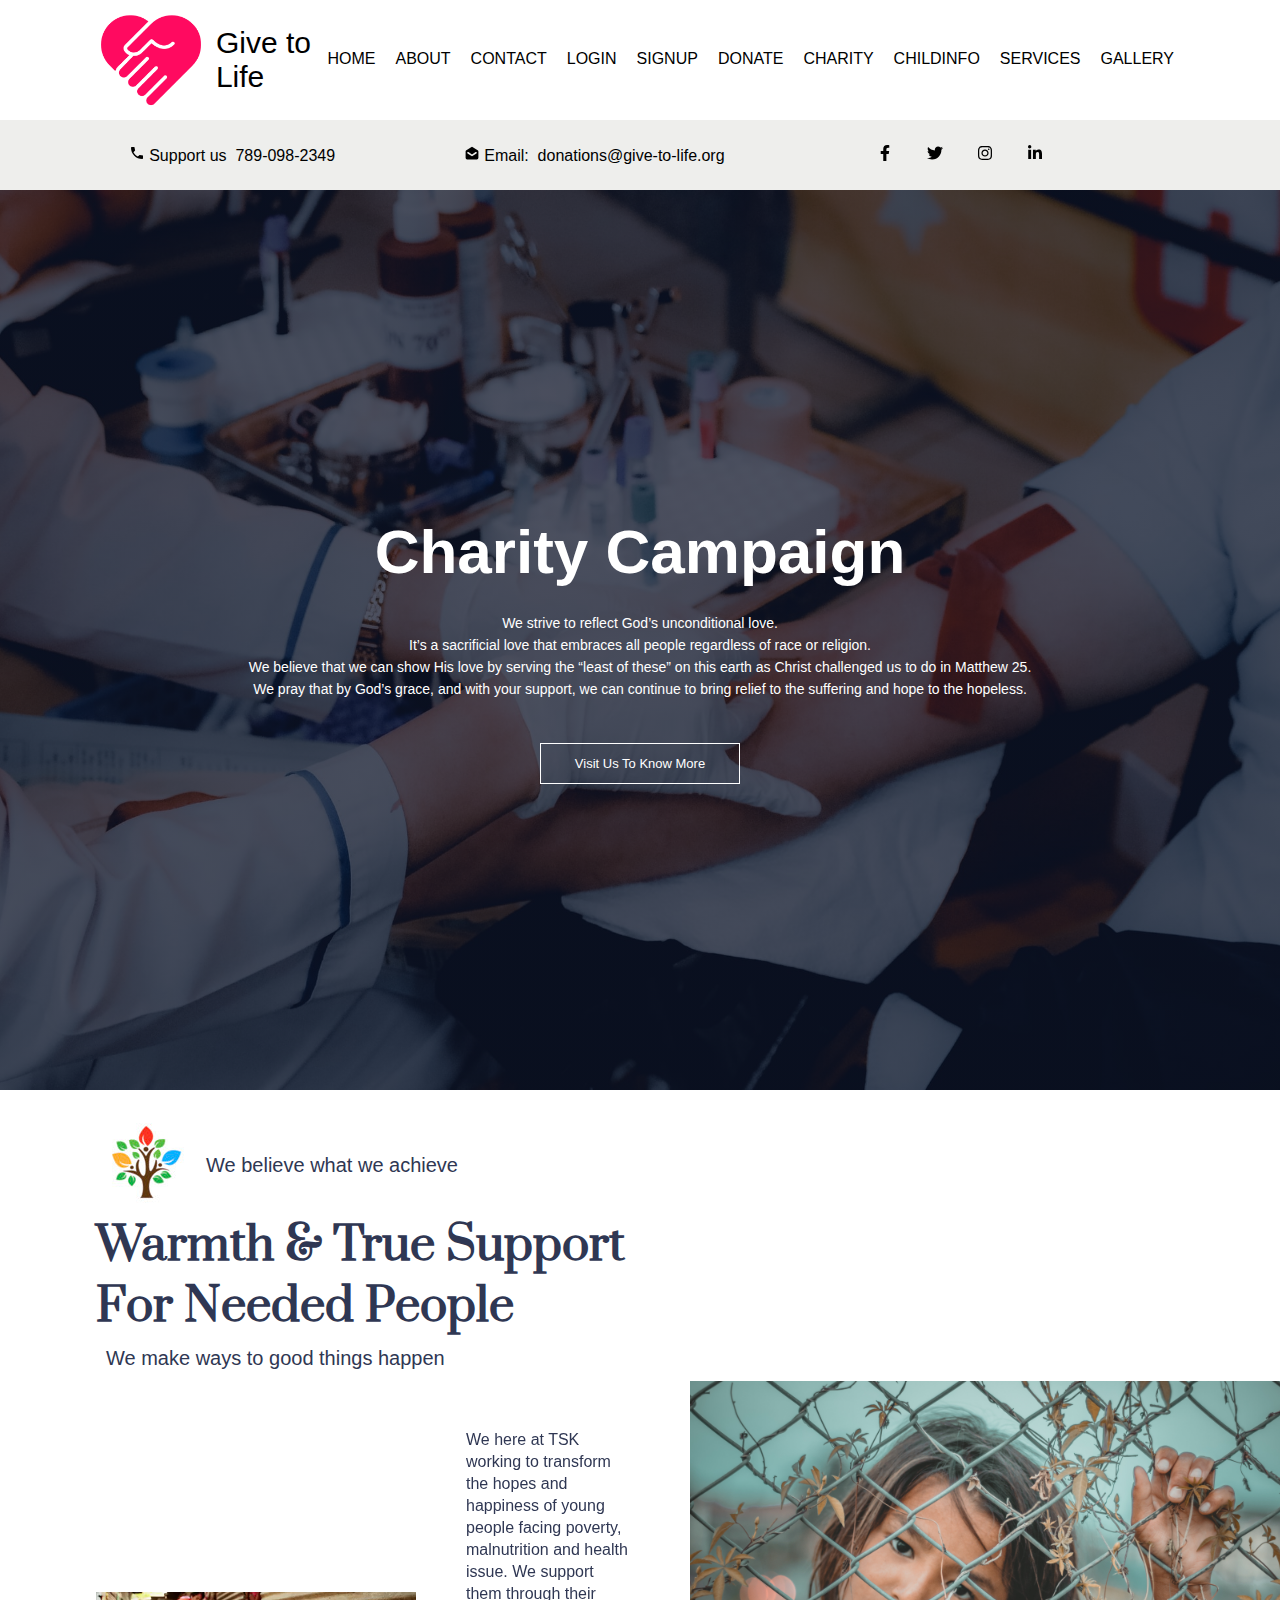
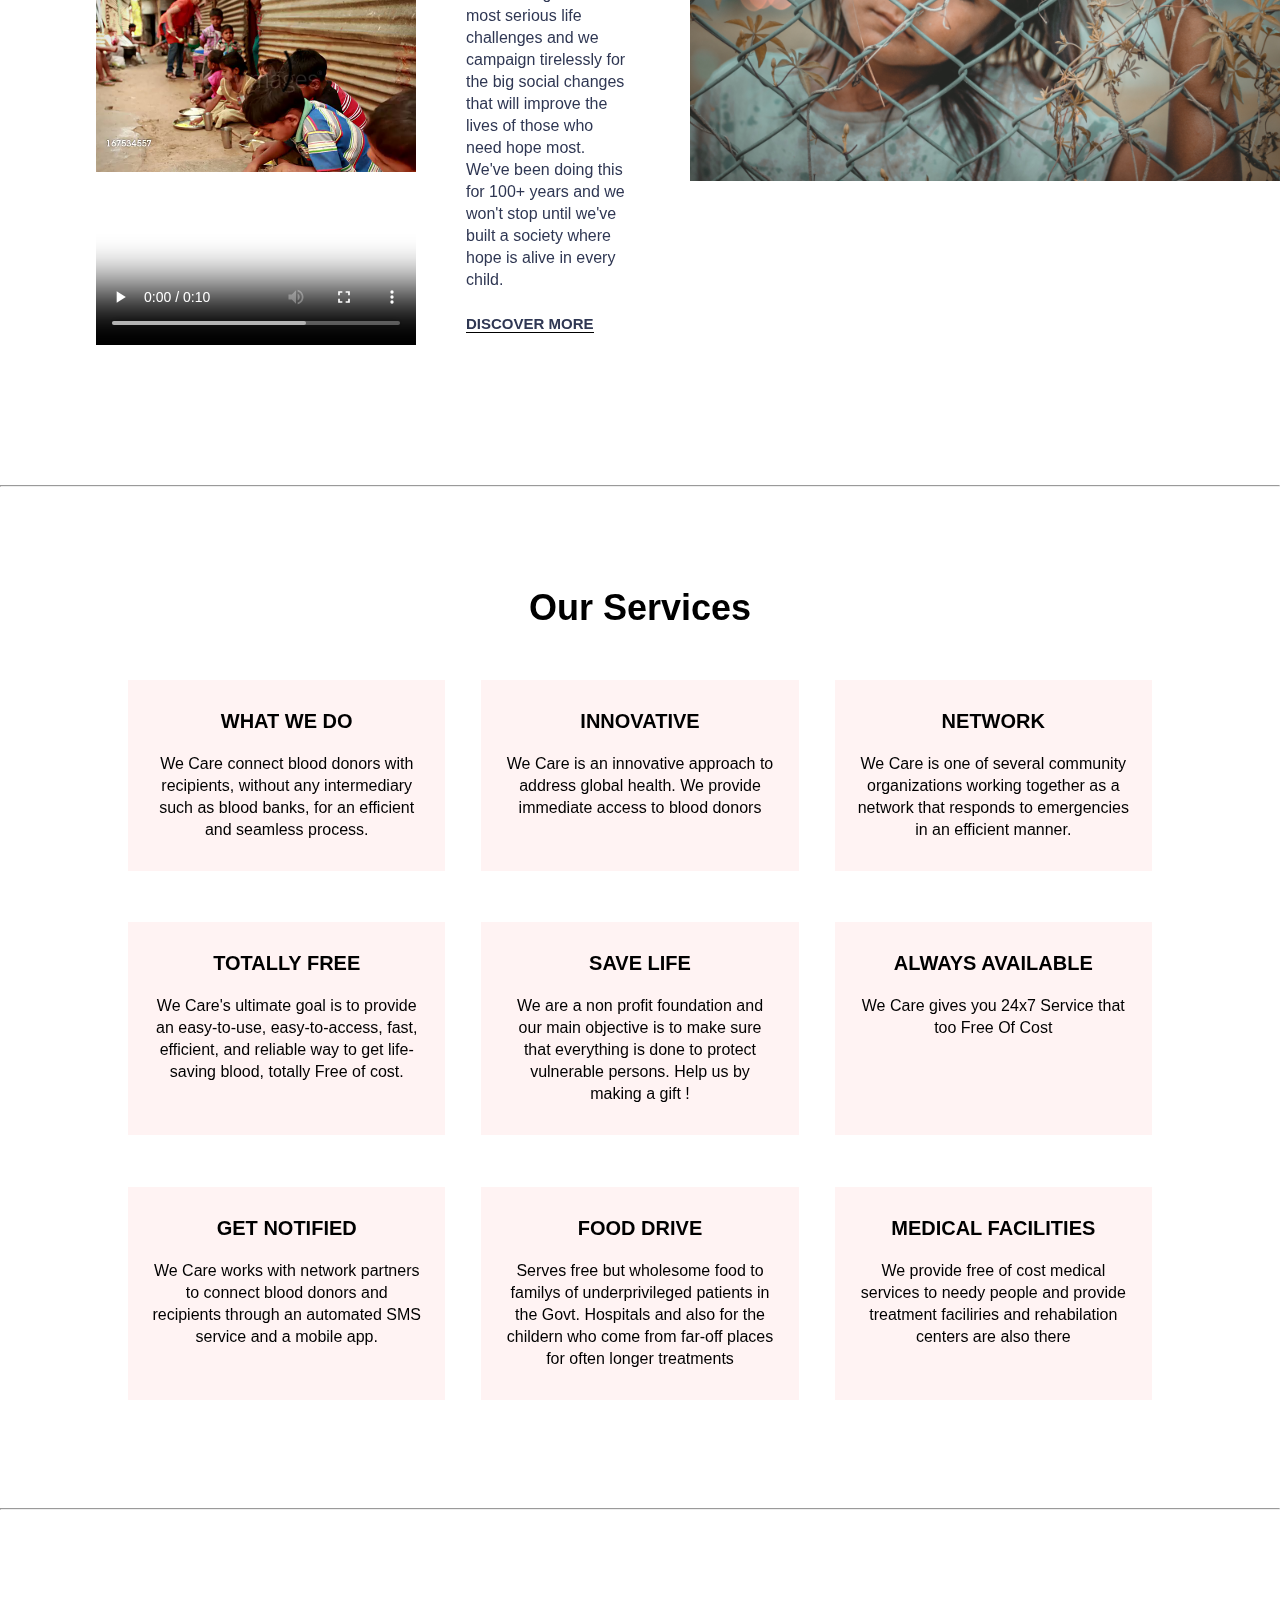
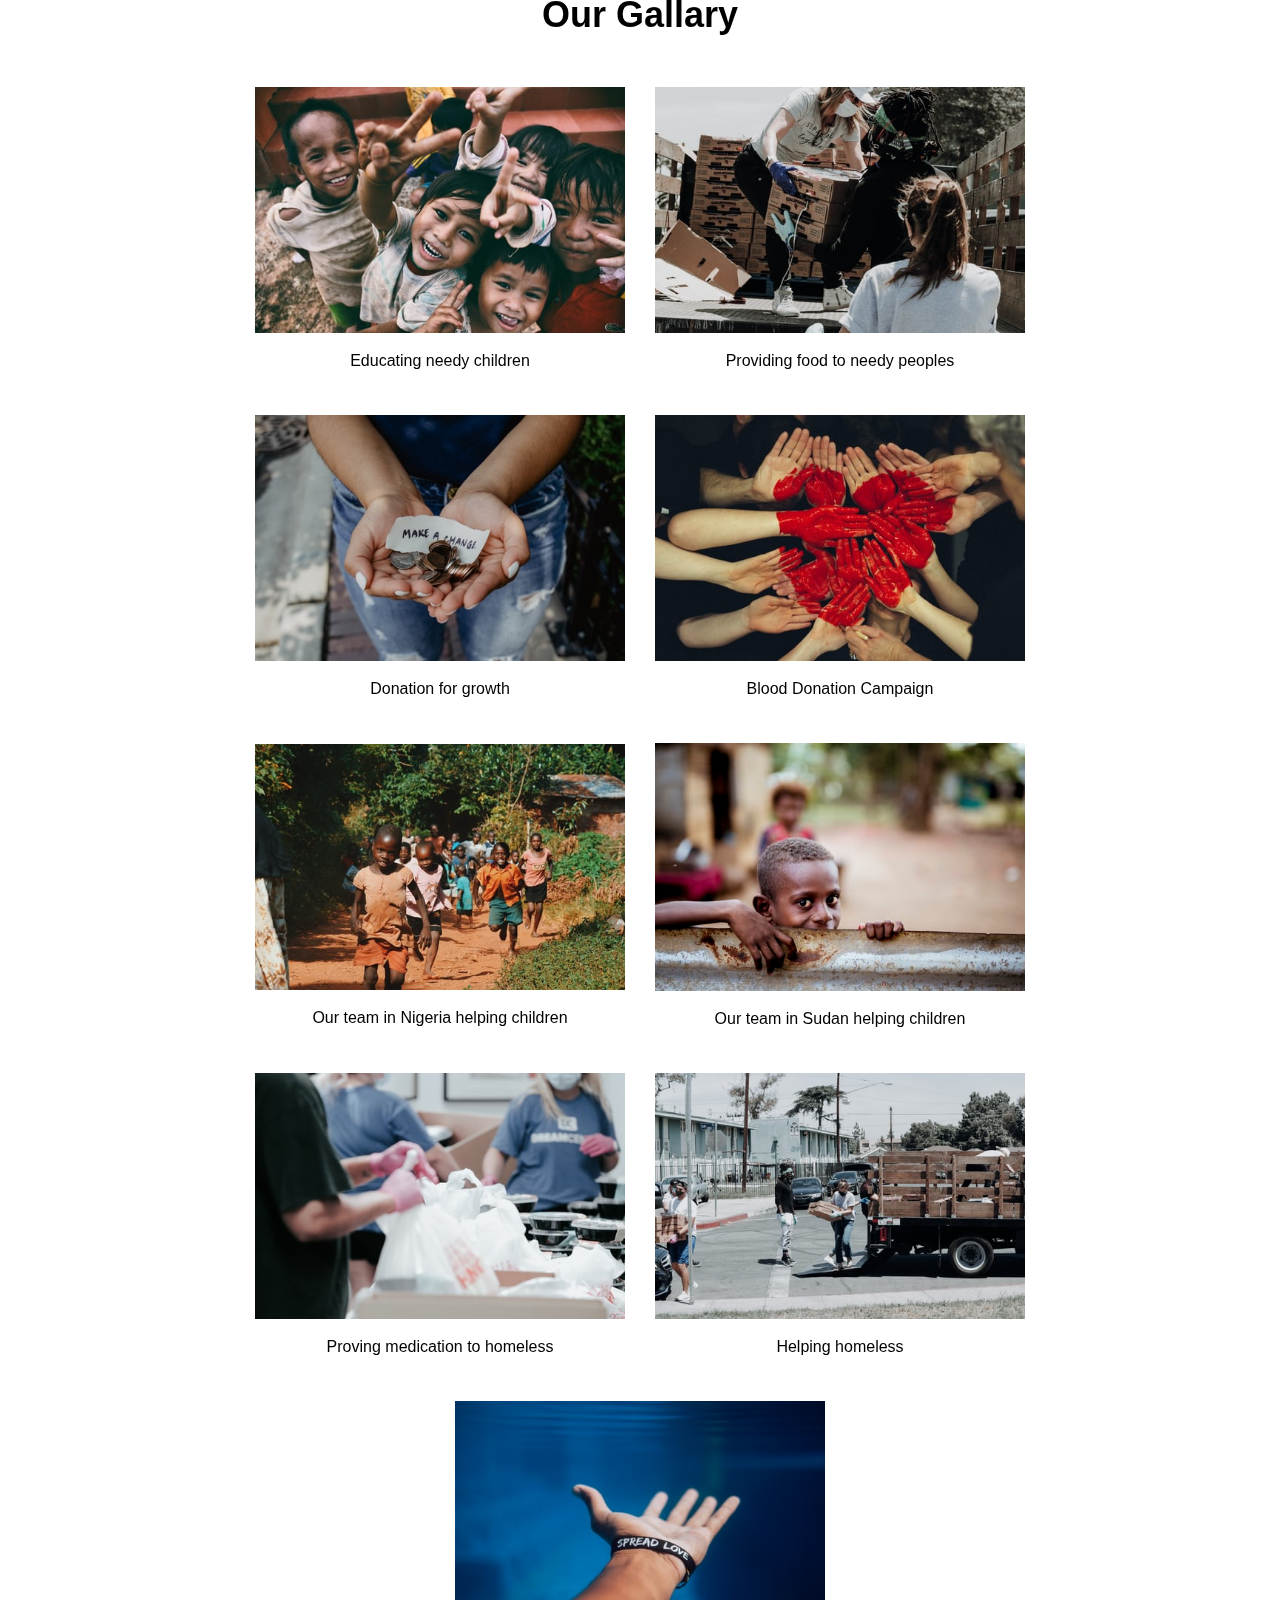
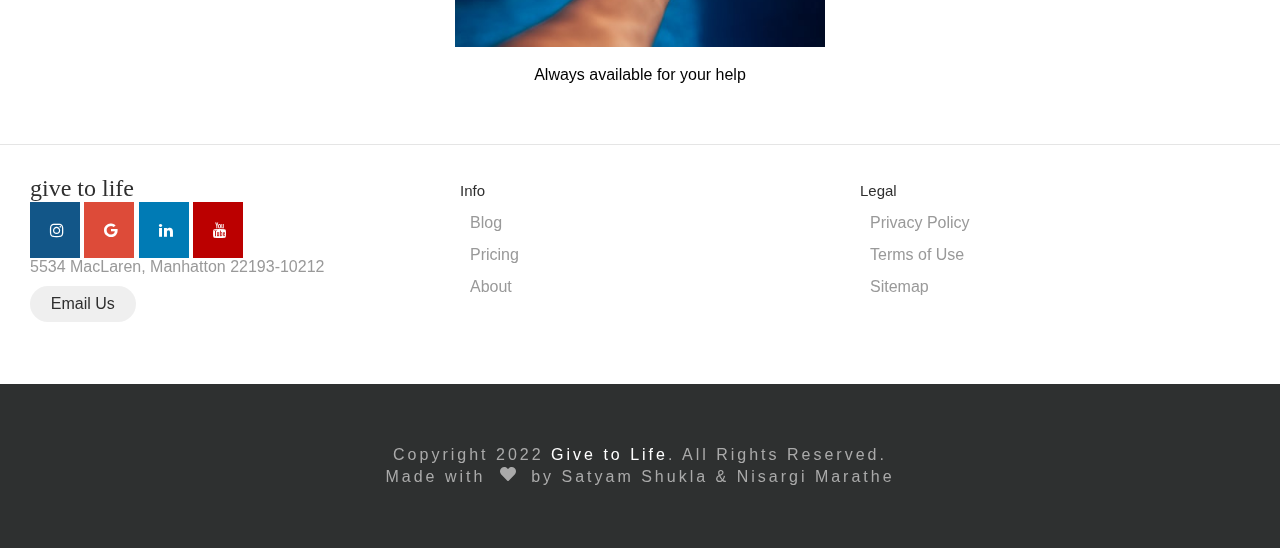
<file: index.html>
<!DOCTYPE html>
<html lang="en">
<head>
    <meta charset="UTF-8">
    <meta http-equiv="X-UA-Compatible" content="IE=edge">
    <meta name="viewport" content="width=device-width, initial-scale=1.0">
    <link rel="stylesheet" href="contactus.css">
    <link rel="stylesheet" href="about.css">
    <link rel="stylesheet" href="style.css">
    <link rel="stylesheet" href="https://fonts.googleapis.com/css?family=Prata">
    <link rel="stylesheet" href="https://cdnjs.cloudflare.com/ajax/libs/font-awesome/4.7.0/css/font-awesome.min.css">
    <title>Give to Life</title>
</head>
<body>

    <!-- Nav Bar -->
    <nav class="container" >
        <div class="logo"><img src="images/logo.png" alt=""><span class="logo-name">Give to Life</span></div>
        <div class="content">
            <ul>
                <li><a href="index.html">HOME</a></li>
                <li><a href="about.html">ABOUT</a></li>
                <li><a href="contactus.html">CONTACT</a></li>
                <li><a href="login.html">LOGIN</a></li>
                <li><a href="signup.html">SIGNUP</a></li>
                <li><a href="blood.html">DONATE</a></li>
                <li><a href="charity.html">CHARITY</a></li>
                <li><a href="childrens.html">CHILDINFO</a></li>
                <li><a href="services.html">SERVICES</a></li>
                <li><a href="gallery.html">GALLERY</a></li>
            </ul>
        </div>
    </nav>
    <!-- End Navbar -->


    <!-- Header -->
    <header>
      <div class="header-details">
          <div class="call">
              <svg stroke="currentColor" fill="currentColor" stroke-width="0" viewBox="0 0 512 512" height="1em" width="1em" xmlns="http://www.w3.org/2000/svg"><path d="M426.666 330.667a250.385 250.385 0 0 1-75.729-11.729c-7.469-2.136-16-1.073-21.332 5.333l-46.939 46.928c-60.802-30.928-109.864-80-140.802-140.803l46.939-46.927c5.332-5.333 7.462-13.864 5.332-21.333-8.537-24.531-12.802-50.136-12.802-76.803C181.333 73.604 171.734 64 160 64H85.333C73.599 64 64 73.604 64 85.333 64 285.864 226.136 448 426.666 448c11.73 0 21.334-9.604 21.334-21.333V352c0-11.729-9.604-21.333-21.334-21.333z"></path></svg>
              Support us&nbsp;&nbsp;789-098-2349
          </div>
          <div class="email">
              <svg stroke="currentColor" fill="currentColor" stroke-width="0" viewBox="0 0 20 20" height="1em" width="1em" xmlns="http://www.w3.org/2000/svg"><path fill-rule="evenodd" d="M2.94 6.412A2 2 0 002 8.108V16a2 2 0 002 2h12a2 2 0 002-2V8.108a2 2 0 00-.94-1.696l-6-3.75a2 2 0 00-2.12 0l-6 3.75zm2.615 2.423a1 1 0 10-1.11 1.664l5 3.333a1 1 0 001.11 0l5-3.333a1 1 0 00-1.11-1.664L10 11.798 5.555 8.835z" clip-rule="evenodd"></path></svg>
              Email:&nbsp;&nbsp;donations@give-to-life.org
          </div>
      </div>
      <div class="header-icons">
          <ul>
              <li><svg stroke="currentColor" fill="currentColor" stroke-width="0" viewBox="0 0 320 512" height="1em" width="1em" xmlns="http://www.w3.org/2000/svg"><path d="M279.14 288l14.22-92.66h-88.91v-60.13c0-25.35 12.42-50.06 52.24-50.06h40.42V6.26S260.43 0 225.36 0c-73.22 0-121.08 44.38-121.08 124.72v70.62H22.89V288h81.39v224h100.17V288z"></path></svg></li>
              <li><svg stroke="currentColor" fill="currentColor" stroke-width="0" viewBox="0 0 512 512" height="1em" width="1em" xmlns="http://www.w3.org/2000/svg"><path d="M459.37 151.716c.325 4.548.325 9.097.325 13.645 0 138.72-105.583 298.558-298.558 298.558-59.452 0-114.68-17.219-161.137-47.106 8.447.974 16.568 1.299 25.34 1.299 49.055 0 94.213-16.568 130.274-44.832-46.132-.975-84.792-31.188-98.112-72.772 6.498.974 12.995 1.624 19.818 1.624 9.421 0 18.843-1.3 27.614-3.573-48.081-9.747-84.143-51.98-84.143-102.985v-1.299c13.969 7.797 30.214 12.67 47.431 13.319-28.264-18.843-46.781-51.005-46.781-87.391 0-19.492 5.197-37.36 14.294-52.954 51.655 63.675 129.3 105.258 216.365 109.807-1.624-7.797-2.599-15.918-2.599-24.04 0-57.828 46.782-104.934 104.934-104.934 30.213 0 57.502 12.67 76.67 33.137 23.715-4.548 46.456-13.32 66.599-25.34-7.798 24.366-24.366 44.833-46.132 57.827 21.117-2.273 41.584-8.122 60.426-16.243-14.292 20.791-32.161 39.308-52.628 54.253z"></path></svg></li>
              <li><svg stroke="currentColor" fill="currentColor" stroke-width="0" viewBox="0 0 448 512" height="1em" width="1em" xmlns="http://www.w3.org/2000/svg"><path d="M224.1 141c-63.6 0-114.9 51.3-114.9 114.9s51.3 114.9 114.9 114.9S339 319.5 339 255.9 287.7 141 224.1 141zm0 189.6c-41.1 0-74.7-33.5-74.7-74.7s33.5-74.7 74.7-74.7 74.7 33.5 74.7 74.7-33.6 74.7-74.7 74.7zm146.4-194.3c0 14.9-12 26.8-26.8 26.8-14.9 0-26.8-12-26.8-26.8s12-26.8 26.8-26.8 26.8 12 26.8 26.8zm76.1 27.2c-1.7-35.9-9.9-67.7-36.2-93.9-26.2-26.2-58-34.4-93.9-36.2-37-2.1-147.9-2.1-184.9 0-35.8 1.7-67.6 9.9-93.9 36.1s-34.4 58-36.2 93.9c-2.1 37-2.1 147.9 0 184.9 1.7 35.9 9.9 67.7 36.2 93.9s58 34.4 93.9 36.2c37 2.1 147.9 2.1 184.9 0 35.9-1.7 67.7-9.9 93.9-36.2 26.2-26.2 34.4-58 36.2-93.9 2.1-37 2.1-147.8 0-184.8zM398.8 388c-7.8 19.6-22.9 34.7-42.6 42.6-29.5 11.7-99.5 9-132.1 9s-102.7 2.6-132.1-9c-19.6-7.8-34.7-22.9-42.6-42.6-11.7-29.5-9-99.5-9-132.1s-2.6-102.7 9-132.1c7.8-19.6 22.9-34.7 42.6-42.6 29.5-11.7 99.5-9 132.1-9s102.7-2.6 132.1 9c19.6 7.8 34.7 22.9 42.6 42.6 11.7 29.5 9 99.5 9 132.1s2.7 102.7-9 132.1z"></path></svg></li>
              <li><svg stroke="currentColor" fill="currentColor" stroke-width="0" viewBox="0 0 448 512" height="1em" width="1em" xmlns="http://www.w3.org/2000/svg"><path d="M100.28 448H7.4V148.9h92.88zM53.79 108.1C24.09 108.1 0 83.5 0 53.8a53.79 53.79 0 0 1 107.58 0c0 29.7-24.1 54.3-53.79 54.3zM447.9 448h-92.68V302.4c0-34.7-.7-79.2-48.29-79.2-48.29 0-55.69 37.7-55.69 76.7V448h-92.78V148.9h89.08v40.8h1.3c12.4-23.5 42.69-48.3 87.88-48.3 94 0 111.28 61.9 111.28 142.3V448z"></path></svg></li>
          </ul>
      </div>
      <!-- <div class="razorpay-embed-btn" data-url="https://pages.razorpay.com/pl_GzvvbhjyHxRX9o/view" data-text="Donate Now" data-color="#ff0a60" data-size="larger"> -->
      </div>
  </header>
  <!-- End Header -->




    <!-- image  -->
    <section class="header">
        
        <div class="text-box">
            <h1>Charity Campaign</h1>
            <p>We strive to reflect God’s unconditional love.<br> It’s a sacrificial love that embraces all people regardless of race or religion.<br> We believe that we can show His love by serving the “least of these” on this earth as Christ challenged us to do in Matthew 25.<br> We pray that by God’s grace, and with your support, we can continue to bring relief to the suffering and hope to the hopeless.</p>
            <br>
            <a href="about.html" class="hero-btn">Visit Us To Know More</a>
        </div>

    </section>



    <!--end-->

    <!-- about section -->

    


<div class="section1  container" id='about'>
    <div class="section1-left">
        <div class="section1-content">
            <img src="images/random.jfif" alt="" class="icon">
            <p class="section1-para">We believe what we achieve</p>
        </div>
        <h2 class="section1-heading">Warmth & True Support</br>
            For Needed People</h2>
        <p class="section1-para">We make ways to good things happen</p>
        <div class="section1-video">
            <video width="320" controls autoplay>
                <source src="images/v34.mp4" type="video/mp4">
                <source src="images/v34.ogg" type="video/ogg">
            Your browser does not support the video tag.
            </video>
            <p class="section1-video-content">We here at TSK working to transform the hopes and happiness of young people facing poverty, malnutrition and health issue. We support them through their most serious life challenges and we campaign tirelessly for the big social changes that will improve the lives of those who need hope most. We've been doing this for 100+ years and we won't stop until we've built a society where hope is alive in every child.
            </br></br><span>DISCOVER MORE</span></p>
        </div>
    </div>
    <div class="section1-right">
        <img src="images/slide2.jpg"  alt="">
    </div>
</div>

<!-- ------- -->


    <!-- services -->
    <hr>


    <section class="services">
        <h1>Our Services</h1>
        <!-- <p>Lorem ipsum dolor sit amet, consectetur adipisicing elit. Sapiente cupiditate delectus similique accusantium qui quisquam est laboriosam unde inventore voluptate.
        </p> -->

        <div class="row1">
            <div class="service-col">
                <h3>WHAT WE DO</h3>
                <p>We Care connect blood donors with recipients, without any intermediary such as blood banks, for an efficient and seamless process.</p>
            </div>
            <div class="service-col">
                <h3>INNOVATIVE</h3>
                <p>We Care is an innovative approach to address global health. We provide immediate access to blood donors</p>
            </div>
            <div class="service-col">
                <h3>NETWORK</h3>
                <p>We Care is one of several community organizations working together as a network that responds to emergencies in an efficient manner.</p>
            </div>
            
        </div>
        <div class="row2">
            <div class="service-col">
                <h3>TOTALLY FREE</h3>
                <p>We Care's ultimate goal is to provide an easy-to-use, easy-to-access, fast, efficient, and reliable way to get life-saving blood, totally Free of cost.</p>
            </div><div class="service-col">
                <h3>SAVE LIFE</h3>
                <p>We are a non profit foundation and our main objective is to make sure that everything is done to protect vulnerable persons. Help us by making a gift !</p>
            </div>
            <div class="service-col">
                <h3>ALWAYS AVAILABLE</h3>
                <p>We Care gives you 24x7 Service that too Free Of Cost</p>
            </div>
        </div>
        <div class="row3">
            <div class="service-col">
                <h3>GET NOTIFIED</h3>
                <p>We Care works with network partners to connect blood donors and recipients through an automated SMS service and a mobile app.</p>
            </div>

            <div class="service-col">
                <h3>FOOD DRIVE</h3>
                <p>Serves free but wholesome food to familys of underprivileged patients in the Govt. Hospitals and also for the childern who come from far-off places for often longer treatments</p>
            </div>
        
            <div class="service-col">
                <h3>MEDICAL FACILITIES</h3>
                <p>We provide free of cost medical services to needy people and provide treatment faciliries and rehabilation centers are also there</p>
            </div>
        </div>
    </section>

    <br><br><br><br><br><br><hr><br><br><br>

    <!---- Gallery Section ------>
    <section class="gallary-img">
        <h1 class="heading">Our Gallary</h1>
        <br><br>
        <div class="gbox">
            <div class="gallery">
                <img src="c1.jpg" alt="Cinque Terre">
                <div class="desc">Educating needy children</div>
            </div>

            <div class="gallery">
                <img src="c2.jpg" alt="Forest">
                <div class="desc">Providing food to needy peoples</div>
            </div>

            <div class="gallery">
                <img src="c3.jpg" alt="Northern Lights">
                <div class="desc">Donation for growth</div>
            </div>

            <div class="gallery">
                <img src="c4.jpg" alt="Mountains">
                <div class="desc">Blood Donation Campaign</div>
            </div>
            <div class="gallery">
                <img src="c5.jpg" alt="Mountains">
                <div class="desc">Our team in Nigeria helping children</div>
            </div>
            <div class="gallery">
                <img src="c6.jpg" alt="Mountains">
                <div class="desc">Our team in Sudan helping children</div>
            </div>
            <div class="gallery">
                <img src="c7.jpg" alt="Mountains">
                <div class="desc">Proving medication to homeless</div>
            </div>
            <div class="gallery">
                <img src="c8.jpg" alt="Mountains">
                <div class="desc">Helping homeless</div>
            </div>
            <div class="gallery">
                <img src="c9.jpg" alt="Mountains">
                <div class="desc">Always available for your help</div>
            </div>
        </div>
    </section>
    <!---- Gallery Section End ------>


    <!--end-->
    <!-- footer 2-->
    <footer class="footer2">
        <div class="footer__addr">
          <h1 class="footer__logo">Give to Life</h1>
              
          <a href="#" class="fa fa-instagram"></a>
          <a href="#" class="fa fa-google"></a>
          <a href="#" class="fa fa-linkedin"></a>
          <a href="#" class="fa fa-youtube"></a>
          
          <address>
            5534 MacLaren, Manhatton 22193-10212<br>
                
            <a class="footer__btn" href="mailto:example@gmail.com">Email Us</a>
          </address>
        </div>
        
        <ul class="footer__nav">
          <li class="nav__item">
            <h2 class="nav__title">Info</h2>
      
            <ul class="nav__ul">
              <li>
                <a href="#">Blog</a>
              </li>
      
              <li>
                <a href="#">Pricing</a>
              </li>
                  
              <li>
                <a href="#">About</a>
              </li>
            </ul>
          </li>
          
          <li class="nav__item">
            <h2 class="nav__title">Legal</h2>
            
            <ul class="nav__ul">
              <li>
                <a href="#">Privacy Policy</a>
              </li>
              
              <li>
                <a href="#">Terms of Use</a>
              </li>
              
              <li>
                <a href="#">Sitemap</a>
              </li>
            </ul>
          </li>
        </ul>
        
      </footer>
      <!--end-->
    <!-- Footer -->
    <footer>
        <div class="footer-section container">
            <p>Copyright 2022 <a href="index.html">Give to Life</a>. All Rights Reserved. 
            <br>Made with&nbsp;
            <svg stroke="currentColor" fill="currentColor" stroke-width="0" viewBox="0 0 512 512" height="1em" width="1em" xmlns="http://www.w3.org/2000/svg"><path d="M462.3 62.6C407.5 15.9 326 24.3 275.7 76.2L256 96.5l-19.7-20.3C186.1 24.3 104.5 15.9 49.7 62.6c-62.8 53.6-66.1 149.8-9.9 207.9l193.5 199.8c12.5 12.9 32.8 12.9 45.3 0l193.5-199.8c56.3-58.1 53-154.3-9.8-207.9z"></path></svg>
            &nbsp;by Satyam Shukla & Nisargi Marathe</p>
        </div>
    </footer>
    <!-- End Footer -->


    
</body>
</html>
</file>
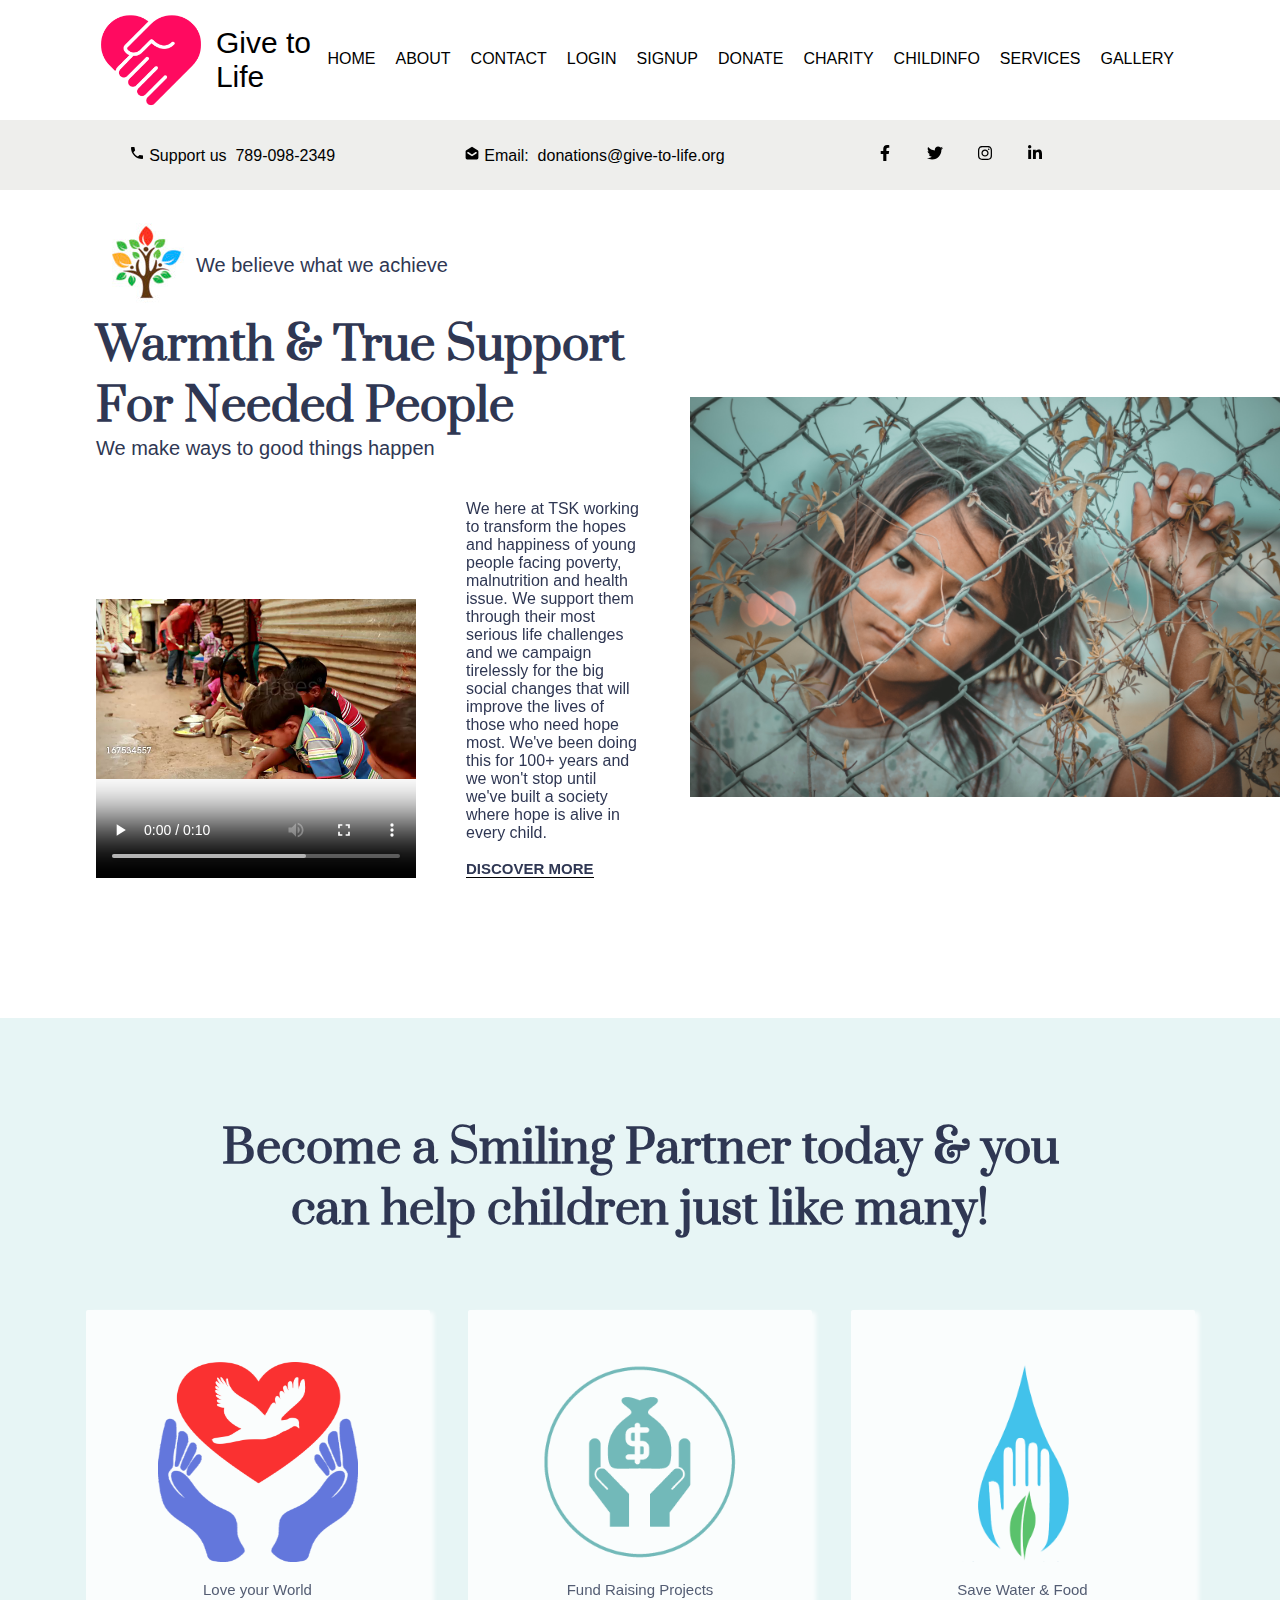
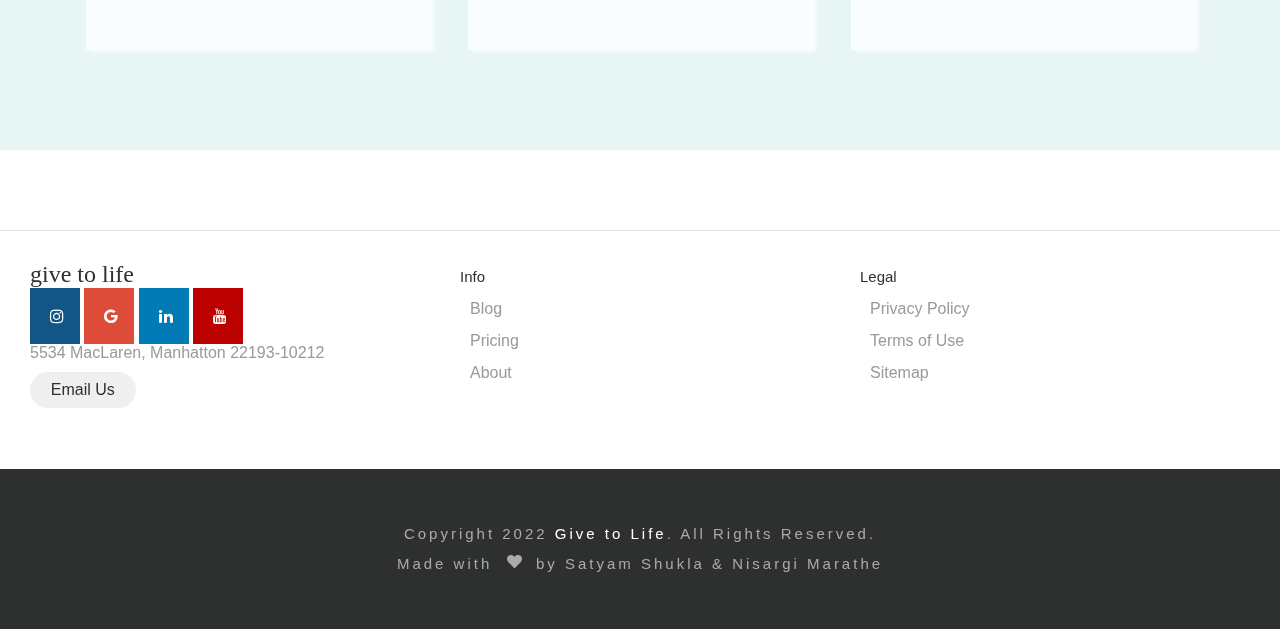
<file: about.html>
<!DOCTYPE html>
<html lang="en">
<head>
    <meta charset="UTF-8">
    <meta http-equiv="X-UA-Compatible" content="IE=edge">
    <meta name="viewport" content="width=device-width, initial-scale=1.0">
    <link rel="stylesheet" href="about.css">
    <link rel="stylesheet" href="contactus.css">
    <link rel="stylesheet" href="https://fonts.googleapis.com/css?family=Prata">
    <link rel="stylesheet" href="https://cdnjs.cloudflare.com/ajax/libs/font-awesome/4.7.0/css/font-awesome.min.css">
    <title>Give to Life</title>
</head>
<body>


  <!-- Nav Bar -->
  <nav class="container" >
    <div class="logo"><img src="images/logo.png" alt=""><span class="logo-name">Give to Life</span></div>
    <div class="content">
        <ul>
            <li><a href="index.html">HOME</a></li>
            <li><a href="about.html">ABOUT</a></li>
            <li><a href="contactus.html">CONTACT</a></li>
            <li><a href="login.html">LOGIN</a></li>
            <li><a href="signup.html">SIGNUP</a></li>
            <li><a href="blood.html">DONATE</a></li>
            <li><a href="charity.html">CHARITY</a></li>
            <li><a href="childrens.html">CHILDINFO</a></li>
            <li><a href="services.html">SERVICES</a></li>
            <li><a href="gallery.html">GALLERY</a></li>
        </ul>
    </div>
</nav>
<!-- End Navbar -->


<!-- Header -->
<header>
  <div class="header-details">
      <div class="call">
          <svg stroke="currentColor" fill="currentColor" stroke-width="0" viewBox="0 0 512 512" height="1em" width="1em" xmlns="http://www.w3.org/2000/svg"><path d="M426.666 330.667a250.385 250.385 0 0 1-75.729-11.729c-7.469-2.136-16-1.073-21.332 5.333l-46.939 46.928c-60.802-30.928-109.864-80-140.802-140.803l46.939-46.927c5.332-5.333 7.462-13.864 5.332-21.333-8.537-24.531-12.802-50.136-12.802-76.803C181.333 73.604 171.734 64 160 64H85.333C73.599 64 64 73.604 64 85.333 64 285.864 226.136 448 426.666 448c11.73 0 21.334-9.604 21.334-21.333V352c0-11.729-9.604-21.333-21.334-21.333z"></path></svg>
          Support us&nbsp;&nbsp;789-098-2349
      </div>
      <div class="email">
          <svg stroke="currentColor" fill="currentColor" stroke-width="0" viewBox="0 0 20 20" height="1em" width="1em" xmlns="http://www.w3.org/2000/svg"><path fill-rule="evenodd" d="M2.94 6.412A2 2 0 002 8.108V16a2 2 0 002 2h12a2 2 0 002-2V8.108a2 2 0 00-.94-1.696l-6-3.75a2 2 0 00-2.12 0l-6 3.75zm2.615 2.423a1 1 0 10-1.11 1.664l5 3.333a1 1 0 001.11 0l5-3.333a1 1 0 00-1.11-1.664L10 11.798 5.555 8.835z" clip-rule="evenodd"></path></svg>
          Email:&nbsp;&nbsp;donations@give-to-life.org
      </div>
  </div>
  <div class="header-icons">
      <ul>
          <li><svg stroke="currentColor" fill="currentColor" stroke-width="0" viewBox="0 0 320 512" height="1em" width="1em" xmlns="http://www.w3.org/2000/svg"><path d="M279.14 288l14.22-92.66h-88.91v-60.13c0-25.35 12.42-50.06 52.24-50.06h40.42V6.26S260.43 0 225.36 0c-73.22 0-121.08 44.38-121.08 124.72v70.62H22.89V288h81.39v224h100.17V288z"></path></svg></li>
          <li><svg stroke="currentColor" fill="currentColor" stroke-width="0" viewBox="0 0 512 512" height="1em" width="1em" xmlns="http://www.w3.org/2000/svg"><path d="M459.37 151.716c.325 4.548.325 9.097.325 13.645 0 138.72-105.583 298.558-298.558 298.558-59.452 0-114.68-17.219-161.137-47.106 8.447.974 16.568 1.299 25.34 1.299 49.055 0 94.213-16.568 130.274-44.832-46.132-.975-84.792-31.188-98.112-72.772 6.498.974 12.995 1.624 19.818 1.624 9.421 0 18.843-1.3 27.614-3.573-48.081-9.747-84.143-51.98-84.143-102.985v-1.299c13.969 7.797 30.214 12.67 47.431 13.319-28.264-18.843-46.781-51.005-46.781-87.391 0-19.492 5.197-37.36 14.294-52.954 51.655 63.675 129.3 105.258 216.365 109.807-1.624-7.797-2.599-15.918-2.599-24.04 0-57.828 46.782-104.934 104.934-104.934 30.213 0 57.502 12.67 76.67 33.137 23.715-4.548 46.456-13.32 66.599-25.34-7.798 24.366-24.366 44.833-46.132 57.827 21.117-2.273 41.584-8.122 60.426-16.243-14.292 20.791-32.161 39.308-52.628 54.253z"></path></svg></li>
          <li><svg stroke="currentColor" fill="currentColor" stroke-width="0" viewBox="0 0 448 512" height="1em" width="1em" xmlns="http://www.w3.org/2000/svg"><path d="M224.1 141c-63.6 0-114.9 51.3-114.9 114.9s51.3 114.9 114.9 114.9S339 319.5 339 255.9 287.7 141 224.1 141zm0 189.6c-41.1 0-74.7-33.5-74.7-74.7s33.5-74.7 74.7-74.7 74.7 33.5 74.7 74.7-33.6 74.7-74.7 74.7zm146.4-194.3c0 14.9-12 26.8-26.8 26.8-14.9 0-26.8-12-26.8-26.8s12-26.8 26.8-26.8 26.8 12 26.8 26.8zm76.1 27.2c-1.7-35.9-9.9-67.7-36.2-93.9-26.2-26.2-58-34.4-93.9-36.2-37-2.1-147.9-2.1-184.9 0-35.8 1.7-67.6 9.9-93.9 36.1s-34.4 58-36.2 93.9c-2.1 37-2.1 147.9 0 184.9 1.7 35.9 9.9 67.7 36.2 93.9s58 34.4 93.9 36.2c37 2.1 147.9 2.1 184.9 0 35.9-1.7 67.7-9.9 93.9-36.2 26.2-26.2 34.4-58 36.2-93.9 2.1-37 2.1-147.8 0-184.8zM398.8 388c-7.8 19.6-22.9 34.7-42.6 42.6-29.5 11.7-99.5 9-132.1 9s-102.7 2.6-132.1-9c-19.6-7.8-34.7-22.9-42.6-42.6-11.7-29.5-9-99.5-9-132.1s-2.6-102.7 9-132.1c7.8-19.6 22.9-34.7 42.6-42.6 29.5-11.7 99.5-9 132.1-9s102.7-2.6 132.1 9c19.6 7.8 34.7 22.9 42.6 42.6 11.7 29.5 9 99.5 9 132.1s2.7 102.7-9 132.1z"></path></svg></li>
          <li><svg stroke="currentColor" fill="currentColor" stroke-width="0" viewBox="0 0 448 512" height="1em" width="1em" xmlns="http://www.w3.org/2000/svg"><path d="M100.28 448H7.4V148.9h92.88zM53.79 108.1C24.09 108.1 0 83.5 0 53.8a53.79 53.79 0 0 1 107.58 0c0 29.7-24.1 54.3-53.79 54.3zM447.9 448h-92.68V302.4c0-34.7-.7-79.2-48.29-79.2-48.29 0-55.69 37.7-55.69 76.7V448h-92.78V148.9h89.08v40.8h1.3c12.4-23.5 42.69-48.3 87.88-48.3 94 0 111.28 61.9 111.28 142.3V448z"></path></svg></li>
      </ul>
  </div>
  <!-- <div class="razorpay-embed-btn" data-url="https://pages.razorpay.com/pl_GzvvbhjyHxRX9o/view" data-text="Donate Now" data-color="#ff0a60" data-size="larger"> -->
  </div>
</header>
<!-- End Header -->

    
    <!--COntent-->
<!-- about section -->
<div class="section1  container" id='about'>
    <div class="section1-left">
        <div class="section1-content">
            <img src="images/random.jfif" alt="" class="icon">
            <p class="section1-para">We believe what we achieve</p>
        </div>
        <h2 class="section1-heading">Warmth & True Support</br>
            For Needed People</h2>
        <p class="section1-para">We make ways to good things happen</p>
        <div class="section1-video">
            <video width="320" controls autoplay>
                <source src="images/v34.mp4" type="video/mp4">
                <source src="images/v34.ogg" type="video/ogg">
            Your browser does not support the video tag.
            </video>
            <p class="section1-video-content">We here at TSK working to transform the hopes and happiness of young people facing poverty, malnutrition and health issue. We support them through their most serious life challenges and we campaign tirelessly for the big social changes that will improve the lives of those who need hope most. We've been doing this for 100+ years and we won't stop until we've built a society where hope is alive in every child.
            </br></br><span>DISCOVER MORE</span></p>
        </div>
    </div>
    <div class="section1-right">
        <img src="images/slide2.jpg"  alt="">
    </div>
</div>
<div class="about">
    <div class="about-section container">
        <h2>Become a Smiling Partner today & you<br> can help children just like many!</h2>
        <ul class="about-images">
            <li><img src="images/help.png" alt=""><p>Love your World</p></li>
            <li><img src="images/fund-raise.png" alt=""><p>Fund Raising Projects</p></li>
            <li><img src="images/SaveWater.png" alt=""><p>Save Water & Food</p></li>
        </ul>
    </div>
</div>
<!-- End about section -->

<!--end-->
    <!-- footer 2-->
    <footer class="footer2">
      <div class="footer__addr">
        <h1 class="footer__logo">Give to Life</h1>
            
        <a href="#" class="fa fa-instagram"></a>
        <a href="#" class="fa fa-google"></a>
        <a href="#" class="fa fa-linkedin"></a>
        <a href="#" class="fa fa-youtube"></a>
        
        <address>
          5534 MacLaren, Manhatton 22193-10212<br>
              
          <a class="footer__btn" href="mailto:example@gmail.com">Email Us</a>
        </address>
      </div>
      
      <ul class="footer__nav">
        <li class="nav__item">
          <h2 class="nav__title">Info</h2>
    
          <ul class="nav__ul">
            <li>
              <a href="#">Blog</a>
            </li>
    
            <li>
              <a href="#">Pricing</a>
            </li>
                
            <li>
              <a href="#">About</a>
            </li>
          </ul>
        </li>
        
        <li class="nav__item">
          <h2 class="nav__title">Legal</h2>
          
          <ul class="nav__ul">
            <li>
              <a href="#">Privacy Policy</a>
            </li>
            
            <li>
              <a href="#">Terms of Use</a>
            </li>
            
            <li>
              <a href="#">Sitemap</a>
            </li>
          </ul>
        </li>
      </ul>
      
    </footer>
    <!--end-->
  <!-- Footer -->
  <footer>
      <div class="footer-section container">
          <p>Copyright 2022 <a href="index.html">Give to Life</a>. All Rights Reserved. 
          <br>Made with&nbsp;
          <svg stroke="currentColor" fill="currentColor" stroke-width="0" viewBox="0 0 512 512" height="1em" width="1em" xmlns="http://www.w3.org/2000/svg"><path d="M462.3 62.6C407.5 15.9 326 24.3 275.7 76.2L256 96.5l-19.7-20.3C186.1 24.3 104.5 15.9 49.7 62.6c-62.8 53.6-66.1 149.8-9.9 207.9l193.5 199.8c12.5 12.9 32.8 12.9 45.3 0l193.5-199.8c56.3-58.1 53-154.3-9.8-207.9z"></path></svg>
          &nbsp;by Satyam Shukla & Nisargi Marathe</p>
      </div>
  </footer>
  <!-- End Footer -->





</body>
</html>
</file>
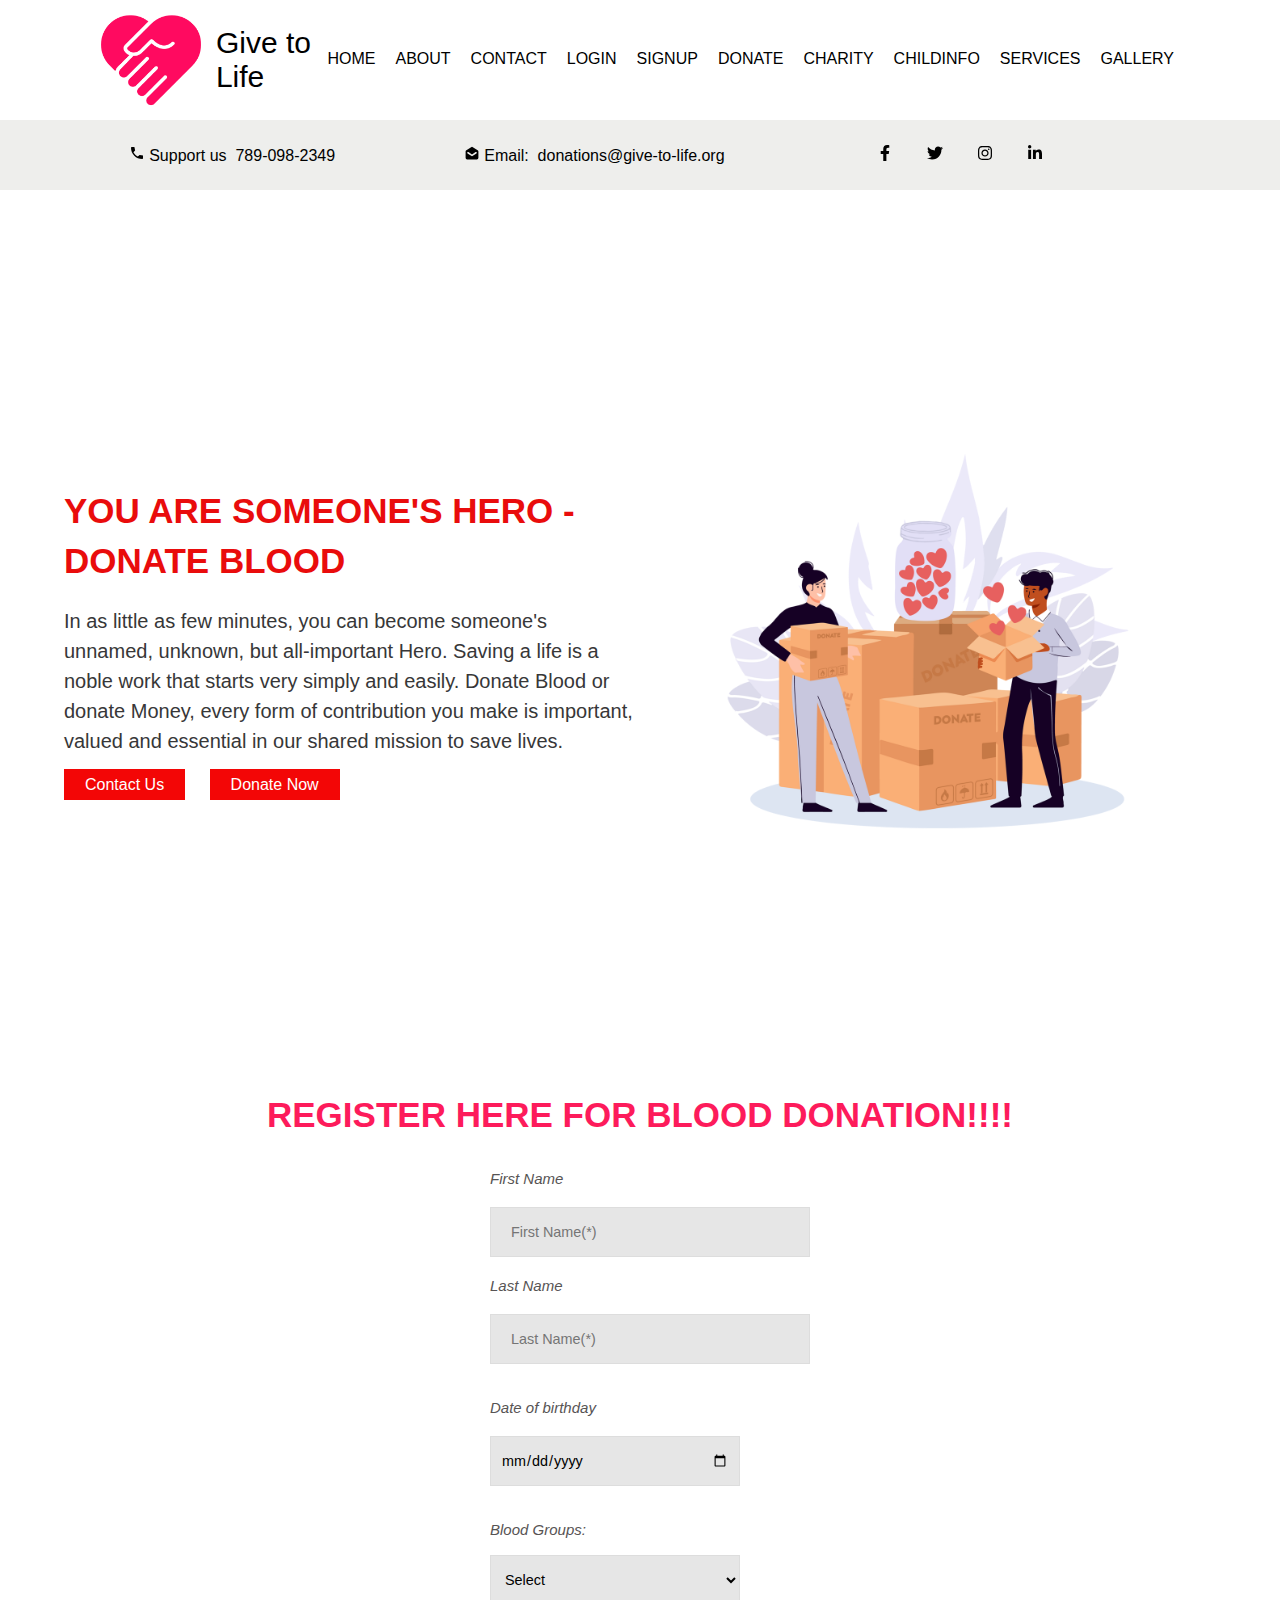
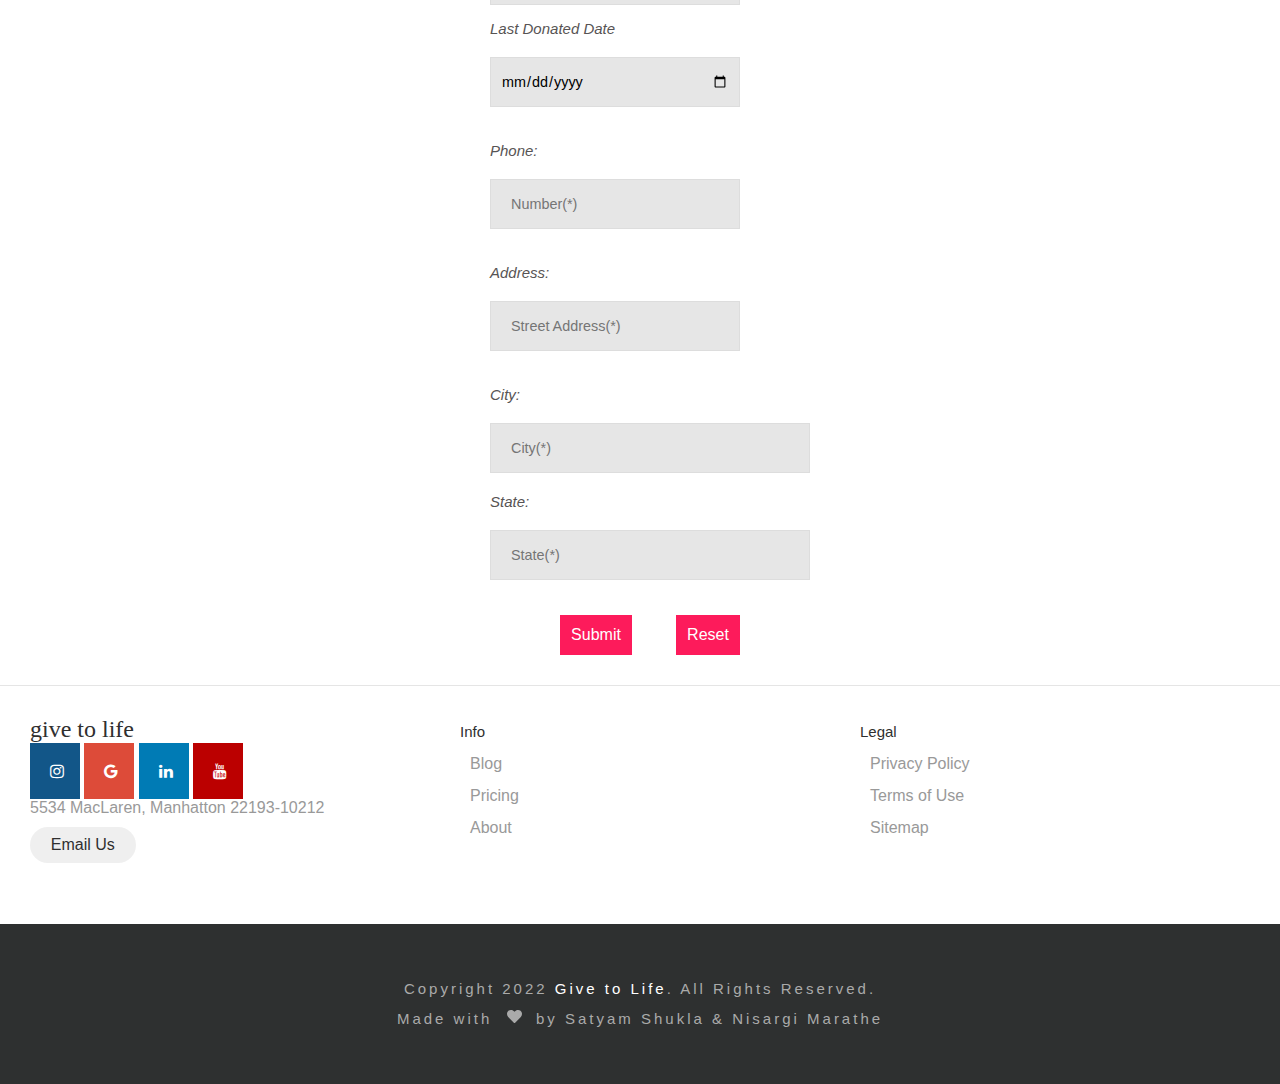
<file: blood.html>
<!DOCTYPE html>
<html lang="en">
<head>
    <meta charset="UTF-8">
    <meta http-equiv="X-UA-Compatible" content="IE=edge">
    <meta name="viewport" content="width=device-width, initial-scale=1.0">
    <link rel="stylesheet" href="blood.css">
    <link rel="stylesheet" href="contactus.css">
    <link rel="stylesheet" href="blood-form.css">
    <!------- Favicon Linkage --------->
    <link rel="shortcut icon" href="fav.png" type="x-icon">
    <link rel="stylesheet" href="https://fonts.googleapis.com/css?family=Prata">
    <link rel="stylesheet" href="https://cdnjs.cloudflare.com/ajax/libs/font-awesome/4.7.0/css/font-awesome.min.css">
    <link rel="stylesheet" href="https://cdnjs.cloudflare.com/ajax/libs/font-awesome/5.15.3/css/all.min.css">
<link rel="stylesheet" href="https://cdnjs.cloudflare.com/ajax/libs/font-awesome/4.7.0/css/font-awesome.min.css">
    
    <title>Give to Life</title>
</head>
<body>

  <!-- Nav Bar -->
  <nav class="container" >
    <div class="logo"><img src="images/logo.png" alt=""><span class="logo-name">Give to Life</span></div>
    <div class="content">
        <ul>
            <li><a href="index.html">HOME</a></li>
            <li><a href="about.html">ABOUT</a></li>
            <li><a href="contactus.html">CONTACT</a></li>
            <li><a href="login.html">LOGIN</a></li>
            <li><a href="signup.html">SIGNUP</a></li>
            <li><a href="blood.html">DONATE</a></li>
            <li><a href="charity.html">CHARITY</a></li>
            <li><a href="childrens.html">CHILDINFO</a></li>
            <li><a href="services.html">SERVICES</a></li>
            <li><a href="gallery.html">GALLERY</a></li>
        </ul>
    </div>
</nav>
<!-- End Navbar -->


<!-- Header -->
<header>
  <div class="header-details">
      <div class="call">
          <svg stroke="currentColor" fill="currentColor" stroke-width="0" viewBox="0 0 512 512" height="1em" width="1em" xmlns="http://www.w3.org/2000/svg"><path d="M426.666 330.667a250.385 250.385 0 0 1-75.729-11.729c-7.469-2.136-16-1.073-21.332 5.333l-46.939 46.928c-60.802-30.928-109.864-80-140.802-140.803l46.939-46.927c5.332-5.333 7.462-13.864 5.332-21.333-8.537-24.531-12.802-50.136-12.802-76.803C181.333 73.604 171.734 64 160 64H85.333C73.599 64 64 73.604 64 85.333 64 285.864 226.136 448 426.666 448c11.73 0 21.334-9.604 21.334-21.333V352c0-11.729-9.604-21.333-21.334-21.333z"></path></svg>
          Support us&nbsp;&nbsp;789-098-2349
      </div>
      <div class="email">
          <svg stroke="currentColor" fill="currentColor" stroke-width="0" viewBox="0 0 20 20" height="1em" width="1em" xmlns="http://www.w3.org/2000/svg"><path fill-rule="evenodd" d="M2.94 6.412A2 2 0 002 8.108V16a2 2 0 002 2h12a2 2 0 002-2V8.108a2 2 0 00-.94-1.696l-6-3.75a2 2 0 00-2.12 0l-6 3.75zm2.615 2.423a1 1 0 10-1.11 1.664l5 3.333a1 1 0 001.11 0l5-3.333a1 1 0 00-1.11-1.664L10 11.798 5.555 8.835z" clip-rule="evenodd"></path></svg>
          Email:&nbsp;&nbsp;donations@give-to-life.org
      </div>
  </div>
  <div class="header-icons">
      <ul>
          <li><svg stroke="currentColor" fill="currentColor" stroke-width="0" viewBox="0 0 320 512" height="1em" width="1em" xmlns="http://www.w3.org/2000/svg"><path d="M279.14 288l14.22-92.66h-88.91v-60.13c0-25.35 12.42-50.06 52.24-50.06h40.42V6.26S260.43 0 225.36 0c-73.22 0-121.08 44.38-121.08 124.72v70.62H22.89V288h81.39v224h100.17V288z"></path></svg></li>
          <li><svg stroke="currentColor" fill="currentColor" stroke-width="0" viewBox="0 0 512 512" height="1em" width="1em" xmlns="http://www.w3.org/2000/svg"><path d="M459.37 151.716c.325 4.548.325 9.097.325 13.645 0 138.72-105.583 298.558-298.558 298.558-59.452 0-114.68-17.219-161.137-47.106 8.447.974 16.568 1.299 25.34 1.299 49.055 0 94.213-16.568 130.274-44.832-46.132-.975-84.792-31.188-98.112-72.772 6.498.974 12.995 1.624 19.818 1.624 9.421 0 18.843-1.3 27.614-3.573-48.081-9.747-84.143-51.98-84.143-102.985v-1.299c13.969 7.797 30.214 12.67 47.431 13.319-28.264-18.843-46.781-51.005-46.781-87.391 0-19.492 5.197-37.36 14.294-52.954 51.655 63.675 129.3 105.258 216.365 109.807-1.624-7.797-2.599-15.918-2.599-24.04 0-57.828 46.782-104.934 104.934-104.934 30.213 0 57.502 12.67 76.67 33.137 23.715-4.548 46.456-13.32 66.599-25.34-7.798 24.366-24.366 44.833-46.132 57.827 21.117-2.273 41.584-8.122 60.426-16.243-14.292 20.791-32.161 39.308-52.628 54.253z"></path></svg></li>
          <li><svg stroke="currentColor" fill="currentColor" stroke-width="0" viewBox="0 0 448 512" height="1em" width="1em" xmlns="http://www.w3.org/2000/svg"><path d="M224.1 141c-63.6 0-114.9 51.3-114.9 114.9s51.3 114.9 114.9 114.9S339 319.5 339 255.9 287.7 141 224.1 141zm0 189.6c-41.1 0-74.7-33.5-74.7-74.7s33.5-74.7 74.7-74.7 74.7 33.5 74.7 74.7-33.6 74.7-74.7 74.7zm146.4-194.3c0 14.9-12 26.8-26.8 26.8-14.9 0-26.8-12-26.8-26.8s12-26.8 26.8-26.8 26.8 12 26.8 26.8zm76.1 27.2c-1.7-35.9-9.9-67.7-36.2-93.9-26.2-26.2-58-34.4-93.9-36.2-37-2.1-147.9-2.1-184.9 0-35.8 1.7-67.6 9.9-93.9 36.1s-34.4 58-36.2 93.9c-2.1 37-2.1 147.9 0 184.9 1.7 35.9 9.9 67.7 36.2 93.9s58 34.4 93.9 36.2c37 2.1 147.9 2.1 184.9 0 35.9-1.7 67.7-9.9 93.9-36.2 26.2-26.2 34.4-58 36.2-93.9 2.1-37 2.1-147.8 0-184.8zM398.8 388c-7.8 19.6-22.9 34.7-42.6 42.6-29.5 11.7-99.5 9-132.1 9s-102.7 2.6-132.1-9c-19.6-7.8-34.7-22.9-42.6-42.6-11.7-29.5-9-99.5-9-132.1s-2.6-102.7 9-132.1c7.8-19.6 22.9-34.7 42.6-42.6 29.5-11.7 99.5-9 132.1-9s102.7-2.6 132.1 9c19.6 7.8 34.7 22.9 42.6 42.6 11.7 29.5 9 99.5 9 132.1s2.7 102.7-9 132.1z"></path></svg></li>
          <li><svg stroke="currentColor" fill="currentColor" stroke-width="0" viewBox="0 0 448 512" height="1em" width="1em" xmlns="http://www.w3.org/2000/svg"><path d="M100.28 448H7.4V148.9h92.88zM53.79 108.1C24.09 108.1 0 83.5 0 53.8a53.79 53.79 0 0 1 107.58 0c0 29.7-24.1 54.3-53.79 54.3zM447.9 448h-92.68V302.4c0-34.7-.7-79.2-48.29-79.2-48.29 0-55.69 37.7-55.69 76.7V448h-92.78V148.9h89.08v40.8h1.3c12.4-23.5 42.69-48.3 87.88-48.3 94 0 111.28 61.9 111.28 142.3V448z"></path></svg></li>
      </ul>
  </div>
  <!-- <div class="razorpay-embed-btn" data-url="https://pages.razorpay.com/pl_GzvvbhjyHxRX9o/view" data-text="Donate Now" data-color="#ff0a60" data-size="larger"> -->
  </div>
</header>
<!-- End Header -->

    
    <!--COntent-->
    <!---- Home Section ------>
    <section class="home" id="home">
        <div class="intro">
            <h1>You are someone's Hero - donate blood</h1>
            <p>In as little as few minutes, you can become someone's unnamed, unknown, but all-important Hero. Saving a
                life is a noble work that starts very simply and easily. Donate Blood or donate Money, every form of
                contribution you make is important, valued and essential in our shared mission to save lives.</p>
            <span><a href="contactus.html">Contact Us</a></span>
            <span><a href="form.html">Donate Now</a></span>
        </div>
        <div class="home-img">
            <img src="./images/img1.png" alt="">
        </div>
    </section>
    <!---- Home Section End ------>

    <!--COntent-->
    <!-- <div class="img-folder">
      <img src="./images/img1.png" alt="">
  </div> -->
 <!------- Form Start --------->
 <h1 class="heading">Register Here for Blood Donation!!!!</h1>
 <div class="form-wrapper">
     <form action="script1.php" method="POST">
         <div class="form-wrapper1">
          <label for="donar_first_name">First Name</label> <br>
             <input type="text" name="donar_first_name" placeholder="First Name(*)" required>
             <label for="donar_last_name">Last Name</label> <br>
             <input type="text" name="donar_last_name" placeholder="Last Name(*)" required>
         </div>

         <br>

         <div class="form-wrapper2">
             <label for="DOB">Date of birthday</label> <br>
             <input type="date" name="DOB" id="DOB" required>
         </div>

         <br>

         <div class="form-wrapper2">
             <label for="group"> Blood Groups: <br> <br>
                 <select id="group" name="group" required>
                     <option>Select</option>
                     <option>A+</option>
                     <option>A-</option>
                     <option>B+</option>
                     <option>B-</option>
                     <option>O+</option>
                     <option>O-</option>
                     <option>AB+</option>
                     <option>AB-</option>
                 </select>
             </label>
         </div>

         <br>

         <div class="form-wrapper2">
             <label for="Last">Last Donated Date</label> <br>
             <input type="date" name="Last_date" id="Last" required>
         </div>

         <br>

         <div class="form-wrapper2">
          <label for="ph_no">Phone:<br></label>
             <input type="tel" name="ph_no" placeholder="Number(*)" required>
         </div>

         <br>

         <div class="form-wrapper2">
             <label for="st_add">Address:<br></label>
             <input type="text" name="st_add" id="Address" placeholder="Street Address(*)" required>
         </div>
         <br>
         <div class="form-wrapper1">
          <label for="city">City:<br></label>
             <input type="text" name="city" placeholder="City(*)" required>
             <br>
             <label for="state">State:<br></label>
             <input type="text" name="state" placeholder="State(*)" required>
         </div>

         <br>

         <div class="btn">
             <button type="submit">Submit</button>
             <button type="reset">Reset</button>
         </div>
     </form>
 </div>
 <!------- Form End --------->

    <!--end-->
    <!-- footer 2-->
    <footer class="footer2">
      <div class="footer__addr">
        <h1 class="footer__logo">Give to Life</h1>
            
        <a href="#" class="fa fa-instagram"></a>
        <a href="#" class="fa fa-google"></a>
        <a href="#" class="fa fa-linkedin"></a>
        <a href="#" class="fa fa-youtube"></a>
        
        <address>
          5534 MacLaren, Manhatton 22193-10212<br>
              
          <a class="footer__btn" href="mailto:example@gmail.com">Email Us</a>
        </address>
      </div>
      
      <ul class="footer__nav">
        <li class="nav__item">
          <h2 class="nav__title">Info</h2>
    
          <ul class="nav__ul">
            <li>
              <a href="#">Blog</a>
            </li>
    
            <li>
              <a href="#">Pricing</a>
            </li>
                
            <li>
              <a href="#">About</a>
            </li>
          </ul>
        </li>
        
        <li class="nav__item">
          <h2 class="nav__title">Legal</h2>
          
          <ul class="nav__ul">
            <li>
              <a href="#">Privacy Policy</a>
            </li>
            
            <li>
              <a href="#">Terms of Use</a>
            </li>
            
            <li>
              <a href="#">Sitemap</a>
            </li>
          </ul>
        </li>
      </ul>
      
    </footer>
    <!--end-->
  <!-- Footer -->
  <footer>
      <div class="footer-section container">
          <p>Copyright 2022 <a href="index.html">Give to Life</a>. All Rights Reserved. 
          <br>Made with&nbsp;
          <svg stroke="currentColor" fill="currentColor" stroke-width="0" viewBox="0 0 512 512" height="1em" width="1em" xmlns="http://www.w3.org/2000/svg"><path d="M462.3 62.6C407.5 15.9 326 24.3 275.7 76.2L256 96.5l-19.7-20.3C186.1 24.3 104.5 15.9 49.7 62.6c-62.8 53.6-66.1 149.8-9.9 207.9l193.5 199.8c12.5 12.9 32.8 12.9 45.3 0l193.5-199.8c56.3-58.1 53-154.3-9.8-207.9z"></path></svg>
          &nbsp;by Satyam Shukla & Nisargi Marathe</p>
      </div>
  </footer>
  <!-- End Footer -->
    
</body>
</html>
</file>
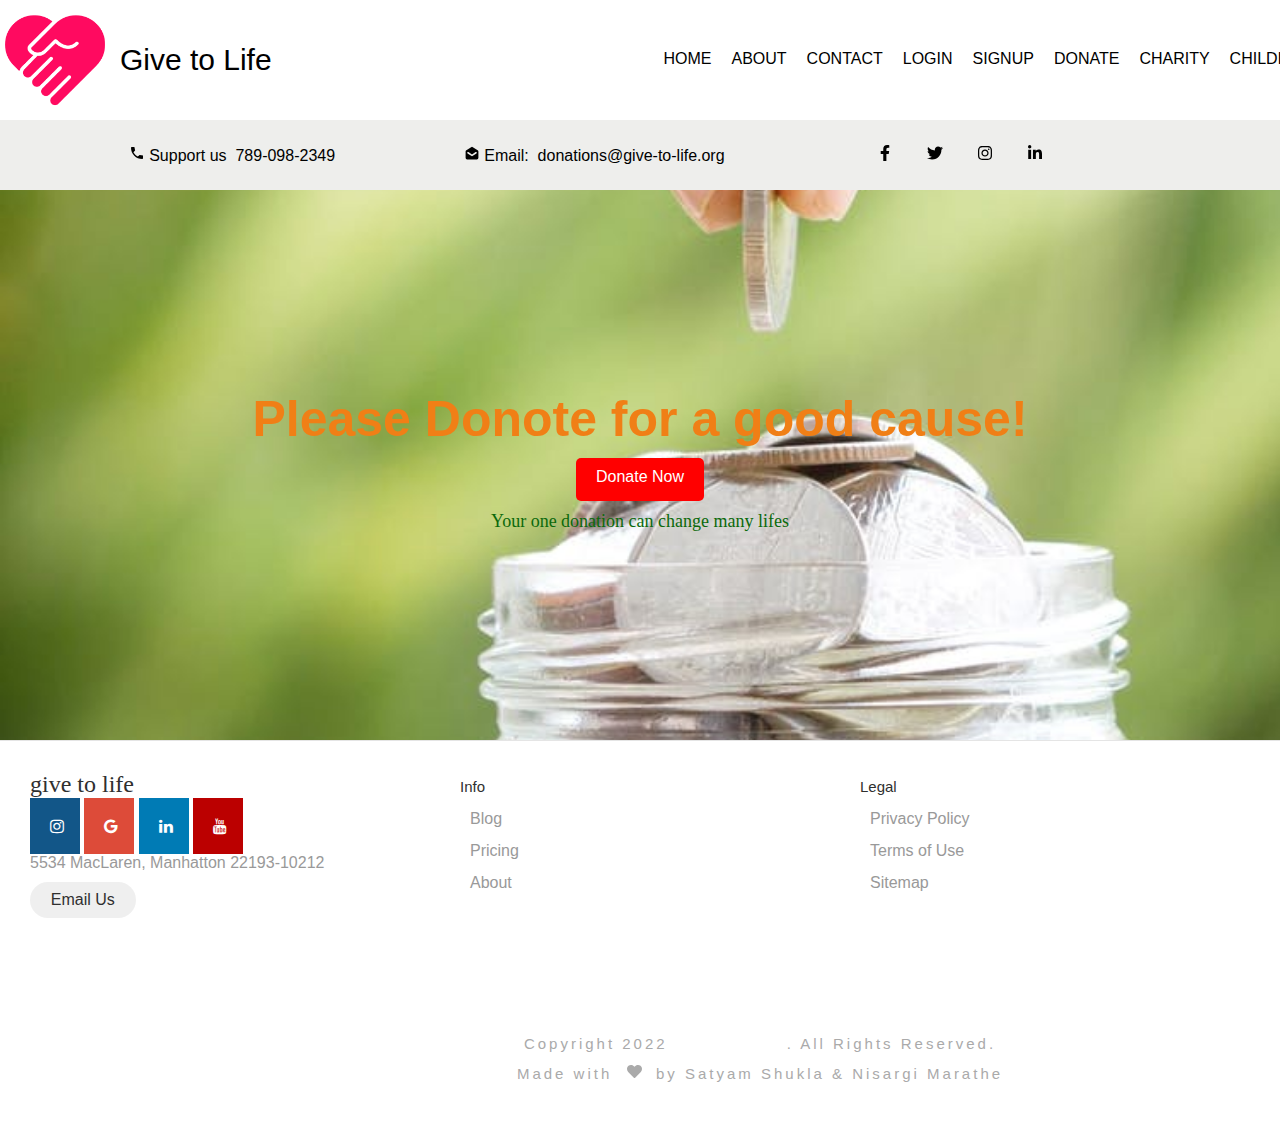
<file: charity.html>
<!DOCTYPE html>
<html lang="en">
<head>
    <meta charset="UTF-8">
    <meta http-equiv="X-UA-Compatible" content="IE=edge">
    <meta name="viewport" content="width=device-width, initial-scale=1.0">
    <link rel="stylesheet" href="charity.css">
    <!-- <link rel="stylesheet" href="contactus.css"> -->
    <link rel="stylesheet" href="https://fonts.googleapis.com/css?family=Prata">
    <link rel="stylesheet" href="https://cdnjs.cloudflare.com/ajax/libs/font-awesome/4.7.0/css/font-awesome.min.css">
    <title>Give to Life</title>
</head>
<body>

  <!-- Nav Bar -->
  <nav class="container" >
    <div class="logo"><img src="images/logo.png" alt=""><span class="logo-name">Give to Life</span></div>
    <div class="content">
        <ul>
            <li><a href="index.html">HOME</a></li>
            <li><a href="about.html">ABOUT</a></li>
            <li><a href="contactus.html">CONTACT</a></li>
            <li><a href="login.html">LOGIN</a></li>
            <li><a href="signup.html">SIGNUP</a></li>
            <li><a href="blood.html">DONATE</a></li>
            <li><a href="charity.html">CHARITY</a></li>
            <li><a href="childrens.html">CHILDINFO</a></li>
            <li><a href="services.html">SERVICES</a></li>
            <li><a href="gallery.html">GALLERY</a></li>
        </ul>
    </div>
</nav>
<!-- End Navbar -->


<!-- Header -->
<header>
  <div class="header-details">
      <div class="call">
          <svg stroke="currentColor" fill="currentColor" stroke-width="0" viewBox="0 0 512 512" height="1em" width="1em" xmlns="http://www.w3.org/2000/svg"><path d="M426.666 330.667a250.385 250.385 0 0 1-75.729-11.729c-7.469-2.136-16-1.073-21.332 5.333l-46.939 46.928c-60.802-30.928-109.864-80-140.802-140.803l46.939-46.927c5.332-5.333 7.462-13.864 5.332-21.333-8.537-24.531-12.802-50.136-12.802-76.803C181.333 73.604 171.734 64 160 64H85.333C73.599 64 64 73.604 64 85.333 64 285.864 226.136 448 426.666 448c11.73 0 21.334-9.604 21.334-21.333V352c0-11.729-9.604-21.333-21.334-21.333z"></path></svg>
          Support us&nbsp;&nbsp;789-098-2349
      </div>
      <div class="email">
          <svg stroke="currentColor" fill="currentColor" stroke-width="0" viewBox="0 0 20 20" height="1em" width="1em" xmlns="http://www.w3.org/2000/svg"><path fill-rule="evenodd" d="M2.94 6.412A2 2 0 002 8.108V16a2 2 0 002 2h12a2 2 0 002-2V8.108a2 2 0 00-.94-1.696l-6-3.75a2 2 0 00-2.12 0l-6 3.75zm2.615 2.423a1 1 0 10-1.11 1.664l5 3.333a1 1 0 001.11 0l5-3.333a1 1 0 00-1.11-1.664L10 11.798 5.555 8.835z" clip-rule="evenodd"></path></svg>
          Email:&nbsp;&nbsp;donations@give-to-life.org
      </div>
  </div>
  <div class="header-icons">
      <ul>
          <li><svg stroke="currentColor" fill="currentColor" stroke-width="0" viewBox="0 0 320 512" height="1em" width="1em" xmlns="http://www.w3.org/2000/svg"><path d="M279.14 288l14.22-92.66h-88.91v-60.13c0-25.35 12.42-50.06 52.24-50.06h40.42V6.26S260.43 0 225.36 0c-73.22 0-121.08 44.38-121.08 124.72v70.62H22.89V288h81.39v224h100.17V288z"></path></svg></li>
          <li><svg stroke="currentColor" fill="currentColor" stroke-width="0" viewBox="0 0 512 512" height="1em" width="1em" xmlns="http://www.w3.org/2000/svg"><path d="M459.37 151.716c.325 4.548.325 9.097.325 13.645 0 138.72-105.583 298.558-298.558 298.558-59.452 0-114.68-17.219-161.137-47.106 8.447.974 16.568 1.299 25.34 1.299 49.055 0 94.213-16.568 130.274-44.832-46.132-.975-84.792-31.188-98.112-72.772 6.498.974 12.995 1.624 19.818 1.624 9.421 0 18.843-1.3 27.614-3.573-48.081-9.747-84.143-51.98-84.143-102.985v-1.299c13.969 7.797 30.214 12.67 47.431 13.319-28.264-18.843-46.781-51.005-46.781-87.391 0-19.492 5.197-37.36 14.294-52.954 51.655 63.675 129.3 105.258 216.365 109.807-1.624-7.797-2.599-15.918-2.599-24.04 0-57.828 46.782-104.934 104.934-104.934 30.213 0 57.502 12.67 76.67 33.137 23.715-4.548 46.456-13.32 66.599-25.34-7.798 24.366-24.366 44.833-46.132 57.827 21.117-2.273 41.584-8.122 60.426-16.243-14.292 20.791-32.161 39.308-52.628 54.253z"></path></svg></li>
          <li><svg stroke="currentColor" fill="currentColor" stroke-width="0" viewBox="0 0 448 512" height="1em" width="1em" xmlns="http://www.w3.org/2000/svg"><path d="M224.1 141c-63.6 0-114.9 51.3-114.9 114.9s51.3 114.9 114.9 114.9S339 319.5 339 255.9 287.7 141 224.1 141zm0 189.6c-41.1 0-74.7-33.5-74.7-74.7s33.5-74.7 74.7-74.7 74.7 33.5 74.7 74.7-33.6 74.7-74.7 74.7zm146.4-194.3c0 14.9-12 26.8-26.8 26.8-14.9 0-26.8-12-26.8-26.8s12-26.8 26.8-26.8 26.8 12 26.8 26.8zm76.1 27.2c-1.7-35.9-9.9-67.7-36.2-93.9-26.2-26.2-58-34.4-93.9-36.2-37-2.1-147.9-2.1-184.9 0-35.8 1.7-67.6 9.9-93.9 36.1s-34.4 58-36.2 93.9c-2.1 37-2.1 147.9 0 184.9 1.7 35.9 9.9 67.7 36.2 93.9s58 34.4 93.9 36.2c37 2.1 147.9 2.1 184.9 0 35.9-1.7 67.7-9.9 93.9-36.2 26.2-26.2 34.4-58 36.2-93.9 2.1-37 2.1-147.8 0-184.8zM398.8 388c-7.8 19.6-22.9 34.7-42.6 42.6-29.5 11.7-99.5 9-132.1 9s-102.7 2.6-132.1-9c-19.6-7.8-34.7-22.9-42.6-42.6-11.7-29.5-9-99.5-9-132.1s-2.6-102.7 9-132.1c7.8-19.6 22.9-34.7 42.6-42.6 29.5-11.7 99.5-9 132.1-9s102.7-2.6 132.1 9c19.6 7.8 34.7 22.9 42.6 42.6 11.7 29.5 9 99.5 9 132.1s2.7 102.7-9 132.1z"></path></svg></li>
          <li><svg stroke="currentColor" fill="currentColor" stroke-width="0" viewBox="0 0 448 512" height="1em" width="1em" xmlns="http://www.w3.org/2000/svg"><path d="M100.28 448H7.4V148.9h92.88zM53.79 108.1C24.09 108.1 0 83.5 0 53.8a53.79 53.79 0 0 1 107.58 0c0 29.7-24.1 54.3-53.79 54.3zM447.9 448h-92.68V302.4c0-34.7-.7-79.2-48.29-79.2-48.29 0-55.69 37.7-55.69 76.7V448h-92.78V148.9h89.08v40.8h1.3c12.4-23.5 42.69-48.3 87.88-48.3 94 0 111.28 61.9 111.28 142.3V448z"></path></svg></li>
      </ul>
  </div>
  <!-- <div class="razorpay-embed-btn" data-url="https://pages.razorpay.com/pl_GzvvbhjyHxRX9o/view" data-text="Donate Now" data-color="#ff0a60" data-size="larger"> -->
  </div>
</header>
<!-- End Header -->




    
    <!--COntent-->
    <div class="carsual">           
        <h1 style="color:rgb(240, 127, 22);font-weight: bold; ">Please Donote for a good cause!</h1>
        <a  class="btn btn-danger" href="donate.html" >Donate Now</a>
        <p style="color: rgb(11, 105, 11); font-family: cursive; font-size: large;">Your one donation can change many lifes</p>

    
    </div>
    

    

    <!--end-->
    <!-- footer 2-->
    <footer class="footer2">
      <div class="footer__addr">
        <h1 class="footer__logo">Give to Life</h1>
            
        <a href="#" class="fa fa-instagram"></a>
        <a href="#" class="fa fa-google"></a>
        <a href="#" class="fa fa-linkedin"></a>
        <a href="#" class="fa fa-youtube"></a>
        
        <address>
          5534 MacLaren, Manhatton 22193-10212<br>
              
          <a class="footer__btn" href="mailto:example@gmail.com">Email Us</a>
        </address>
      </div>
      
      <ul class="footer__nav">
        <li class="nav__item">
          <h2 class="nav__title">Info</h2>
    
          <ul class="nav__ul">
            <li>
              <a href="#">Blog</a>
            </li>
    
            <li>
              <a href="#">Pricing</a>
            </li>
                
            <li>
              <a href="#">About</a>
            </li>
          </ul>
        </li>
        
        <li class="nav__item">
          <h2 class="nav__title">Legal</h2>
          
          <ul class="nav__ul">
            <li>
              <a href="#">Privacy Policy</a>
            </li>
            
            <li>
              <a href="#">Terms of Use</a>
            </li>
            
            <li>
              <a href="#">Sitemap</a>
            </li>
          </ul>
        </li>
      </ul>
      
    </footer>
    <!--end-->
  <!-- Footer -->
  <footer>
      <div class="footer-section container">
          <p>Copyright 2022 <a href="index.html">Give to Life</a>. All Rights Reserved. 
          <br>Made with&nbsp;
          <svg stroke="currentColor" fill="currentColor" stroke-width="0" viewBox="0 0 512 512" height="1em" width="1em" xmlns="http://www.w3.org/2000/svg"><path d="M462.3 62.6C407.5 15.9 326 24.3 275.7 76.2L256 96.5l-19.7-20.3C186.1 24.3 104.5 15.9 49.7 62.6c-62.8 53.6-66.1 149.8-9.9 207.9l193.5 199.8c12.5 12.9 32.8 12.9 45.3 0l193.5-199.8c56.3-58.1 53-154.3-9.8-207.9z"></path></svg>
          &nbsp;by Satyam Shukla & Nisargi Marathe</p>
      </div>
  </footer>
  <!-- End Footer -->


</body>
</html>
</file>
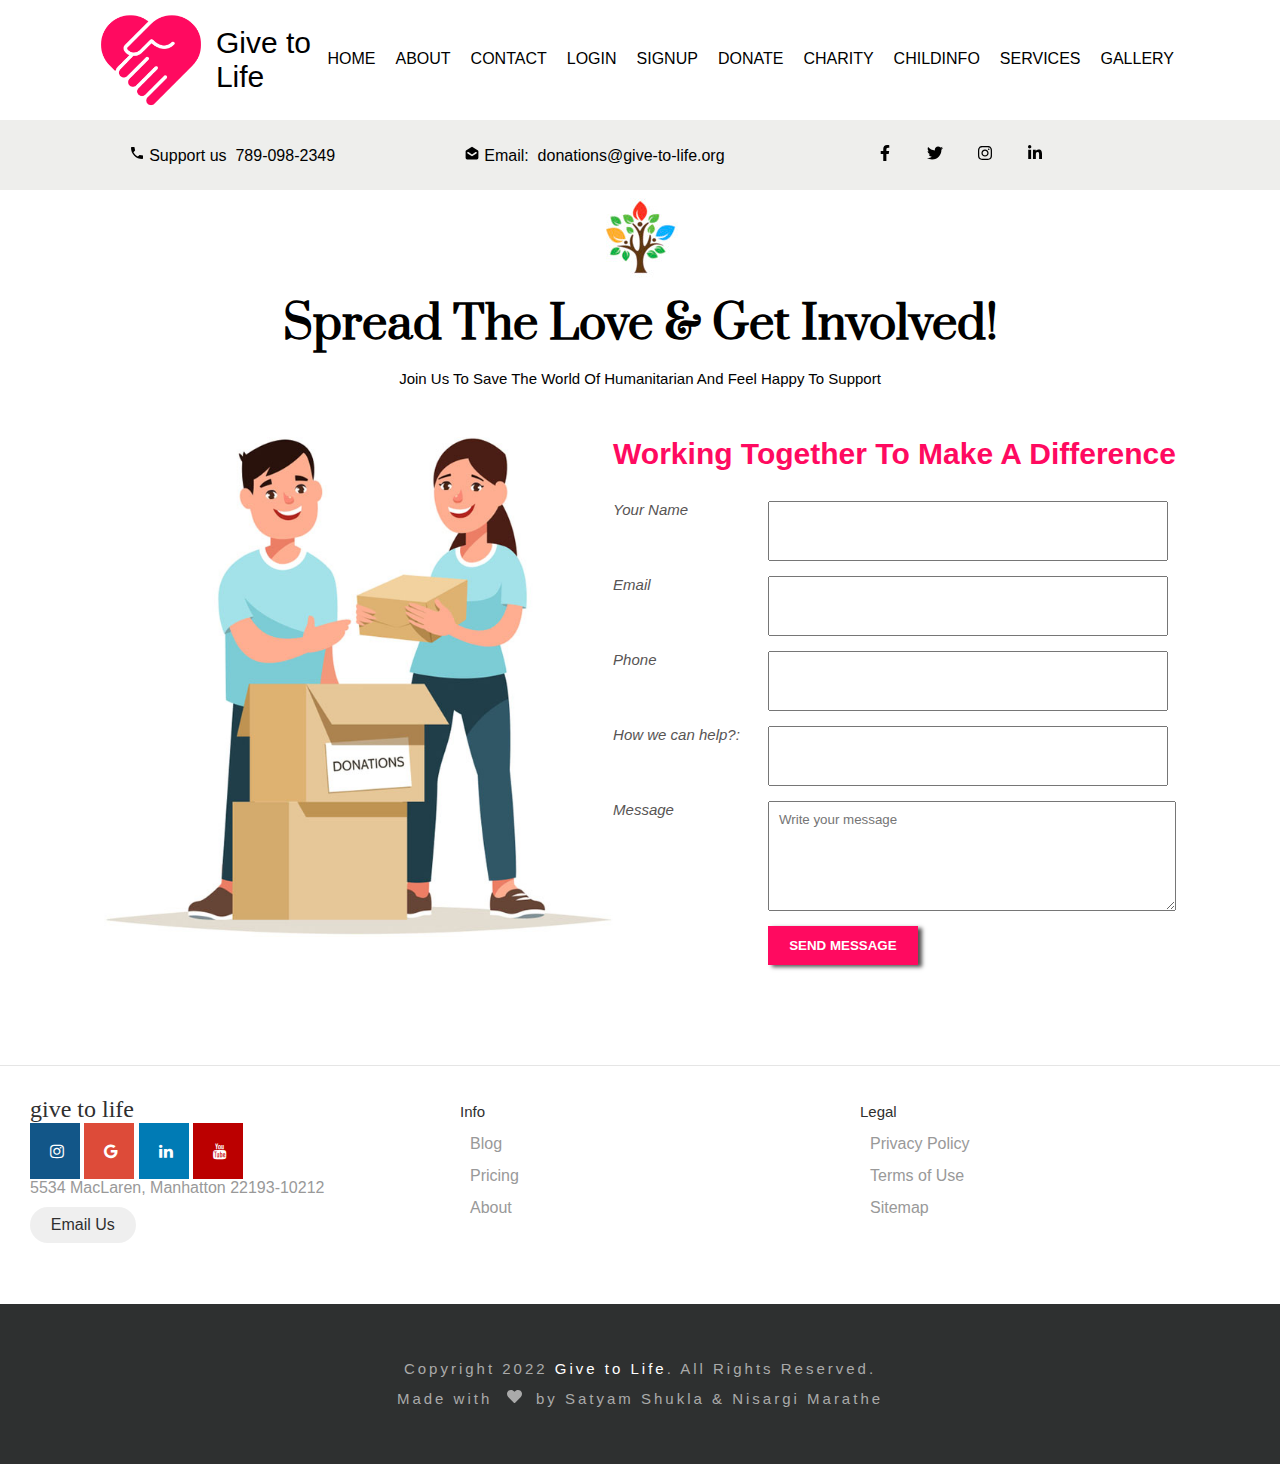
<file: contactus.html>
<!DOCTYPE html>
<html lang="en">
<head>
    <meta charset="UTF-8">
    <meta http-equiv="X-UA-Compatible" content="IE=edge">
    <meta name="viewport" content="width=device-width, initial-scale=1.0">
    <link rel="stylesheet" href="contactus.css">
    <link rel="stylesheet" href="https://fonts.googleapis.com/css?family=Prata">
    <link rel="stylesheet" href="https://cdnjs.cloudflare.com/ajax/libs/font-awesome/4.7.0/css/font-awesome.min.css">
    <title>Give to Life</title>
</head>
<body>

  <!-- Nav Bar -->
  <nav class="container" >
    <div class="logo"><img src="images/logo.png" alt=""><span class="logo-name">Give to Life</span></div>
    <div class="content">
        <ul>
            <li><a href="index.html">HOME</a></li>
            <li><a href="about.html">ABOUT</a></li>
            <li><a href="contactus.html">CONTACT</a></li>
            <li><a href="login.html">LOGIN</a></li>
            <li><a href="signup.html">SIGNUP</a></li>
            <li><a href="blood.html">DONATE</a></li>
            <li><a href="charity.html">CHARITY</a></li>
            <li><a href="childrens.html">CHILDINFO</a></li>
            <li><a href="services.html">SERVICES</a></li>
            <li><a href="gallery.html">GALLERY</a></li>
        </ul>
    </div>
</nav>
<!-- End Navbar -->


<!-- Header -->
<header>
  <div class="header-details">
      <div class="call">
          <svg stroke="currentColor" fill="currentColor" stroke-width="0" viewBox="0 0 512 512" height="1em" width="1em" xmlns="http://www.w3.org/2000/svg"><path d="M426.666 330.667a250.385 250.385 0 0 1-75.729-11.729c-7.469-2.136-16-1.073-21.332 5.333l-46.939 46.928c-60.802-30.928-109.864-80-140.802-140.803l46.939-46.927c5.332-5.333 7.462-13.864 5.332-21.333-8.537-24.531-12.802-50.136-12.802-76.803C181.333 73.604 171.734 64 160 64H85.333C73.599 64 64 73.604 64 85.333 64 285.864 226.136 448 426.666 448c11.73 0 21.334-9.604 21.334-21.333V352c0-11.729-9.604-21.333-21.334-21.333z"></path></svg>
          Support us&nbsp;&nbsp;789-098-2349
      </div>
      <div class="email">
          <svg stroke="currentColor" fill="currentColor" stroke-width="0" viewBox="0 0 20 20" height="1em" width="1em" xmlns="http://www.w3.org/2000/svg"><path fill-rule="evenodd" d="M2.94 6.412A2 2 0 002 8.108V16a2 2 0 002 2h12a2 2 0 002-2V8.108a2 2 0 00-.94-1.696l-6-3.75a2 2 0 00-2.12 0l-6 3.75zm2.615 2.423a1 1 0 10-1.11 1.664l5 3.333a1 1 0 001.11 0l5-3.333a1 1 0 00-1.11-1.664L10 11.798 5.555 8.835z" clip-rule="evenodd"></path></svg>
          Email:&nbsp;&nbsp;donations@give-to-life.org
      </div>
  </div>
  <div class="header-icons">
      <ul>
          <li><svg stroke="currentColor" fill="currentColor" stroke-width="0" viewBox="0 0 320 512" height="1em" width="1em" xmlns="http://www.w3.org/2000/svg"><path d="M279.14 288l14.22-92.66h-88.91v-60.13c0-25.35 12.42-50.06 52.24-50.06h40.42V6.26S260.43 0 225.36 0c-73.22 0-121.08 44.38-121.08 124.72v70.62H22.89V288h81.39v224h100.17V288z"></path></svg></li>
          <li><svg stroke="currentColor" fill="currentColor" stroke-width="0" viewBox="0 0 512 512" height="1em" width="1em" xmlns="http://www.w3.org/2000/svg"><path d="M459.37 151.716c.325 4.548.325 9.097.325 13.645 0 138.72-105.583 298.558-298.558 298.558-59.452 0-114.68-17.219-161.137-47.106 8.447.974 16.568 1.299 25.34 1.299 49.055 0 94.213-16.568 130.274-44.832-46.132-.975-84.792-31.188-98.112-72.772 6.498.974 12.995 1.624 19.818 1.624 9.421 0 18.843-1.3 27.614-3.573-48.081-9.747-84.143-51.98-84.143-102.985v-1.299c13.969 7.797 30.214 12.67 47.431 13.319-28.264-18.843-46.781-51.005-46.781-87.391 0-19.492 5.197-37.36 14.294-52.954 51.655 63.675 129.3 105.258 216.365 109.807-1.624-7.797-2.599-15.918-2.599-24.04 0-57.828 46.782-104.934 104.934-104.934 30.213 0 57.502 12.67 76.67 33.137 23.715-4.548 46.456-13.32 66.599-25.34-7.798 24.366-24.366 44.833-46.132 57.827 21.117-2.273 41.584-8.122 60.426-16.243-14.292 20.791-32.161 39.308-52.628 54.253z"></path></svg></li>
          <li><svg stroke="currentColor" fill="currentColor" stroke-width="0" viewBox="0 0 448 512" height="1em" width="1em" xmlns="http://www.w3.org/2000/svg"><path d="M224.1 141c-63.6 0-114.9 51.3-114.9 114.9s51.3 114.9 114.9 114.9S339 319.5 339 255.9 287.7 141 224.1 141zm0 189.6c-41.1 0-74.7-33.5-74.7-74.7s33.5-74.7 74.7-74.7 74.7 33.5 74.7 74.7-33.6 74.7-74.7 74.7zm146.4-194.3c0 14.9-12 26.8-26.8 26.8-14.9 0-26.8-12-26.8-26.8s12-26.8 26.8-26.8 26.8 12 26.8 26.8zm76.1 27.2c-1.7-35.9-9.9-67.7-36.2-93.9-26.2-26.2-58-34.4-93.9-36.2-37-2.1-147.9-2.1-184.9 0-35.8 1.7-67.6 9.9-93.9 36.1s-34.4 58-36.2 93.9c-2.1 37-2.1 147.9 0 184.9 1.7 35.9 9.9 67.7 36.2 93.9s58 34.4 93.9 36.2c37 2.1 147.9 2.1 184.9 0 35.9-1.7 67.7-9.9 93.9-36.2 26.2-26.2 34.4-58 36.2-93.9 2.1-37 2.1-147.8 0-184.8zM398.8 388c-7.8 19.6-22.9 34.7-42.6 42.6-29.5 11.7-99.5 9-132.1 9s-102.7 2.6-132.1-9c-19.6-7.8-34.7-22.9-42.6-42.6-11.7-29.5-9-99.5-9-132.1s-2.6-102.7 9-132.1c7.8-19.6 22.9-34.7 42.6-42.6 29.5-11.7 99.5-9 132.1-9s102.7-2.6 132.1 9c19.6 7.8 34.7 22.9 42.6 42.6 11.7 29.5 9 99.5 9 132.1s2.7 102.7-9 132.1z"></path></svg></li>
          <li><svg stroke="currentColor" fill="currentColor" stroke-width="0" viewBox="0 0 448 512" height="1em" width="1em" xmlns="http://www.w3.org/2000/svg"><path d="M100.28 448H7.4V148.9h92.88zM53.79 108.1C24.09 108.1 0 83.5 0 53.8a53.79 53.79 0 0 1 107.58 0c0 29.7-24.1 54.3-53.79 54.3zM447.9 448h-92.68V302.4c0-34.7-.7-79.2-48.29-79.2-48.29 0-55.69 37.7-55.69 76.7V448h-92.78V148.9h89.08v40.8h1.3c12.4-23.5 42.69-48.3 87.88-48.3 94 0 111.28 61.9 111.28 142.3V448z"></path></svg></li>
      </ul>
  </div>
  <!-- <div class="razorpay-embed-btn" data-url="https://pages.razorpay.com/pl_GzvvbhjyHxRX9o/view" data-text="Donate Now" data-color="#ff0a60" data-size="larger"> -->
  </div>
</header>
<!-- End Header -->  


    <!--COntent-->
        <!-- Contact -->
        <div class="contact container" id='contact'>
            <div class="contact-section">
                <img src="images/random.jfif" class="contact-center" alt="">
                <h2>Spread The Love & Get Involved!</h2>
                <p>Join Us To Save The World Of Humanitarian And Feel Happy To Support</p>
            </div>
            <div class="contact-section2">
                <img src="images/contact.jpg" alt="">
                <div class="contact-form">
                <h3>Working Together To Make A Difference</h3>
                <form>
                    
                    <label for="name">Your Name</label>
                    <input type="text" >
                    <label for="email">Email</label>
                    <input type="text">
                    <label for="Phone">Phone</label>
                    <input type="text">
                    <label for="help">How we can help?:</label>
                    <input type="text">
                    <label for="msg">Message</label>
                    <textarea name="msg" placeholder="Write your message"></textarea>
                    <label for=""></label>
                    <button class='send-btn'>Send Message</button>
                </form>
                </div>
            </div>
        </div>
        <!-- End Contact -->
    

        

<!--end-->
    <!-- footer 2-->
    <footer class="footer2">
      <div class="footer__addr">
        <h1 class="footer__logo">Give to Life</h1>
            
        <a href="#" class="fa fa-instagram"></a>
        <a href="#" class="fa fa-google"></a>
        <a href="#" class="fa fa-linkedin"></a>
        <a href="#" class="fa fa-youtube"></a>
        
        <address>
          5534 MacLaren, Manhatton 22193-10212<br>
              
          <a class="footer__btn" href="mailto:example@gmail.com">Email Us</a>
        </address>
      </div>
      
      <ul class="footer__nav">
        <li class="nav__item">
          <h2 class="nav__title">Info</h2>
    
          <ul class="nav__ul">
            <li>
              <a href="#">Blog</a>
            </li>
    
            <li>
              <a href="#">Pricing</a>
            </li>
                
            <li>
              <a href="#">About</a>
            </li>
          </ul>
        </li>
        
        <li class="nav__item">
          <h2 class="nav__title">Legal</h2>
          
          <ul class="nav__ul">
            <li>
              <a href="#">Privacy Policy</a>
            </li>
            
            <li>
              <a href="#">Terms of Use</a>
            </li>
            
            <li>
              <a href="#">Sitemap</a>
            </li>
          </ul>
        </li>
      </ul>
      
    </footer>
    <!--end-->
  <!-- Footer -->
  <footer>
      <div class="footer-section container">
          <p>Copyright 2022 <a href="index.html">Give to Life</a>. All Rights Reserved. 
          <br>Made with&nbsp;
          <svg stroke="currentColor" fill="currentColor" stroke-width="0" viewBox="0 0 512 512" height="1em" width="1em" xmlns="http://www.w3.org/2000/svg"><path d="M462.3 62.6C407.5 15.9 326 24.3 275.7 76.2L256 96.5l-19.7-20.3C186.1 24.3 104.5 15.9 49.7 62.6c-62.8 53.6-66.1 149.8-9.9 207.9l193.5 199.8c12.5 12.9 32.8 12.9 45.3 0l193.5-199.8c56.3-58.1 53-154.3-9.8-207.9z"></path></svg>
          &nbsp;by Satyam Shukla & Nisargi Marathe</p>
      </div>
  </footer>
  <!-- End Footer -->


</body>
</html>
</file>
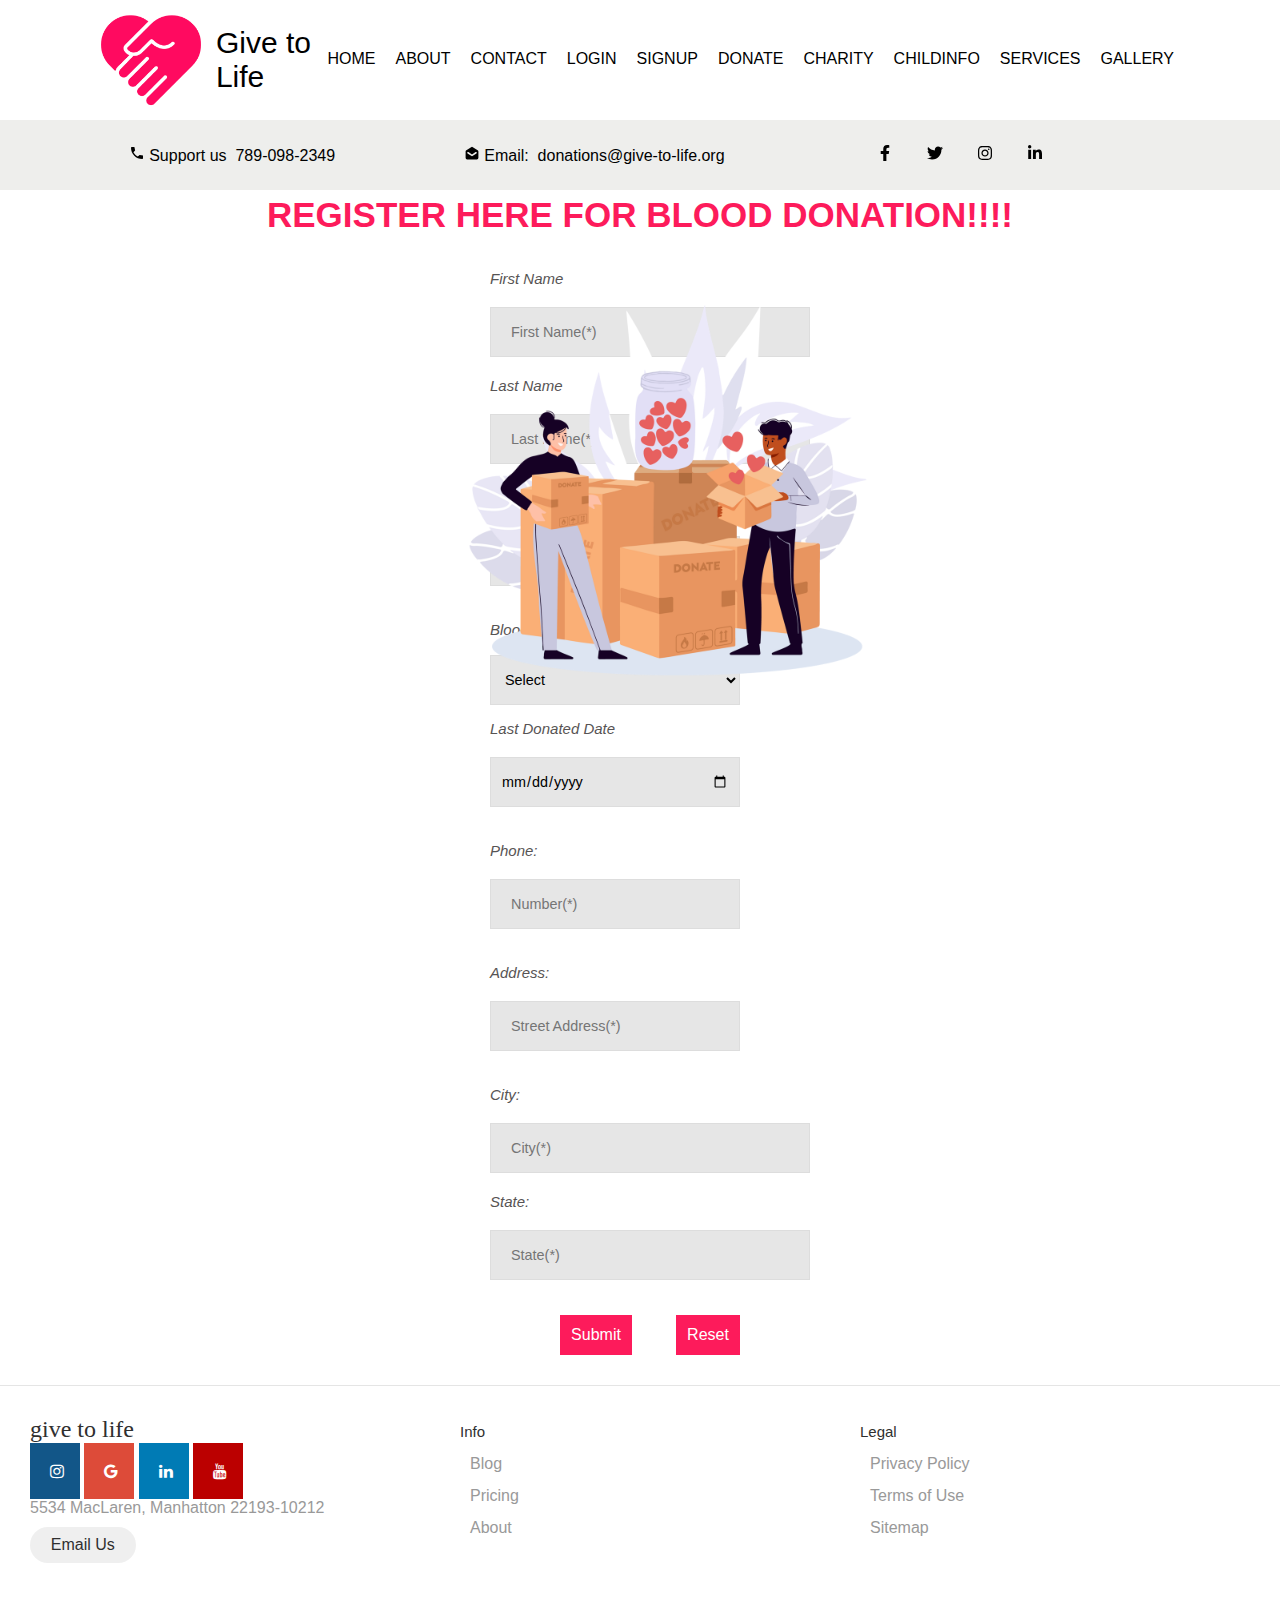
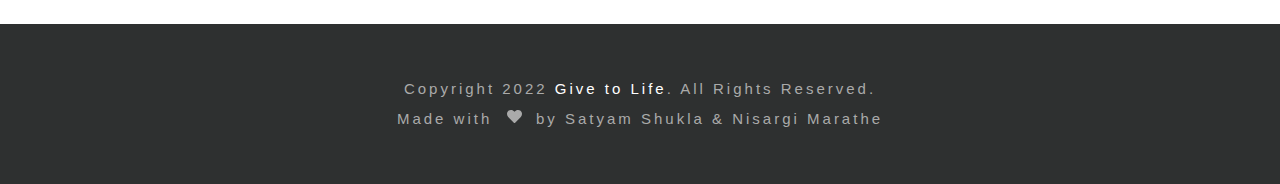
<file: form.html>
<!DOCTYPE html>
<html lang="en">
<head>
    <meta charset="UTF-8">
    <meta http-equiv="X-UA-Compatible" content="IE=edge">
    <meta name="viewport" content="width=device-width, initial-scale=1.0">
    <link rel="stylesheet" href="blood-form.css">
    <link rel="stylesheet" href="contactus.css">
    <link rel="stylesheet" href="https://fonts.googleapis.com/css?family=Prata">
    <link rel="stylesheet" href="https://cdnjs.cloudflare.com/ajax/libs/font-awesome/4.7.0/css/font-awesome.min.css">
    <link rel="stylesheet" href="https://cdnjs.cloudflare.com/ajax/libs/font-awesome/5.15.3/css/all.min.css">
<link rel="stylesheet" href="https://cdnjs.cloudflare.com/ajax/libs/font-awesome/4.7.0/css/font-awesome.min.css">
    <!------- Favicon Linkage --------->
    <link rel="shortcut icon" href="fav.png" type="x-icon">
    <title>Give to Life</title>
</head>
<body>

  <!-- Nav Bar -->
  <nav class="container" >
    <div class="logo"><img src="images/logo.png" alt=""><span class="logo-name">Give to Life</span></div>
    <div class="content">
        <ul>
            <li><a href="index.html">HOME</a></li>
            <li><a href="about.html">ABOUT</a></li>
            <li><a href="contactus.html">CONTACT</a></li>
            <li><a href="login.html">LOGIN</a></li>
            <li><a href="signup.html">SIGNUP</a></li>
            <li><a href="blood.html">DONATE</a></li>
            <li><a href="charity.html">CHARITY</a></li>
            <li><a href="childrens.html">CHILDINFO</a></li>
            <li><a href="services.html">SERVICES</a></li>
            <li><a href="gallery.html">GALLERY</a></li>
        </ul>
    </div>
</nav>
<!-- End Navbar -->


<!-- Header -->
<header>
  <div class="header-details">
      <div class="call">
          <svg stroke="currentColor" fill="currentColor" stroke-width="0" viewBox="0 0 512 512" height="1em" width="1em" xmlns="http://www.w3.org/2000/svg"><path d="M426.666 330.667a250.385 250.385 0 0 1-75.729-11.729c-7.469-2.136-16-1.073-21.332 5.333l-46.939 46.928c-60.802-30.928-109.864-80-140.802-140.803l46.939-46.927c5.332-5.333 7.462-13.864 5.332-21.333-8.537-24.531-12.802-50.136-12.802-76.803C181.333 73.604 171.734 64 160 64H85.333C73.599 64 64 73.604 64 85.333 64 285.864 226.136 448 426.666 448c11.73 0 21.334-9.604 21.334-21.333V352c0-11.729-9.604-21.333-21.334-21.333z"></path></svg>
          Support us&nbsp;&nbsp;789-098-2349
      </div>
      <div class="email">
          <svg stroke="currentColor" fill="currentColor" stroke-width="0" viewBox="0 0 20 20" height="1em" width="1em" xmlns="http://www.w3.org/2000/svg"><path fill-rule="evenodd" d="M2.94 6.412A2 2 0 002 8.108V16a2 2 0 002 2h12a2 2 0 002-2V8.108a2 2 0 00-.94-1.696l-6-3.75a2 2 0 00-2.12 0l-6 3.75zm2.615 2.423a1 1 0 10-1.11 1.664l5 3.333a1 1 0 001.11 0l5-3.333a1 1 0 00-1.11-1.664L10 11.798 5.555 8.835z" clip-rule="evenodd"></path></svg>
          Email:&nbsp;&nbsp;donations@give-to-life.org
      </div>
  </div>
  <div class="header-icons">
      <ul>
          <li><svg stroke="currentColor" fill="currentColor" stroke-width="0" viewBox="0 0 320 512" height="1em" width="1em" xmlns="http://www.w3.org/2000/svg"><path d="M279.14 288l14.22-92.66h-88.91v-60.13c0-25.35 12.42-50.06 52.24-50.06h40.42V6.26S260.43 0 225.36 0c-73.22 0-121.08 44.38-121.08 124.72v70.62H22.89V288h81.39v224h100.17V288z"></path></svg></li>
          <li><svg stroke="currentColor" fill="currentColor" stroke-width="0" viewBox="0 0 512 512" height="1em" width="1em" xmlns="http://www.w3.org/2000/svg"><path d="M459.37 151.716c.325 4.548.325 9.097.325 13.645 0 138.72-105.583 298.558-298.558 298.558-59.452 0-114.68-17.219-161.137-47.106 8.447.974 16.568 1.299 25.34 1.299 49.055 0 94.213-16.568 130.274-44.832-46.132-.975-84.792-31.188-98.112-72.772 6.498.974 12.995 1.624 19.818 1.624 9.421 0 18.843-1.3 27.614-3.573-48.081-9.747-84.143-51.98-84.143-102.985v-1.299c13.969 7.797 30.214 12.67 47.431 13.319-28.264-18.843-46.781-51.005-46.781-87.391 0-19.492 5.197-37.36 14.294-52.954 51.655 63.675 129.3 105.258 216.365 109.807-1.624-7.797-2.599-15.918-2.599-24.04 0-57.828 46.782-104.934 104.934-104.934 30.213 0 57.502 12.67 76.67 33.137 23.715-4.548 46.456-13.32 66.599-25.34-7.798 24.366-24.366 44.833-46.132 57.827 21.117-2.273 41.584-8.122 60.426-16.243-14.292 20.791-32.161 39.308-52.628 54.253z"></path></svg></li>
          <li><svg stroke="currentColor" fill="currentColor" stroke-width="0" viewBox="0 0 448 512" height="1em" width="1em" xmlns="http://www.w3.org/2000/svg"><path d="M224.1 141c-63.6 0-114.9 51.3-114.9 114.9s51.3 114.9 114.9 114.9S339 319.5 339 255.9 287.7 141 224.1 141zm0 189.6c-41.1 0-74.7-33.5-74.7-74.7s33.5-74.7 74.7-74.7 74.7 33.5 74.7 74.7-33.6 74.7-74.7 74.7zm146.4-194.3c0 14.9-12 26.8-26.8 26.8-14.9 0-26.8-12-26.8-26.8s12-26.8 26.8-26.8 26.8 12 26.8 26.8zm76.1 27.2c-1.7-35.9-9.9-67.7-36.2-93.9-26.2-26.2-58-34.4-93.9-36.2-37-2.1-147.9-2.1-184.9 0-35.8 1.7-67.6 9.9-93.9 36.1s-34.4 58-36.2 93.9c-2.1 37-2.1 147.9 0 184.9 1.7 35.9 9.9 67.7 36.2 93.9s58 34.4 93.9 36.2c37 2.1 147.9 2.1 184.9 0 35.9-1.7 67.7-9.9 93.9-36.2 26.2-26.2 34.4-58 36.2-93.9 2.1-37 2.1-147.8 0-184.8zM398.8 388c-7.8 19.6-22.9 34.7-42.6 42.6-29.5 11.7-99.5 9-132.1 9s-102.7 2.6-132.1-9c-19.6-7.8-34.7-22.9-42.6-42.6-11.7-29.5-9-99.5-9-132.1s-2.6-102.7 9-132.1c7.8-19.6 22.9-34.7 42.6-42.6 29.5-11.7 99.5-9 132.1-9s102.7-2.6 132.1 9c19.6 7.8 34.7 22.9 42.6 42.6 11.7 29.5 9 99.5 9 132.1s2.7 102.7-9 132.1z"></path></svg></li>
          <li><svg stroke="currentColor" fill="currentColor" stroke-width="0" viewBox="0 0 448 512" height="1em" width="1em" xmlns="http://www.w3.org/2000/svg"><path d="M100.28 448H7.4V148.9h92.88zM53.79 108.1C24.09 108.1 0 83.5 0 53.8a53.79 53.79 0 0 1 107.58 0c0 29.7-24.1 54.3-53.79 54.3zM447.9 448h-92.68V302.4c0-34.7-.7-79.2-48.29-79.2-48.29 0-55.69 37.7-55.69 76.7V448h-92.78V148.9h89.08v40.8h1.3c12.4-23.5 42.69-48.3 87.88-48.3 94 0 111.28 61.9 111.28 142.3V448z"></path></svg></li>
      </ul>
  </div>
  <!-- <div class="razorpay-embed-btn" data-url="https://pages.razorpay.com/pl_GzvvbhjyHxRX9o/view" data-text="Donate Now" data-color="#ff0a60" data-size="larger"> -->
  </div>
</header>
<!-- End Header -->

    
    <!--COntent-->
    <div class="img-folder">
      <img src="./images/img1.png" alt="">
  </div>
 <!------- Form Start --------->
 <h1 class="heading">Register Here for Blood Donation!!!!</h1>
 <div class="form-wrapper">
     <form action="script1.php" method="POST">
         <div class="form-wrapper1">
          <label for="donar_first_name">First Name</label> <br>
             <input type="text" name="donar_first_name" placeholder="First Name(*)" required>
             <label for="donar_last_name">Last Name</label> <br>
             <input type="text" name="donar_last_name" placeholder="Last Name(*)" required>
         </div>

         <br>

         <div class="form-wrapper2">
             <label for="DOB">Date of birthday</label> <br>
             <input type="date" name="DOB" id="DOB" required>
         </div>

         <br>

         <div class="form-wrapper2">
             <label for="group"> Blood Groups: <br> <br>
                 <select id="group" name="group" required>
                     <option>Select</option>
                     <option>A+</option>
                     <option>A-</option>
                     <option>B+</option>
                     <option>B-</option>
                     <option>O+</option>
                     <option>O-</option>
                     <option>AB+</option>
                     <option>AB-</option>
                 </select>
             </label>
         </div>

         <br>

         <div class="form-wrapper2">
             <label for="Last">Last Donated Date</label> <br>
             <input type="date" name="Last_date" id="Last" required>
         </div>

         <br>

         <div class="form-wrapper2">
          <label for="ph_no">Phone:<br></label>
             <input type="tel" name="ph_no" placeholder="Number(*)" required>
         </div>

         <br>

         <div class="form-wrapper2">
             <label for="st_add">Address:<br></label>
             <input type="text" name="st_add" id="Address" placeholder="Street Address(*)" required>
         </div>
         <br>
         <div class="form-wrapper1">
          <label for="city">City:<br></label>
             <input type="text" name="city" placeholder="City(*)" required>
             <br>
             <label for="state">State:<br></label>
             <input type="text" name="state" placeholder="State(*)" required>
         </div>

         <br>

         <div class="btn">
             <button type="submit">Submit</button>
             <button type="reset">Reset</button>
         </div>
     </form>
 </div>
 <!------- Form End --------->
 
 <!--end-->
    <!-- footer 2-->
    <footer class="footer2">
      <div class="footer__addr">
        <h1 class="footer__logo">Give to Life</h1>
            
        <a href="#" class="fa fa-instagram"></a>
        <a href="#" class="fa fa-google"></a>
        <a href="#" class="fa fa-linkedin"></a>
        <a href="#" class="fa fa-youtube"></a>
        
        <address>
          5534 MacLaren, Manhatton 22193-10212<br>
              
          <a class="footer__btn" href="mailto:example@gmail.com">Email Us</a>
        </address>
      </div>
      
      <ul class="footer__nav">
        <li class="nav__item">
          <h2 class="nav__title">Info</h2>
    
          <ul class="nav__ul">
            <li>
              <a href="#">Blog</a>
            </li>
    
            <li>
              <a href="#">Pricing</a>
            </li>
                
            <li>
              <a href="#">About</a>
            </li>
          </ul>
        </li>
        
        <li class="nav__item">
          <h2 class="nav__title">Legal</h2>
          
          <ul class="nav__ul">
            <li>
              <a href="#">Privacy Policy</a>
            </li>
            
            <li>
              <a href="#">Terms of Use</a>
            </li>
            
            <li>
              <a href="#">Sitemap</a>
            </li>
          </ul>
        </li>
      </ul>
      
    </footer>
    <!--end-->
  <!-- Footer -->
  <footer>
      <div class="footer-section container">
          <p>Copyright 2022 <a href="index.html">Give to Life</a>. All Rights Reserved. 
          <br>Made with&nbsp;
          <svg stroke="currentColor" fill="currentColor" stroke-width="0" viewBox="0 0 512 512" height="1em" width="1em" xmlns="http://www.w3.org/2000/svg"><path d="M462.3 62.6C407.5 15.9 326 24.3 275.7 76.2L256 96.5l-19.7-20.3C186.1 24.3 104.5 15.9 49.7 62.6c-62.8 53.6-66.1 149.8-9.9 207.9l193.5 199.8c12.5 12.9 32.8 12.9 45.3 0l193.5-199.8c56.3-58.1 53-154.3-9.8-207.9z"></path></svg>
          &nbsp;by Satyam Shukla & Nisargi Marathe</p>
      </div>
  </footer>
  <!-- End Footer -->



</body>
</html>
</file>
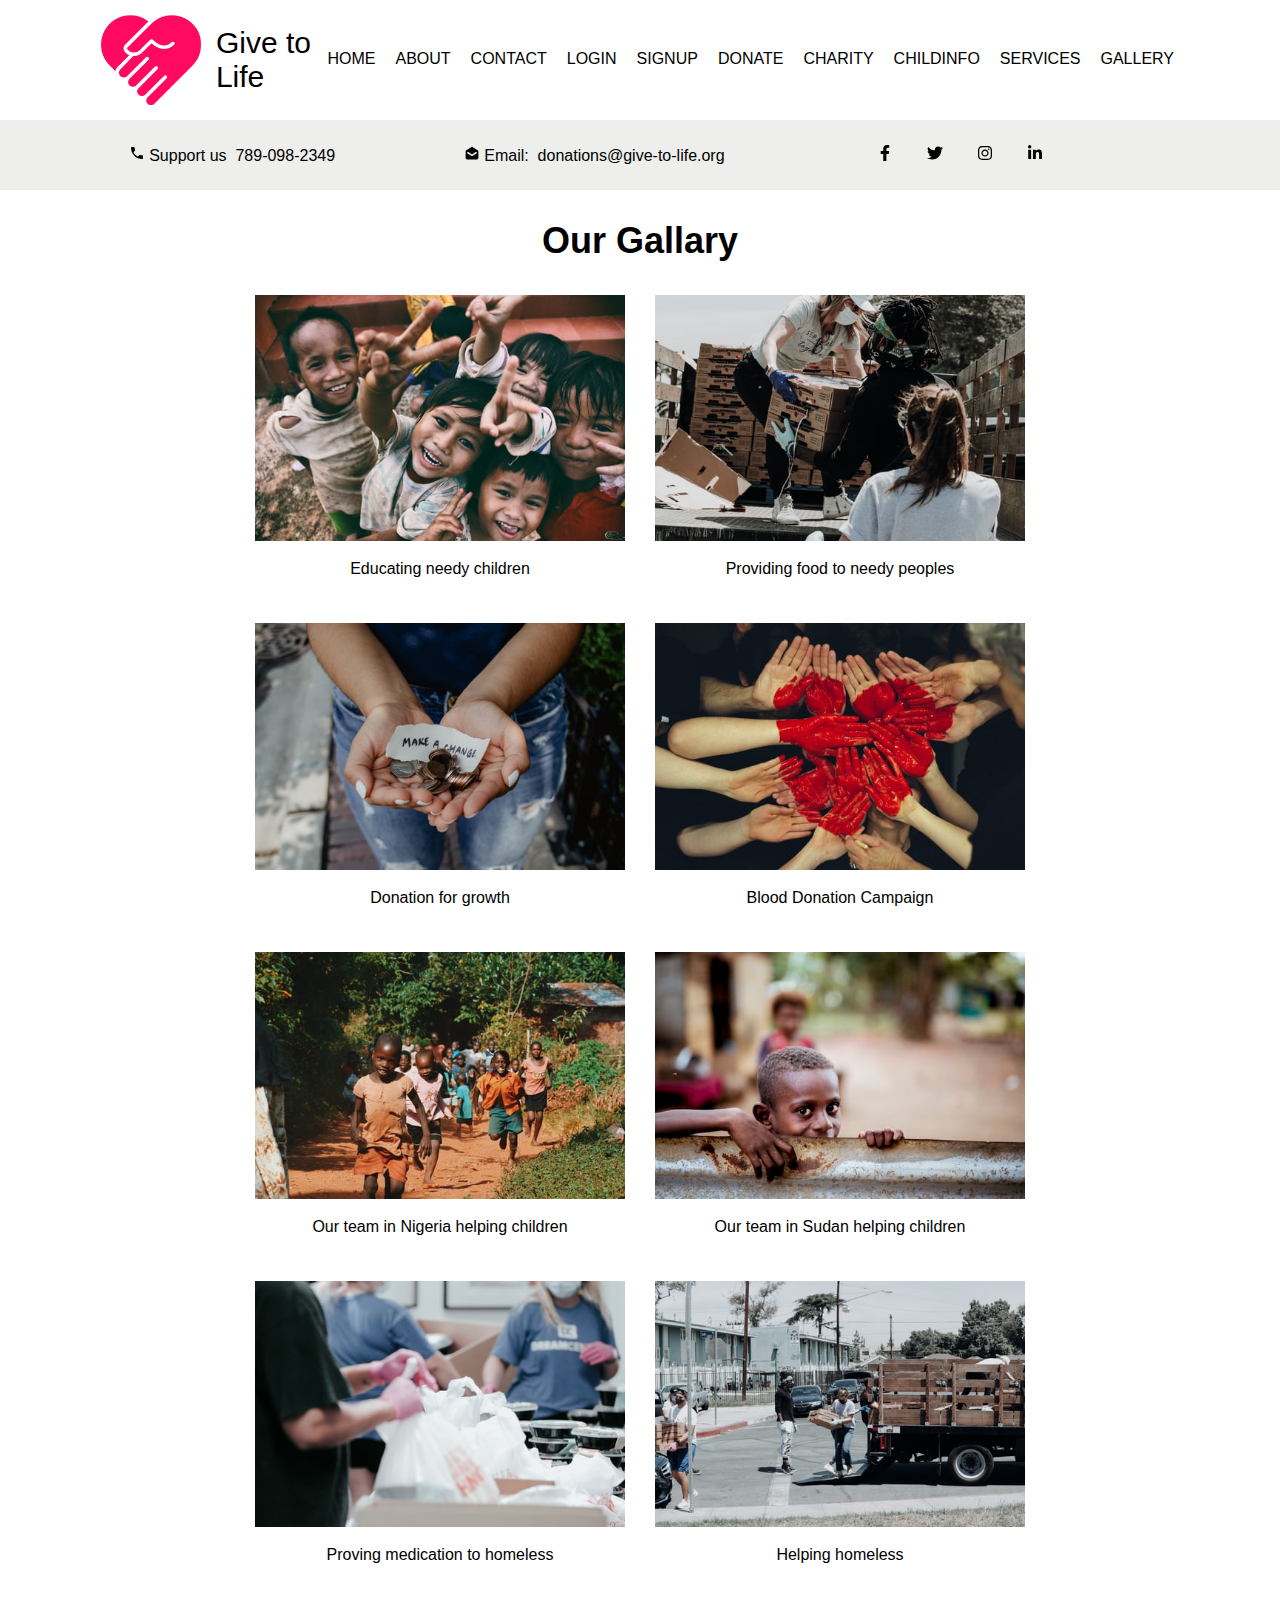
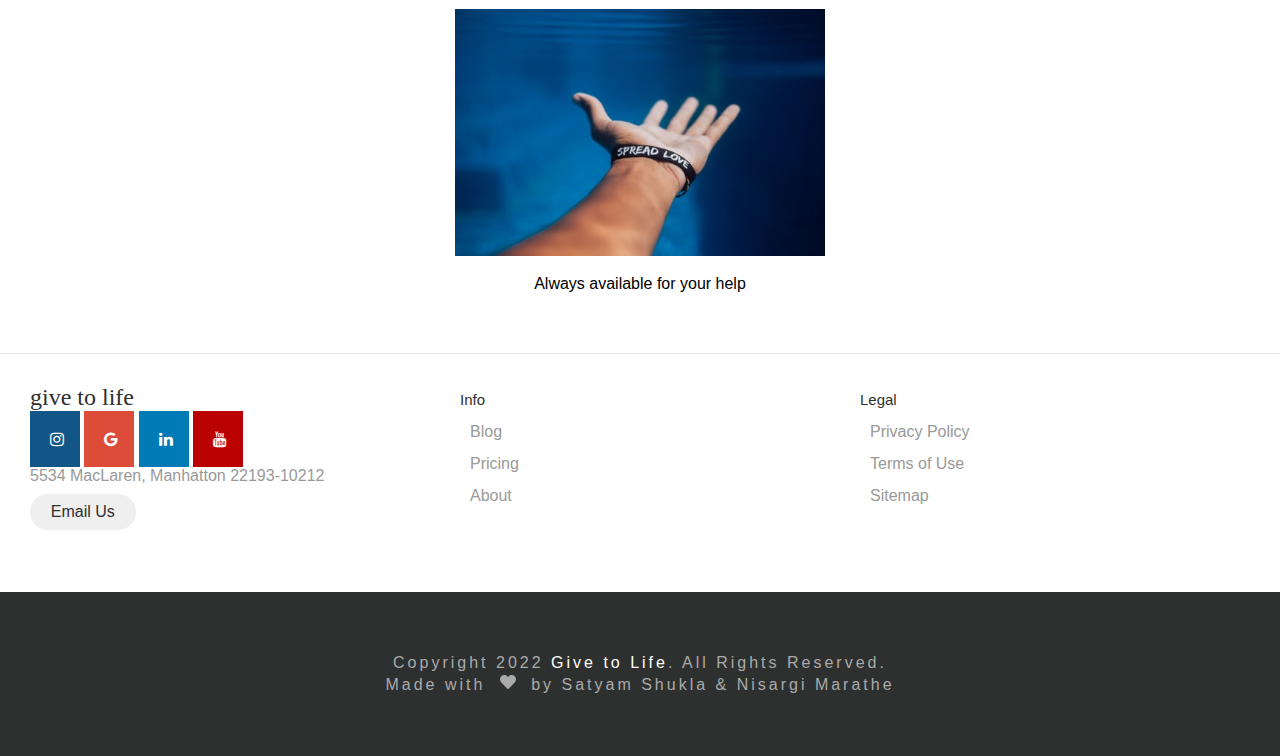
<file: gallery.html>
<!DOCTYPE html>
<html lang="en">
<head>
    <meta charset="UTF-8">
    <meta http-equiv="X-UA-Compatible" content="IE=edge">
    <meta name="viewport" content="width=device-width, initial-scale=1.0">
    <link rel="stylesheet" href="contactus.css">
    <link rel="stylesheet" href="style.css">
    <link rel="stylesheet" href="https://fonts.googleapis.com/css?family=Prata">
    <link rel="stylesheet" href="https://cdnjs.cloudflare.com/ajax/libs/font-awesome/4.7.0/css/font-awesome.min.css">
    <title>Give to Life</title>
</head>
<body>

    
    <!-- Nav Bar -->
    <nav class="container" >
        <div class="logo"><img src="images/logo.png" alt=""><span class="logo-name">Give to Life</span></div>
        <div class="content">
            <ul>
                <li><a href="index.html">HOME</a></li>
                <li><a href="about.html">ABOUT</a></li>
                <li><a href="contactus.html">CONTACT</a></li>
                <li><a href="login.html">LOGIN</a></li>
                <li><a href="signup.html">SIGNUP</a></li>
                <li><a href="blood.html">DONATE</a></li>
                <li><a href="charity.html">CHARITY</a></li>
                <li><a href="childrens.html">CHILDINFO</a></li>
                <li><a href="services.html">SERVICES</a></li>
                <li><a href="gallery.html">GALLERY</a></li>
            </ul>
        </div>
    </nav>
    <!-- End Navbar -->


    <!-- Header -->
    <header>
      <div class="header-details">
          <div class="call">
              <svg stroke="currentColor" fill="currentColor" stroke-width="0" viewBox="0 0 512 512" height="1em" width="1em" xmlns="http://www.w3.org/2000/svg"><path d="M426.666 330.667a250.385 250.385 0 0 1-75.729-11.729c-7.469-2.136-16-1.073-21.332 5.333l-46.939 46.928c-60.802-30.928-109.864-80-140.802-140.803l46.939-46.927c5.332-5.333 7.462-13.864 5.332-21.333-8.537-24.531-12.802-50.136-12.802-76.803C181.333 73.604 171.734 64 160 64H85.333C73.599 64 64 73.604 64 85.333 64 285.864 226.136 448 426.666 448c11.73 0 21.334-9.604 21.334-21.333V352c0-11.729-9.604-21.333-21.334-21.333z"></path></svg>
              Support us&nbsp;&nbsp;789-098-2349
          </div>
          <div class="email">
              <svg stroke="currentColor" fill="currentColor" stroke-width="0" viewBox="0 0 20 20" height="1em" width="1em" xmlns="http://www.w3.org/2000/svg"><path fill-rule="evenodd" d="M2.94 6.412A2 2 0 002 8.108V16a2 2 0 002 2h12a2 2 0 002-2V8.108a2 2 0 00-.94-1.696l-6-3.75a2 2 0 00-2.12 0l-6 3.75zm2.615 2.423a1 1 0 10-1.11 1.664l5 3.333a1 1 0 001.11 0l5-3.333a1 1 0 00-1.11-1.664L10 11.798 5.555 8.835z" clip-rule="evenodd"></path></svg>
              Email:&nbsp;&nbsp;donations@give-to-life.org
          </div>
      </div>
      <div class="header-icons">
          <ul>
              <li><svg stroke="currentColor" fill="currentColor" stroke-width="0" viewBox="0 0 320 512" height="1em" width="1em" xmlns="http://www.w3.org/2000/svg"><path d="M279.14 288l14.22-92.66h-88.91v-60.13c0-25.35 12.42-50.06 52.24-50.06h40.42V6.26S260.43 0 225.36 0c-73.22 0-121.08 44.38-121.08 124.72v70.62H22.89V288h81.39v224h100.17V288z"></path></svg></li>
              <li><svg stroke="currentColor" fill="currentColor" stroke-width="0" viewBox="0 0 512 512" height="1em" width="1em" xmlns="http://www.w3.org/2000/svg"><path d="M459.37 151.716c.325 4.548.325 9.097.325 13.645 0 138.72-105.583 298.558-298.558 298.558-59.452 0-114.68-17.219-161.137-47.106 8.447.974 16.568 1.299 25.34 1.299 49.055 0 94.213-16.568 130.274-44.832-46.132-.975-84.792-31.188-98.112-72.772 6.498.974 12.995 1.624 19.818 1.624 9.421 0 18.843-1.3 27.614-3.573-48.081-9.747-84.143-51.98-84.143-102.985v-1.299c13.969 7.797 30.214 12.67 47.431 13.319-28.264-18.843-46.781-51.005-46.781-87.391 0-19.492 5.197-37.36 14.294-52.954 51.655 63.675 129.3 105.258 216.365 109.807-1.624-7.797-2.599-15.918-2.599-24.04 0-57.828 46.782-104.934 104.934-104.934 30.213 0 57.502 12.67 76.67 33.137 23.715-4.548 46.456-13.32 66.599-25.34-7.798 24.366-24.366 44.833-46.132 57.827 21.117-2.273 41.584-8.122 60.426-16.243-14.292 20.791-32.161 39.308-52.628 54.253z"></path></svg></li>
              <li><svg stroke="currentColor" fill="currentColor" stroke-width="0" viewBox="0 0 448 512" height="1em" width="1em" xmlns="http://www.w3.org/2000/svg"><path d="M224.1 141c-63.6 0-114.9 51.3-114.9 114.9s51.3 114.9 114.9 114.9S339 319.5 339 255.9 287.7 141 224.1 141zm0 189.6c-41.1 0-74.7-33.5-74.7-74.7s33.5-74.7 74.7-74.7 74.7 33.5 74.7 74.7-33.6 74.7-74.7 74.7zm146.4-194.3c0 14.9-12 26.8-26.8 26.8-14.9 0-26.8-12-26.8-26.8s12-26.8 26.8-26.8 26.8 12 26.8 26.8zm76.1 27.2c-1.7-35.9-9.9-67.7-36.2-93.9-26.2-26.2-58-34.4-93.9-36.2-37-2.1-147.9-2.1-184.9 0-35.8 1.7-67.6 9.9-93.9 36.1s-34.4 58-36.2 93.9c-2.1 37-2.1 147.9 0 184.9 1.7 35.9 9.9 67.7 36.2 93.9s58 34.4 93.9 36.2c37 2.1 147.9 2.1 184.9 0 35.9-1.7 67.7-9.9 93.9-36.2 26.2-26.2 34.4-58 36.2-93.9 2.1-37 2.1-147.8 0-184.8zM398.8 388c-7.8 19.6-22.9 34.7-42.6 42.6-29.5 11.7-99.5 9-132.1 9s-102.7 2.6-132.1-9c-19.6-7.8-34.7-22.9-42.6-42.6-11.7-29.5-9-99.5-9-132.1s-2.6-102.7 9-132.1c7.8-19.6 22.9-34.7 42.6-42.6 29.5-11.7 99.5-9 132.1-9s102.7-2.6 132.1 9c19.6 7.8 34.7 22.9 42.6 42.6 11.7 29.5 9 99.5 9 132.1s2.7 102.7-9 132.1z"></path></svg></li>
              <li><svg stroke="currentColor" fill="currentColor" stroke-width="0" viewBox="0 0 448 512" height="1em" width="1em" xmlns="http://www.w3.org/2000/svg"><path d="M100.28 448H7.4V148.9h92.88zM53.79 108.1C24.09 108.1 0 83.5 0 53.8a53.79 53.79 0 0 1 107.58 0c0 29.7-24.1 54.3-53.79 54.3zM447.9 448h-92.68V302.4c0-34.7-.7-79.2-48.29-79.2-48.29 0-55.69 37.7-55.69 76.7V448h-92.78V148.9h89.08v40.8h1.3c12.4-23.5 42.69-48.3 87.88-48.3 94 0 111.28 61.9 111.28 142.3V448z"></path></svg></li>
          </ul>
      </div>
      <!-- <div class="razorpay-embed-btn" data-url="https://pages.razorpay.com/pl_GzvvbhjyHxRX9o/view" data-text="Donate Now" data-color="#ff0a60" data-size="larger"> -->
      </div>
  </header>
  <!-- End Header -->

    <!---- Gallery Section ------>
    <section class="gallary-img">
        <h1 class="heading">Our Gallary</h1>
        <br>
        <div class="gbox">
            <div class="gallery">
                <img src="c1.jpg" alt="Cinque Terre">
                <div class="desc">Educating needy children</div>
            </div>

            <div class="gallery">
                <img src="c2.jpg" alt="Forest">
                <div class="desc">Providing food to needy peoples</div>
            </div>

            <div class="gallery">
                <img src="c3.jpg" alt="Northern Lights">
                <div class="desc">Donation for growth</div>
            </div>

            <div class="gallery">
                <img src="c4.jpg" alt="Mountains">
                <div class="desc">Blood Donation Campaign</div>
            </div>
            <div class="gallery">
                <img src="c5.jpg" alt="Mountains">
                <div class="desc">Our team in Nigeria helping children</div>
            </div>
            <div class="gallery">
                <img src="c6.jpg" alt="Mountains">
                <div class="desc">Our team in Sudan helping children</div>
            </div>
            <div class="gallery">
                <img src="c7.jpg" alt="Mountains">
                <div class="desc">Proving medication to homeless</div>
            </div>
            <div class="gallery">
                <img src="c8.jpg" alt="Mountains">
                <div class="desc">Helping homeless</div>
            </div>
            <div class="gallery">
                <img src="c9.jpg" alt="Mountains">
                <div class="desc">Always available for your help</div>
            </div>
        </div>
    </section>
    <!---- Gallery Section End ------>
    
    <!--end-->
    <!-- footer 2-->
    <footer class="footer2">
        <div class="footer__addr">
          <h1 class="footer__logo">Give to Life</h1>
              
          <a href="#" class="fa fa-instagram"></a>
          <a href="#" class="fa fa-google"></a>
          <a href="#" class="fa fa-linkedin"></a>
          <a href="#" class="fa fa-youtube"></a>
          
          <address>
            5534 MacLaren, Manhatton 22193-10212<br>
                
            <a class="footer__btn" href="mailto:example@gmail.com">Email Us</a>
          </address>
        </div>
        
        <ul class="footer__nav">
          <li class="nav__item">
            <h2 class="nav__title">Info</h2>
      
            <ul class="nav__ul">
              <li>
                <a href="#">Blog</a>
              </li>
      
              <li>
                <a href="#">Pricing</a>
              </li>
                  
              <li>
                <a href="#">About</a>
              </li>
            </ul>
          </li>
          
          <li class="nav__item">
            <h2 class="nav__title">Legal</h2>
            
            <ul class="nav__ul">
              <li>
                <a href="#">Privacy Policy</a>
              </li>
              
              <li>
                <a href="#">Terms of Use</a>
              </li>
              
              <li>
                <a href="#">Sitemap</a>
              </li>
            </ul>
          </li>
        </ul>
        
      </footer>
      <!--end-->
    <!-- Footer -->
    <footer>
        <div class="footer-section container">
            <p>Copyright 2022 <a href="index.html">Give to Life</a>. All Rights Reserved. 
            <br>Made with&nbsp;
            <svg stroke="currentColor" fill="currentColor" stroke-width="0" viewBox="0 0 512 512" height="1em" width="1em" xmlns="http://www.w3.org/2000/svg"><path d="M462.3 62.6C407.5 15.9 326 24.3 275.7 76.2L256 96.5l-19.7-20.3C186.1 24.3 104.5 15.9 49.7 62.6c-62.8 53.6-66.1 149.8-9.9 207.9l193.5 199.8c12.5 12.9 32.8 12.9 45.3 0l193.5-199.8c56.3-58.1 53-154.3-9.8-207.9z"></path></svg>
            &nbsp;by Satyam Shukla & Nisargi Marathe</p>
        </div>
    </footer>
    <!-- End Footer -->

    
</body>
</html>
</file>
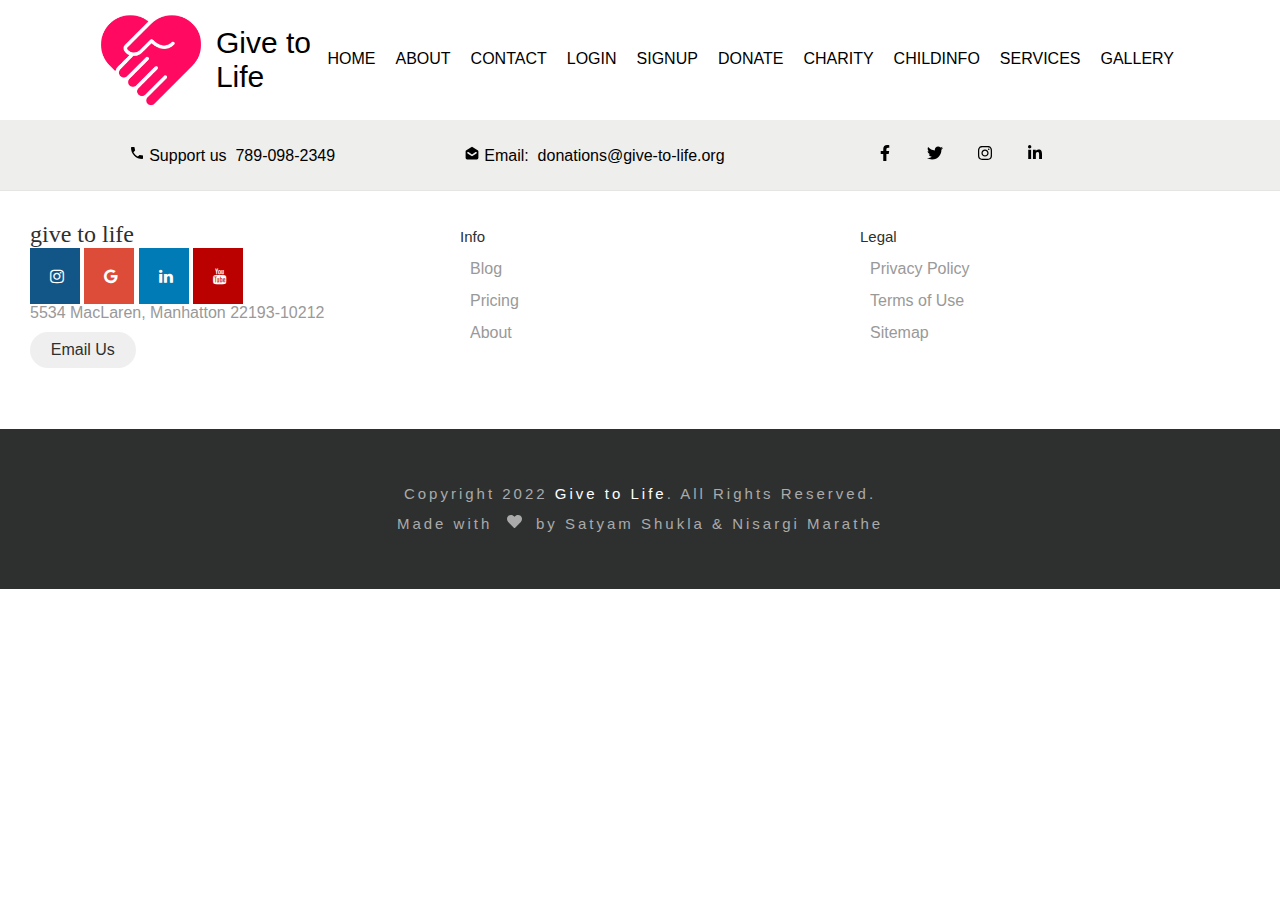
<file: headerandfooter.html>
<!DOCTYPE html>
<html lang="en">
<head>
    <meta charset="UTF-8">
    <meta http-equiv="X-UA-Compatible" content="IE=edge">
    <meta name="viewport" content="width=device-width, initial-scale=1.0">
    <link rel="stylesheet" href="contactus.css">
    <link rel="stylesheet" href="https://fonts.googleapis.com/css?family=Prata">
    <link rel="stylesheet" href="https://cdnjs.cloudflare.com/ajax/libs/font-awesome/4.7.0/css/font-awesome.min.css">
    <title>Give to Life</title>
</head>
<body>

    
    <!-- Nav Bar -->
    <nav class="container" >
        <div class="logo"><img src="images/logo.png" alt=""><span class="logo-name">Give to Life</span></div>
        <div class="content">
            <ul>
                <li><a href="index.html">HOME</a></li>
                <li><a href="about.html">ABOUT</a></li>
                <li><a href="contactus.html">CONTACT</a></li>
                <li><a href="login.html">LOGIN</a></li>
                <li><a href="signup.html">SIGNUP</a></li>
                <li><a href="blood.html">DONATE</a></li>
                <li><a href="charity.html">CHARITY</a></li>
                <li><a href="childrens.html">CHILDINFO</a></li>
                <li><a href="services.html">SERVICES</a></li>
                <li><a href="gallery.html">GALLERY</a></li>
            </ul>
        </div>
    </nav>
    <!-- End Navbar -->


    <!-- Header -->
    <header>
      <div class="header-details">
          <div class="call">
              <svg stroke="currentColor" fill="currentColor" stroke-width="0" viewBox="0 0 512 512" height="1em" width="1em" xmlns="http://www.w3.org/2000/svg"><path d="M426.666 330.667a250.385 250.385 0 0 1-75.729-11.729c-7.469-2.136-16-1.073-21.332 5.333l-46.939 46.928c-60.802-30.928-109.864-80-140.802-140.803l46.939-46.927c5.332-5.333 7.462-13.864 5.332-21.333-8.537-24.531-12.802-50.136-12.802-76.803C181.333 73.604 171.734 64 160 64H85.333C73.599 64 64 73.604 64 85.333 64 285.864 226.136 448 426.666 448c11.73 0 21.334-9.604 21.334-21.333V352c0-11.729-9.604-21.333-21.334-21.333z"></path></svg>
              Support us&nbsp;&nbsp;789-098-2349
          </div>
          <div class="email">
              <svg stroke="currentColor" fill="currentColor" stroke-width="0" viewBox="0 0 20 20" height="1em" width="1em" xmlns="http://www.w3.org/2000/svg"><path fill-rule="evenodd" d="M2.94 6.412A2 2 0 002 8.108V16a2 2 0 002 2h12a2 2 0 002-2V8.108a2 2 0 00-.94-1.696l-6-3.75a2 2 0 00-2.12 0l-6 3.75zm2.615 2.423a1 1 0 10-1.11 1.664l5 3.333a1 1 0 001.11 0l5-3.333a1 1 0 00-1.11-1.664L10 11.798 5.555 8.835z" clip-rule="evenodd"></path></svg>
              Email:&nbsp;&nbsp;donations@give-to-life.org
          </div>
      </div>
      <div class="header-icons">
          <ul>
              <li><svg stroke="currentColor" fill="currentColor" stroke-width="0" viewBox="0 0 320 512" height="1em" width="1em" xmlns="http://www.w3.org/2000/svg"><path d="M279.14 288l14.22-92.66h-88.91v-60.13c0-25.35 12.42-50.06 52.24-50.06h40.42V6.26S260.43 0 225.36 0c-73.22 0-121.08 44.38-121.08 124.72v70.62H22.89V288h81.39v224h100.17V288z"></path></svg></li>
              <li><svg stroke="currentColor" fill="currentColor" stroke-width="0" viewBox="0 0 512 512" height="1em" width="1em" xmlns="http://www.w3.org/2000/svg"><path d="M459.37 151.716c.325 4.548.325 9.097.325 13.645 0 138.72-105.583 298.558-298.558 298.558-59.452 0-114.68-17.219-161.137-47.106 8.447.974 16.568 1.299 25.34 1.299 49.055 0 94.213-16.568 130.274-44.832-46.132-.975-84.792-31.188-98.112-72.772 6.498.974 12.995 1.624 19.818 1.624 9.421 0 18.843-1.3 27.614-3.573-48.081-9.747-84.143-51.98-84.143-102.985v-1.299c13.969 7.797 30.214 12.67 47.431 13.319-28.264-18.843-46.781-51.005-46.781-87.391 0-19.492 5.197-37.36 14.294-52.954 51.655 63.675 129.3 105.258 216.365 109.807-1.624-7.797-2.599-15.918-2.599-24.04 0-57.828 46.782-104.934 104.934-104.934 30.213 0 57.502 12.67 76.67 33.137 23.715-4.548 46.456-13.32 66.599-25.34-7.798 24.366-24.366 44.833-46.132 57.827 21.117-2.273 41.584-8.122 60.426-16.243-14.292 20.791-32.161 39.308-52.628 54.253z"></path></svg></li>
              <li><svg stroke="currentColor" fill="currentColor" stroke-width="0" viewBox="0 0 448 512" height="1em" width="1em" xmlns="http://www.w3.org/2000/svg"><path d="M224.1 141c-63.6 0-114.9 51.3-114.9 114.9s51.3 114.9 114.9 114.9S339 319.5 339 255.9 287.7 141 224.1 141zm0 189.6c-41.1 0-74.7-33.5-74.7-74.7s33.5-74.7 74.7-74.7 74.7 33.5 74.7 74.7-33.6 74.7-74.7 74.7zm146.4-194.3c0 14.9-12 26.8-26.8 26.8-14.9 0-26.8-12-26.8-26.8s12-26.8 26.8-26.8 26.8 12 26.8 26.8zm76.1 27.2c-1.7-35.9-9.9-67.7-36.2-93.9-26.2-26.2-58-34.4-93.9-36.2-37-2.1-147.9-2.1-184.9 0-35.8 1.7-67.6 9.9-93.9 36.1s-34.4 58-36.2 93.9c-2.1 37-2.1 147.9 0 184.9 1.7 35.9 9.9 67.7 36.2 93.9s58 34.4 93.9 36.2c37 2.1 147.9 2.1 184.9 0 35.9-1.7 67.7-9.9 93.9-36.2 26.2-26.2 34.4-58 36.2-93.9 2.1-37 2.1-147.8 0-184.8zM398.8 388c-7.8 19.6-22.9 34.7-42.6 42.6-29.5 11.7-99.5 9-132.1 9s-102.7 2.6-132.1-9c-19.6-7.8-34.7-22.9-42.6-42.6-11.7-29.5-9-99.5-9-132.1s-2.6-102.7 9-132.1c7.8-19.6 22.9-34.7 42.6-42.6 29.5-11.7 99.5-9 132.1-9s102.7-2.6 132.1 9c19.6 7.8 34.7 22.9 42.6 42.6 11.7 29.5 9 99.5 9 132.1s2.7 102.7-9 132.1z"></path></svg></li>
              <li><svg stroke="currentColor" fill="currentColor" stroke-width="0" viewBox="0 0 448 512" height="1em" width="1em" xmlns="http://www.w3.org/2000/svg"><path d="M100.28 448H7.4V148.9h92.88zM53.79 108.1C24.09 108.1 0 83.5 0 53.8a53.79 53.79 0 0 1 107.58 0c0 29.7-24.1 54.3-53.79 54.3zM447.9 448h-92.68V302.4c0-34.7-.7-79.2-48.29-79.2-48.29 0-55.69 37.7-55.69 76.7V448h-92.78V148.9h89.08v40.8h1.3c12.4-23.5 42.69-48.3 87.88-48.3 94 0 111.28 61.9 111.28 142.3V448z"></path></svg></li>
          </ul>
      </div>
      <!-- <div class="razorpay-embed-btn" data-url="https://pages.razorpay.com/pl_GzvvbhjyHxRX9o/view" data-text="Donate Now" data-color="#ff0a60" data-size="larger"> -->
      </div>
  </header>
  <!-- End Header -->

    
    
    <!--end-->
    <!-- footer 2-->
    <footer class="footer2">
        <div class="footer__addr">
          <h1 class="footer__logo">Give to Life</h1>
              
          <a href="#" class="fa fa-instagram"></a>
          <a href="#" class="fa fa-google"></a>
          <a href="#" class="fa fa-linkedin"></a>
          <a href="#" class="fa fa-youtube"></a>
          
          <address>
            5534 MacLaren, Manhatton 22193-10212<br>
                
            <a class="footer__btn" href="mailto:example@gmail.com">Email Us</a>
          </address>
        </div>
        
        <ul class="footer__nav">
          <li class="nav__item">
            <h2 class="nav__title">Info</h2>
      
            <ul class="nav__ul">
              <li>
                <a href="#">Blog</a>
              </li>
      
              <li>
                <a href="#">Pricing</a>
              </li>
                  
              <li>
                <a href="#">About</a>
              </li>
            </ul>
          </li>
          
          <li class="nav__item">
            <h2 class="nav__title">Legal</h2>
            
            <ul class="nav__ul">
              <li>
                <a href="#">Privacy Policy</a>
              </li>
              
              <li>
                <a href="#">Terms of Use</a>
              </li>
              
              <li>
                <a href="#">Sitemap</a>
              </li>
            </ul>
          </li>
        </ul>
        
      </footer>
      <!--end-->
    <!-- Footer -->
    <footer>
        <div class="footer-section container">
            <p>Copyright 2022 <a href="index.html">Give to Life</a>. All Rights Reserved. 
            <br>Made with&nbsp;
            <svg stroke="currentColor" fill="currentColor" stroke-width="0" viewBox="0 0 512 512" height="1em" width="1em" xmlns="http://www.w3.org/2000/svg"><path d="M462.3 62.6C407.5 15.9 326 24.3 275.7 76.2L256 96.5l-19.7-20.3C186.1 24.3 104.5 15.9 49.7 62.6c-62.8 53.6-66.1 149.8-9.9 207.9l193.5 199.8c12.5 12.9 32.8 12.9 45.3 0l193.5-199.8c56.3-58.1 53-154.3-9.8-207.9z"></path></svg>
            &nbsp;by Satyam Shukla & Nisargi Marathe</p>
        </div>
    </footer>
    <!-- End Footer -->

    
</body>
</html>
</file>
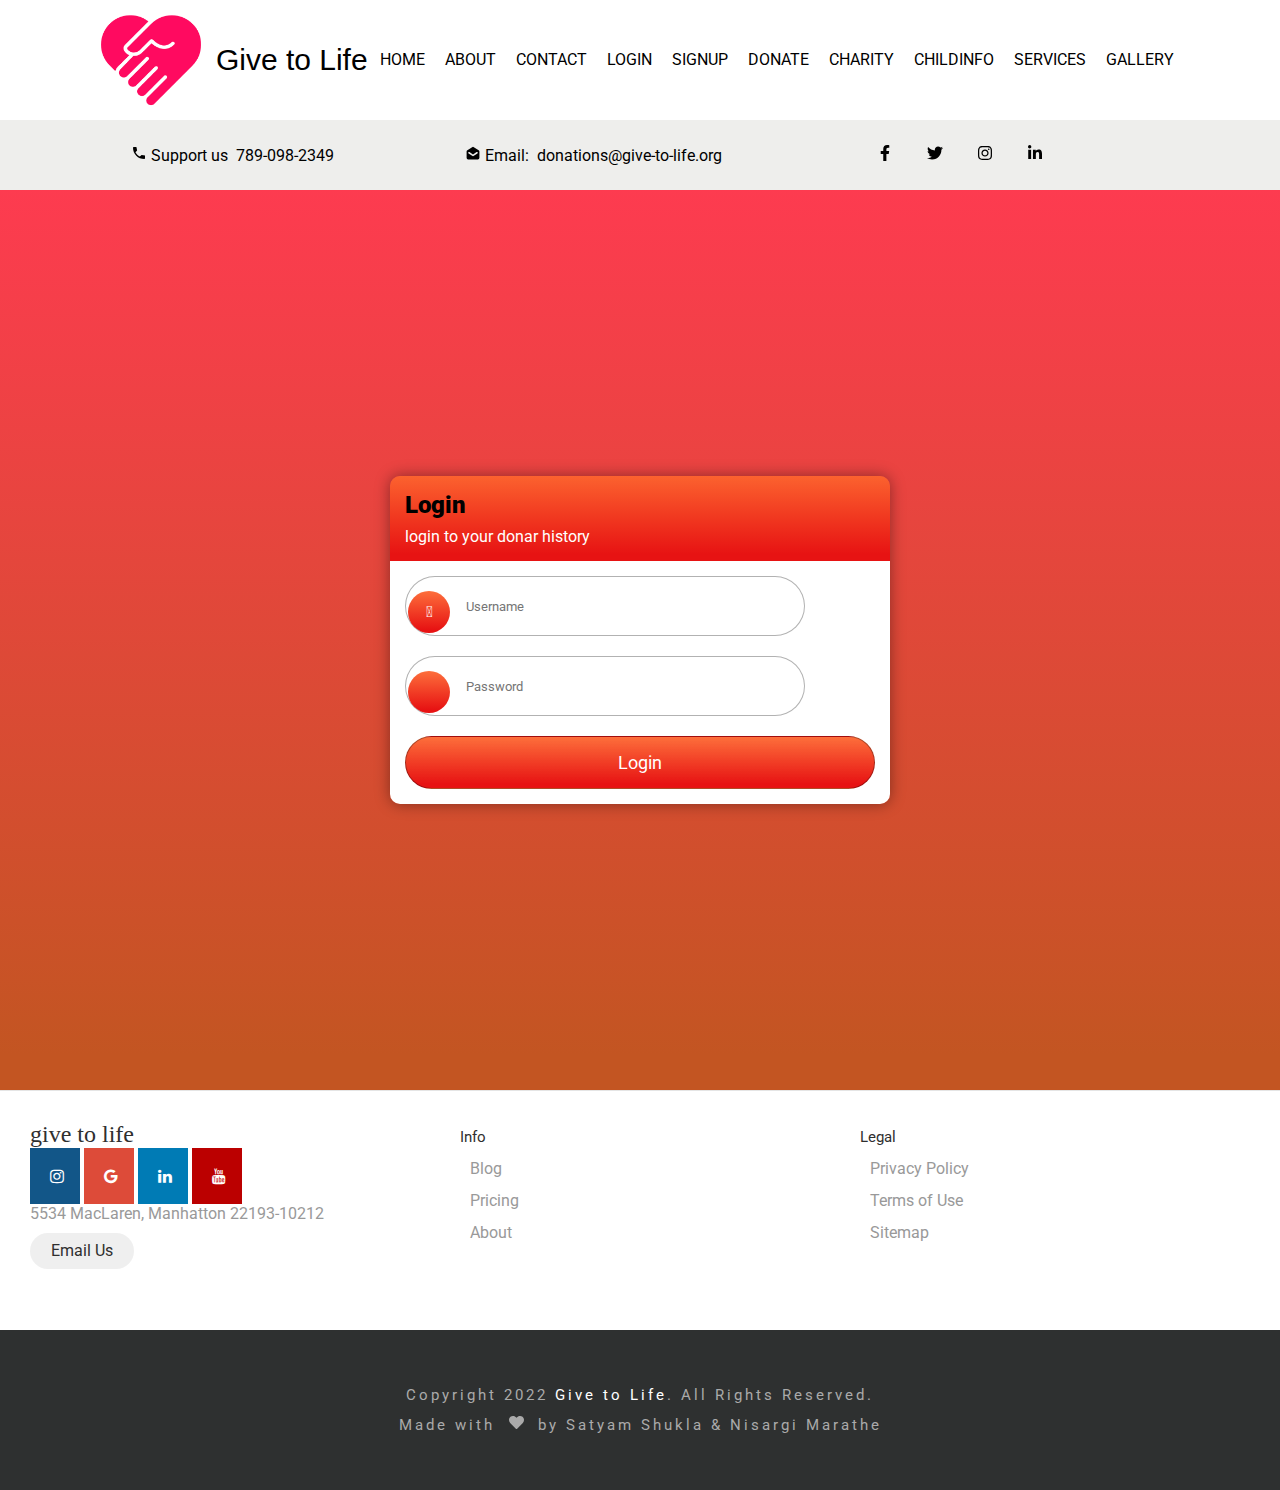
<file: login.html>
<!DOCTYPE html>
<html lang="en">
<head>
    <meta charset="UTF-8">
    <meta http-equiv="X-UA-Compatible" content="IE=edge">
    <meta name="viewport" content="width=device-width, initial-scale=1.0">
    <link rel="stylesheet" href="login.css">
    <link rel="stylesheet" href="contactus.css">
    <link rel="stylesheet" href="https://fonts.googleapis.com/css?family=Prata">
    <link rel="stylesheet" href="https://cdnjs.cloudflare.com/ajax/libs/font-awesome/4.7.0/css/font-awesome.min.css">
    <link rel="stylesheet" href="https://cdnjs.cloudflare.com/ajax/libs/font-awesome/4.7.0/css/font-awesome.min.css">
    <link href="https://fonts.googleapis.com/icon?family=Material+Icons" rel="stylesheet">
    <link rel="stylesheet" href="https://use.fontawesome.com/releases/v5.8.1/css/all.css" integrity="sha384-50oBUHEmvpQ+1lW4y57PTFmhCaXp0ML5d60M1M7uH2+nqUivzIebhndOJK28anvf" crossorigin="anonymous">
    <title>Give to Life</title>
</head>
<body>

  <!-- Nav Bar -->
  <nav class="container" >
    <div class="logo"><img src="images/logo.png" alt=""><span class="logo-name">Give to Life</span></div>
    <div class="content">
        <ul>
            <li><a href="index.html">HOME</a></li>
            <li><a href="about.html">ABOUT</a></li>
            <li><a href="contactus.html">CONTACT</a></li>
            <li><a href="login.html">LOGIN</a></li>
            <li><a href="signup.html">SIGNUP</a></li>
            <li><a href="blood.html">DONATE</a></li>
            <li><a href="charity.html">CHARITY</a></li>
            <li><a href="childrens.html">CHILDINFO</a></li>
            <li><a href="services.html">SERVICES</a></li>
            <li><a href="gallery.html">GALLERY</a></li>
        </ul>
    </div>
</nav>
<!-- End Navbar -->


<!-- Header -->
<header>
  <div class="header-details">
      <div class="call">
          <svg stroke="currentColor" fill="currentColor" stroke-width="0" viewBox="0 0 512 512" height="1em" width="1em" xmlns="http://www.w3.org/2000/svg"><path d="M426.666 330.667a250.385 250.385 0 0 1-75.729-11.729c-7.469-2.136-16-1.073-21.332 5.333l-46.939 46.928c-60.802-30.928-109.864-80-140.802-140.803l46.939-46.927c5.332-5.333 7.462-13.864 5.332-21.333-8.537-24.531-12.802-50.136-12.802-76.803C181.333 73.604 171.734 64 160 64H85.333C73.599 64 64 73.604 64 85.333 64 285.864 226.136 448 426.666 448c11.73 0 21.334-9.604 21.334-21.333V352c0-11.729-9.604-21.333-21.334-21.333z"></path></svg>
          Support us&nbsp;&nbsp;789-098-2349
      </div>
      <div class="email">
          <svg stroke="currentColor" fill="currentColor" stroke-width="0" viewBox="0 0 20 20" height="1em" width="1em" xmlns="http://www.w3.org/2000/svg"><path fill-rule="evenodd" d="M2.94 6.412A2 2 0 002 8.108V16a2 2 0 002 2h12a2 2 0 002-2V8.108a2 2 0 00-.94-1.696l-6-3.75a2 2 0 00-2.12 0l-6 3.75zm2.615 2.423a1 1 0 10-1.11 1.664l5 3.333a1 1 0 001.11 0l5-3.333a1 1 0 00-1.11-1.664L10 11.798 5.555 8.835z" clip-rule="evenodd"></path></svg>
          Email:&nbsp;&nbsp;donations@give-to-life.org
      </div>
  </div>
  <div class="header-icons">
      <ul>
          <li><svg stroke="currentColor" fill="currentColor" stroke-width="0" viewBox="0 0 320 512" height="1em" width="1em" xmlns="http://www.w3.org/2000/svg"><path d="M279.14 288l14.22-92.66h-88.91v-60.13c0-25.35 12.42-50.06 52.24-50.06h40.42V6.26S260.43 0 225.36 0c-73.22 0-121.08 44.38-121.08 124.72v70.62H22.89V288h81.39v224h100.17V288z"></path></svg></li>
          <li><svg stroke="currentColor" fill="currentColor" stroke-width="0" viewBox="0 0 512 512" height="1em" width="1em" xmlns="http://www.w3.org/2000/svg"><path d="M459.37 151.716c.325 4.548.325 9.097.325 13.645 0 138.72-105.583 298.558-298.558 298.558-59.452 0-114.68-17.219-161.137-47.106 8.447.974 16.568 1.299 25.34 1.299 49.055 0 94.213-16.568 130.274-44.832-46.132-.975-84.792-31.188-98.112-72.772 6.498.974 12.995 1.624 19.818 1.624 9.421 0 18.843-1.3 27.614-3.573-48.081-9.747-84.143-51.98-84.143-102.985v-1.299c13.969 7.797 30.214 12.67 47.431 13.319-28.264-18.843-46.781-51.005-46.781-87.391 0-19.492 5.197-37.36 14.294-52.954 51.655 63.675 129.3 105.258 216.365 109.807-1.624-7.797-2.599-15.918-2.599-24.04 0-57.828 46.782-104.934 104.934-104.934 30.213 0 57.502 12.67 76.67 33.137 23.715-4.548 46.456-13.32 66.599-25.34-7.798 24.366-24.366 44.833-46.132 57.827 21.117-2.273 41.584-8.122 60.426-16.243-14.292 20.791-32.161 39.308-52.628 54.253z"></path></svg></li>
          <li><svg stroke="currentColor" fill="currentColor" stroke-width="0" viewBox="0 0 448 512" height="1em" width="1em" xmlns="http://www.w3.org/2000/svg"><path d="M224.1 141c-63.6 0-114.9 51.3-114.9 114.9s51.3 114.9 114.9 114.9S339 319.5 339 255.9 287.7 141 224.1 141zm0 189.6c-41.1 0-74.7-33.5-74.7-74.7s33.5-74.7 74.7-74.7 74.7 33.5 74.7 74.7-33.6 74.7-74.7 74.7zm146.4-194.3c0 14.9-12 26.8-26.8 26.8-14.9 0-26.8-12-26.8-26.8s12-26.8 26.8-26.8 26.8 12 26.8 26.8zm76.1 27.2c-1.7-35.9-9.9-67.7-36.2-93.9-26.2-26.2-58-34.4-93.9-36.2-37-2.1-147.9-2.1-184.9 0-35.8 1.7-67.6 9.9-93.9 36.1s-34.4 58-36.2 93.9c-2.1 37-2.1 147.9 0 184.9 1.7 35.9 9.9 67.7 36.2 93.9s58 34.4 93.9 36.2c37 2.1 147.9 2.1 184.9 0 35.9-1.7 67.7-9.9 93.9-36.2 26.2-26.2 34.4-58 36.2-93.9 2.1-37 2.1-147.8 0-184.8zM398.8 388c-7.8 19.6-22.9 34.7-42.6 42.6-29.5 11.7-99.5 9-132.1 9s-102.7 2.6-132.1-9c-19.6-7.8-34.7-22.9-42.6-42.6-11.7-29.5-9-99.5-9-132.1s-2.6-102.7 9-132.1c7.8-19.6 22.9-34.7 42.6-42.6 29.5-11.7 99.5-9 132.1-9s102.7-2.6 132.1 9c19.6 7.8 34.7 22.9 42.6 42.6 11.7 29.5 9 99.5 9 132.1s2.7 102.7-9 132.1z"></path></svg></li>
          <li><svg stroke="currentColor" fill="currentColor" stroke-width="0" viewBox="0 0 448 512" height="1em" width="1em" xmlns="http://www.w3.org/2000/svg"><path d="M100.28 448H7.4V148.9h92.88zM53.79 108.1C24.09 108.1 0 83.5 0 53.8a53.79 53.79 0 0 1 107.58 0c0 29.7-24.1 54.3-53.79 54.3zM447.9 448h-92.68V302.4c0-34.7-.7-79.2-48.29-79.2-48.29 0-55.69 37.7-55.69 76.7V448h-92.78V148.9h89.08v40.8h1.3c12.4-23.5 42.69-48.3 87.88-48.3 94 0 111.28 61.9 111.28 142.3V448z"></path></svg></li>
      </ul>
  </div>
  <!-- <div class="razorpay-embed-btn" data-url="https://pages.razorpay.com/pl_GzvvbhjyHxRX9o/view" data-text="Donate Now" data-color="#ff0a60" data-size="larger"> -->
  </div>
</header>
<!-- End Header -->

        <!--COntent-->
    <section class="login-register-content">
        <div class="card-content">
          <div class="card-header">
            <h2>Login</h2>
            <p>login to your donar history</p>
          </div>
          
          <div class="card-body">
            <form method="post">
              <input type="text" name="username" placeholder="Username">
              <i class="far fa-user"></i>
              <input type="password" name="password" placeholder="Password">
              <i class="fas fa-fingerprint"></i>
              <!-- <a href="#"><i id="password" class="far fa-eye"></i></a> -->
              <button type="button">Login</button>
            </form>
          </div>
        </div>
      </section>

      <!--end-->
    <!-- footer 2-->
    <footer class="footer2">
      <div class="footer__addr">
        <h1 class="footer__logo">Give to Life</h1>
            
        <a href="#" class="fa fa-instagram"></a>
        <a href="#" class="fa fa-google"></a>
        <a href="#" class="fa fa-linkedin"></a>
        <a href="#" class="fa fa-youtube"></a>
        
        <address>
          5534 MacLaren, Manhatton 22193-10212<br>
              
          <a class="footer__btn" href="mailto:example@gmail.com">Email Us</a>
        </address>
      </div>
      
      <ul class="footer__nav">
        <li class="nav__item">
          <h2 class="nav__title">Info</h2>
    
          <ul class="nav__ul">
            <li>
              <a href="#">Blog</a>
            </li>
    
            <li>
              <a href="#">Pricing</a>
            </li>
                
            <li>
              <a href="#">About</a>
            </li>
          </ul>
        </li>
        
        <li class="nav__item">
          <h2 class="nav__title">Legal</h2>
          
          <ul class="nav__ul">
            <li>
              <a href="#">Privacy Policy</a>
            </li>
            
            <li>
              <a href="#">Terms of Use</a>
            </li>
            
            <li>
              <a href="#">Sitemap</a>
            </li>
          </ul>
        </li>
      </ul>
      
    </footer>
    <!--end-->
  <!-- Footer -->
  <footer>
      <div class="footer-section container">
          <p>Copyright 2022 <a href="index.html">Give to Life</a>. All Rights Reserved. 
          <br>Made with&nbsp;
          <svg stroke="currentColor" fill="currentColor" stroke-width="0" viewBox="0 0 512 512" height="1em" width="1em" xmlns="http://www.w3.org/2000/svg"><path d="M462.3 62.6C407.5 15.9 326 24.3 275.7 76.2L256 96.5l-19.7-20.3C186.1 24.3 104.5 15.9 49.7 62.6c-62.8 53.6-66.1 149.8-9.9 207.9l193.5 199.8c12.5 12.9 32.8 12.9 45.3 0l193.5-199.8c56.3-58.1 53-154.3-9.8-207.9z"></path></svg>
          &nbsp;by Satyam Shukla & Nisargi Marathe</p>
      </div>
  </footer>
  <!-- End Footer -->
    
</body>
</html>
</file>
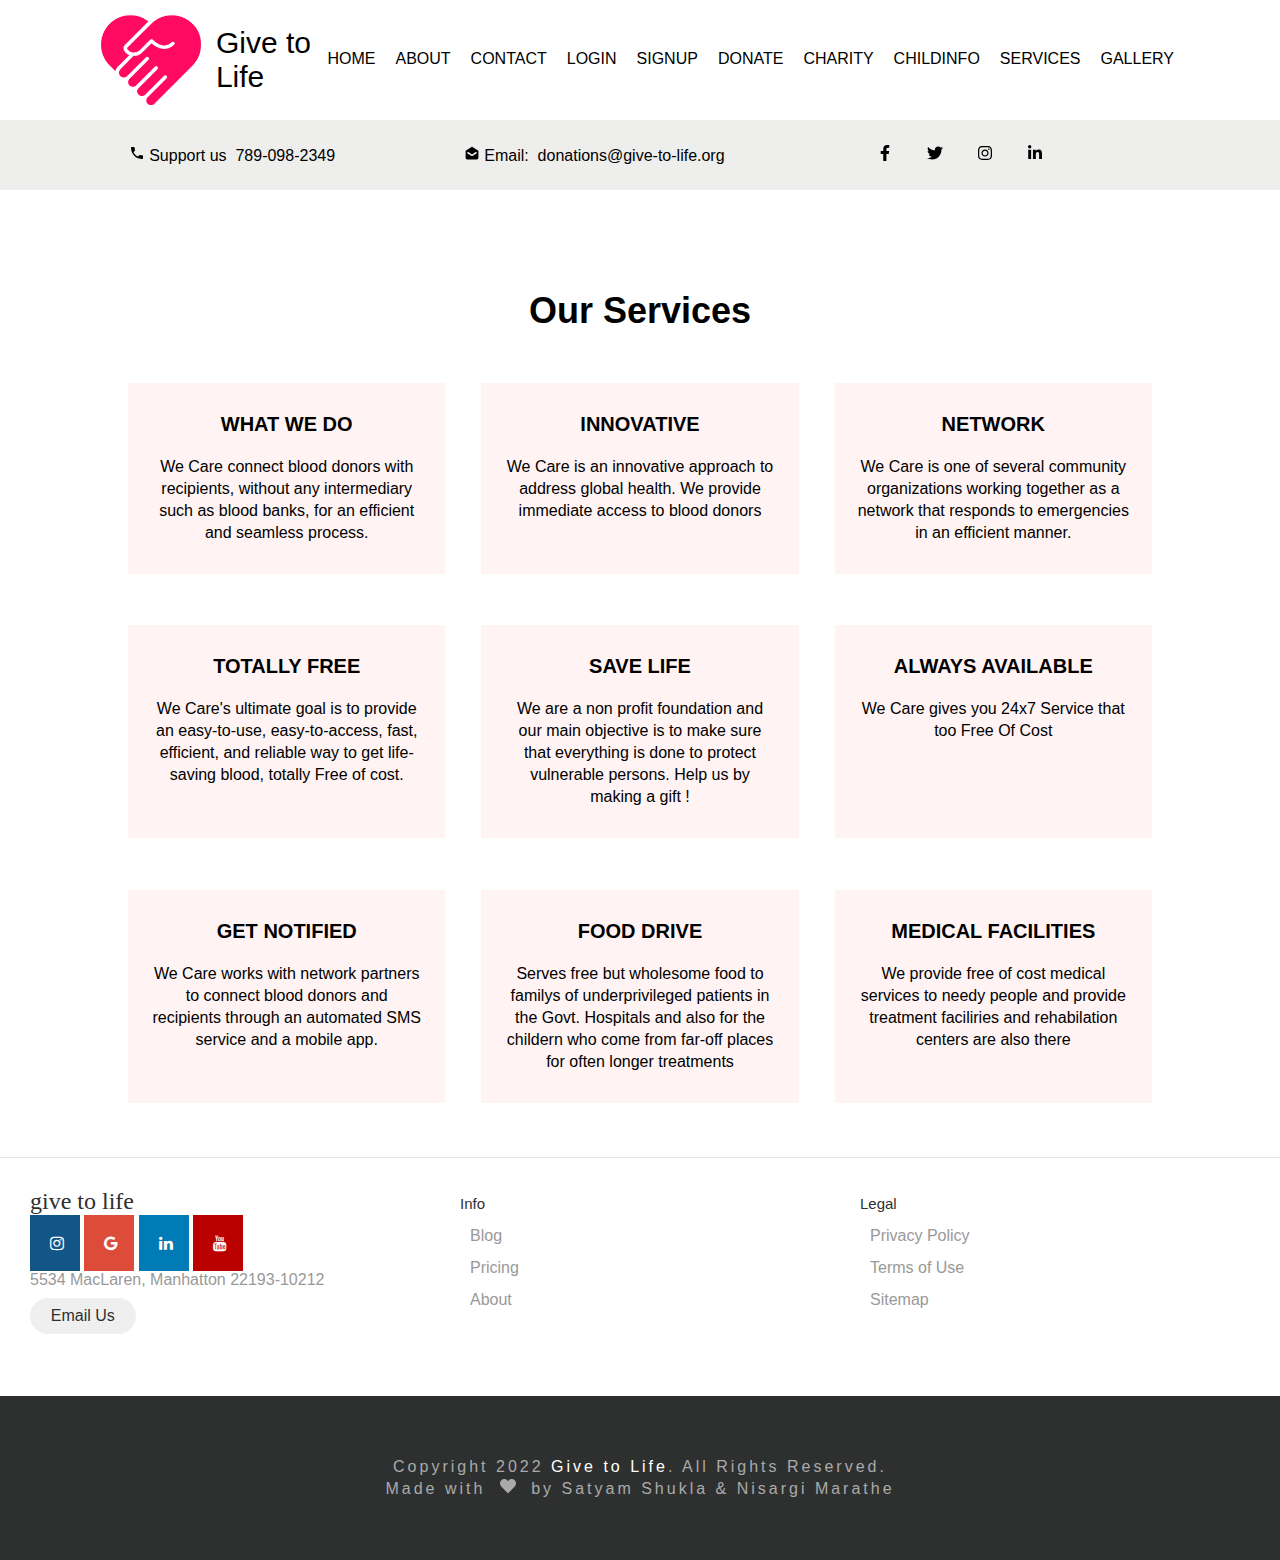
<file: services.html>
<!DOCTYPE html>
<html lang="en">
<head>
    <meta charset="UTF-8">
    <meta http-equiv="X-UA-Compatible" content="IE=edge">
    <meta name="viewport" content="width=device-width, initial-scale=1.0">
    <link rel="stylesheet" href="style.css">
    <link rel="stylesheet" href="contactus.css">
    <link rel="stylesheet" href="https://fonts.googleapis.com/css?family=Prata">
    <link rel="stylesheet" href="https://cdnjs.cloudflare.com/ajax/libs/font-awesome/4.7.0/css/font-awesome.min.css">
    <title>Give to Life</title>
</head>
<body>

    <!-- Nav Bar -->
    <nav class="container" >
        <div class="logo"><img src="images/logo.png" alt=""><span class="logo-name">Give to Life</span></div>
        <div class="content">
            <ul>
                <li><a href="index.html">HOME</a></li>
                <li><a href="about.html">ABOUT</a></li>
                <li><a href="contactus.html">CONTACT</a></li>
                <li><a href="login.html">LOGIN</a></li>
                <li><a href="signup.html">SIGNUP</a></li>
                <li><a href="blood.html">DONATE</a></li>
                <li><a href="charity.html">CHARITY</a></li>
                <li><a href="childrens.html">CHILDINFO</a></li>
                <li><a href="services.html">SERVICES</a></li>
                <li><a href="gallery.html">GALLERY</a></li>
            </ul>
        </div>
    </nav>
    <!-- End Navbar -->


    <!-- Header -->
    <header>
      <div class="header-details">
          <div class="call">
              <svg stroke="currentColor" fill="currentColor" stroke-width="0" viewBox="0 0 512 512" height="1em" width="1em" xmlns="http://www.w3.org/2000/svg"><path d="M426.666 330.667a250.385 250.385 0 0 1-75.729-11.729c-7.469-2.136-16-1.073-21.332 5.333l-46.939 46.928c-60.802-30.928-109.864-80-140.802-140.803l46.939-46.927c5.332-5.333 7.462-13.864 5.332-21.333-8.537-24.531-12.802-50.136-12.802-76.803C181.333 73.604 171.734 64 160 64H85.333C73.599 64 64 73.604 64 85.333 64 285.864 226.136 448 426.666 448c11.73 0 21.334-9.604 21.334-21.333V352c0-11.729-9.604-21.333-21.334-21.333z"></path></svg>
              Support us&nbsp;&nbsp;789-098-2349
          </div>
          <div class="email">
              <svg stroke="currentColor" fill="currentColor" stroke-width="0" viewBox="0 0 20 20" height="1em" width="1em" xmlns="http://www.w3.org/2000/svg"><path fill-rule="evenodd" d="M2.94 6.412A2 2 0 002 8.108V16a2 2 0 002 2h12a2 2 0 002-2V8.108a2 2 0 00-.94-1.696l-6-3.75a2 2 0 00-2.12 0l-6 3.75zm2.615 2.423a1 1 0 10-1.11 1.664l5 3.333a1 1 0 001.11 0l5-3.333a1 1 0 00-1.11-1.664L10 11.798 5.555 8.835z" clip-rule="evenodd"></path></svg>
              Email:&nbsp;&nbsp;donations@give-to-life.org
          </div>
      </div>
      <div class="header-icons">
          <ul>
              <li><svg stroke="currentColor" fill="currentColor" stroke-width="0" viewBox="0 0 320 512" height="1em" width="1em" xmlns="http://www.w3.org/2000/svg"><path d="M279.14 288l14.22-92.66h-88.91v-60.13c0-25.35 12.42-50.06 52.24-50.06h40.42V6.26S260.43 0 225.36 0c-73.22 0-121.08 44.38-121.08 124.72v70.62H22.89V288h81.39v224h100.17V288z"></path></svg></li>
              <li><svg stroke="currentColor" fill="currentColor" stroke-width="0" viewBox="0 0 512 512" height="1em" width="1em" xmlns="http://www.w3.org/2000/svg"><path d="M459.37 151.716c.325 4.548.325 9.097.325 13.645 0 138.72-105.583 298.558-298.558 298.558-59.452 0-114.68-17.219-161.137-47.106 8.447.974 16.568 1.299 25.34 1.299 49.055 0 94.213-16.568 130.274-44.832-46.132-.975-84.792-31.188-98.112-72.772 6.498.974 12.995 1.624 19.818 1.624 9.421 0 18.843-1.3 27.614-3.573-48.081-9.747-84.143-51.98-84.143-102.985v-1.299c13.969 7.797 30.214 12.67 47.431 13.319-28.264-18.843-46.781-51.005-46.781-87.391 0-19.492 5.197-37.36 14.294-52.954 51.655 63.675 129.3 105.258 216.365 109.807-1.624-7.797-2.599-15.918-2.599-24.04 0-57.828 46.782-104.934 104.934-104.934 30.213 0 57.502 12.67 76.67 33.137 23.715-4.548 46.456-13.32 66.599-25.34-7.798 24.366-24.366 44.833-46.132 57.827 21.117-2.273 41.584-8.122 60.426-16.243-14.292 20.791-32.161 39.308-52.628 54.253z"></path></svg></li>
              <li><svg stroke="currentColor" fill="currentColor" stroke-width="0" viewBox="0 0 448 512" height="1em" width="1em" xmlns="http://www.w3.org/2000/svg"><path d="M224.1 141c-63.6 0-114.9 51.3-114.9 114.9s51.3 114.9 114.9 114.9S339 319.5 339 255.9 287.7 141 224.1 141zm0 189.6c-41.1 0-74.7-33.5-74.7-74.7s33.5-74.7 74.7-74.7 74.7 33.5 74.7 74.7-33.6 74.7-74.7 74.7zm146.4-194.3c0 14.9-12 26.8-26.8 26.8-14.9 0-26.8-12-26.8-26.8s12-26.8 26.8-26.8 26.8 12 26.8 26.8zm76.1 27.2c-1.7-35.9-9.9-67.7-36.2-93.9-26.2-26.2-58-34.4-93.9-36.2-37-2.1-147.9-2.1-184.9 0-35.8 1.7-67.6 9.9-93.9 36.1s-34.4 58-36.2 93.9c-2.1 37-2.1 147.9 0 184.9 1.7 35.9 9.9 67.7 36.2 93.9s58 34.4 93.9 36.2c37 2.1 147.9 2.1 184.9 0 35.9-1.7 67.7-9.9 93.9-36.2 26.2-26.2 34.4-58 36.2-93.9 2.1-37 2.1-147.8 0-184.8zM398.8 388c-7.8 19.6-22.9 34.7-42.6 42.6-29.5 11.7-99.5 9-132.1 9s-102.7 2.6-132.1-9c-19.6-7.8-34.7-22.9-42.6-42.6-11.7-29.5-9-99.5-9-132.1s-2.6-102.7 9-132.1c7.8-19.6 22.9-34.7 42.6-42.6 29.5-11.7 99.5-9 132.1-9s102.7-2.6 132.1 9c19.6 7.8 34.7 22.9 42.6 42.6 11.7 29.5 9 99.5 9 132.1s2.7 102.7-9 132.1z"></path></svg></li>
              <li><svg stroke="currentColor" fill="currentColor" stroke-width="0" viewBox="0 0 448 512" height="1em" width="1em" xmlns="http://www.w3.org/2000/svg"><path d="M100.28 448H7.4V148.9h92.88zM53.79 108.1C24.09 108.1 0 83.5 0 53.8a53.79 53.79 0 0 1 107.58 0c0 29.7-24.1 54.3-53.79 54.3zM447.9 448h-92.68V302.4c0-34.7-.7-79.2-48.29-79.2-48.29 0-55.69 37.7-55.69 76.7V448h-92.78V148.9h89.08v40.8h1.3c12.4-23.5 42.69-48.3 87.88-48.3 94 0 111.28 61.9 111.28 142.3V448z"></path></svg></li>
          </ul>
      </div>
      <!-- <div class="razorpay-embed-btn" data-url="https://pages.razorpay.com/pl_GzvvbhjyHxRX9o/view" data-text="Donate Now" data-color="#ff0a60" data-size="larger"> -->
      </div>
  </header>
  <!-- End Header -->

  <!-- services -->

  <section class="services">
    <h1>Our Services</h1>
    <!-- <p>Lorem ipsum dolor sit amet, consectetur adipisicing elit. Sapiente cupiditate delectus similique accusantium qui quisquam est laboriosam unde inventore voluptate.
    </p> -->

    <div class="row1">
        <div class="service-col">
            <h3>WHAT WE DO</h3>
            <p>We Care connect blood donors with recipients, without any intermediary such as blood banks, for an efficient and seamless process.</p>
        </div>
        <div class="service-col">
            <h3>INNOVATIVE</h3>
            <p>We Care is an innovative approach to address global health. We provide immediate access to blood donors</p>
        </div>
        <div class="service-col">
            <h3>NETWORK</h3>
            <p>We Care is one of several community organizations working together as a network that responds to emergencies in an efficient manner.</p>
        </div>
        
    </div>
    <div class="row2">
        <div class="service-col">
            <h3>TOTALLY FREE</h3>
            <p>We Care's ultimate goal is to provide an easy-to-use, easy-to-access, fast, efficient, and reliable way to get life-saving blood, totally Free of cost.</p>
        </div><div class="service-col">
            <h3>SAVE LIFE</h3>
            <p>We are a non profit foundation and our main objective is to make sure that everything is done to protect vulnerable persons. Help us by making a gift !</p>
        </div>
        <div class="service-col">
            <h3>ALWAYS AVAILABLE</h3>
            <p>We Care gives you 24x7 Service that too Free Of Cost</p>
        </div>
    </div>
    <div class="row3">
        <div class="service-col">
            <h3>GET NOTIFIED</h3>
            <p>We Care works with network partners to connect blood donors and recipients through an automated SMS service and a mobile app.</p>
        </div>

        <div class="service-col">
          <h3>FOOD DRIVE</h3>
          <p>Serves free but wholesome food to familys of underprivileged patients in the Govt. Hospitals and also for the childern who come from far-off places for often longer treatments</p>
      </div>
    
        <div class="service-col">
            <h3>MEDICAL FACILITIES</h3>
            <p>We provide free of cost medical services to needy people and provide treatment faciliries and rehabilation centers are also there</p>
        </div>
    </div>
</section>

<br><br><br>

    
    
    <!--end-->
    <!-- footer 2-->
    <footer class="footer2">
        <div class="footer__addr">
          <h1 class="footer__logo">Give to Life</h1>
              
          <a href="#" class="fa fa-instagram"></a>
          <a href="#" class="fa fa-google"></a>
          <a href="#" class="fa fa-linkedin"></a>
          <a href="#" class="fa fa-youtube"></a>
          
          <address>
            5534 MacLaren, Manhatton 22193-10212<br>
                
            <a class="footer__btn" href="mailto:example@gmail.com">Email Us</a>
          </address>
        </div>
        
        <ul class="footer__nav">
          <li class="nav__item">
            <h2 class="nav__title">Info</h2>
      
            <ul class="nav__ul">
              <li>
                <a href="#">Blog</a>
              </li>
      
              <li>
                <a href="#">Pricing</a>
              </li>
                  
              <li>
                <a href="#">About</a>
              </li>
            </ul>
          </li>
          
          <li class="nav__item">
            <h2 class="nav__title">Legal</h2>
            
            <ul class="nav__ul">
              <li>
                <a href="#">Privacy Policy</a>
              </li>
              
              <li>
                <a href="#">Terms of Use</a>
              </li>
              
              <li>
                <a href="#">Sitemap</a>
              </li>
            </ul>
          </li>
        </ul>
        
      </footer>
      <!--end-->
    <!-- Footer -->
    <footer>
        <div class="footer-section container">
            <p>Copyright 2022 <a href="index.html">Give to Life</a>. All Rights Reserved. 
            <br>Made with&nbsp;
            <svg stroke="currentColor" fill="currentColor" stroke-width="0" viewBox="0 0 512 512" height="1em" width="1em" xmlns="http://www.w3.org/2000/svg"><path d="M462.3 62.6C407.5 15.9 326 24.3 275.7 76.2L256 96.5l-19.7-20.3C186.1 24.3 104.5 15.9 49.7 62.6c-62.8 53.6-66.1 149.8-9.9 207.9l193.5 199.8c12.5 12.9 32.8 12.9 45.3 0l193.5-199.8c56.3-58.1 53-154.3-9.8-207.9z"></path></svg>
            &nbsp;by Satyam Shukla & Nisargi Marathe</p>
        </div>
    </footer>
    <!-- End Footer -->

    
</body>
</html>
</file>
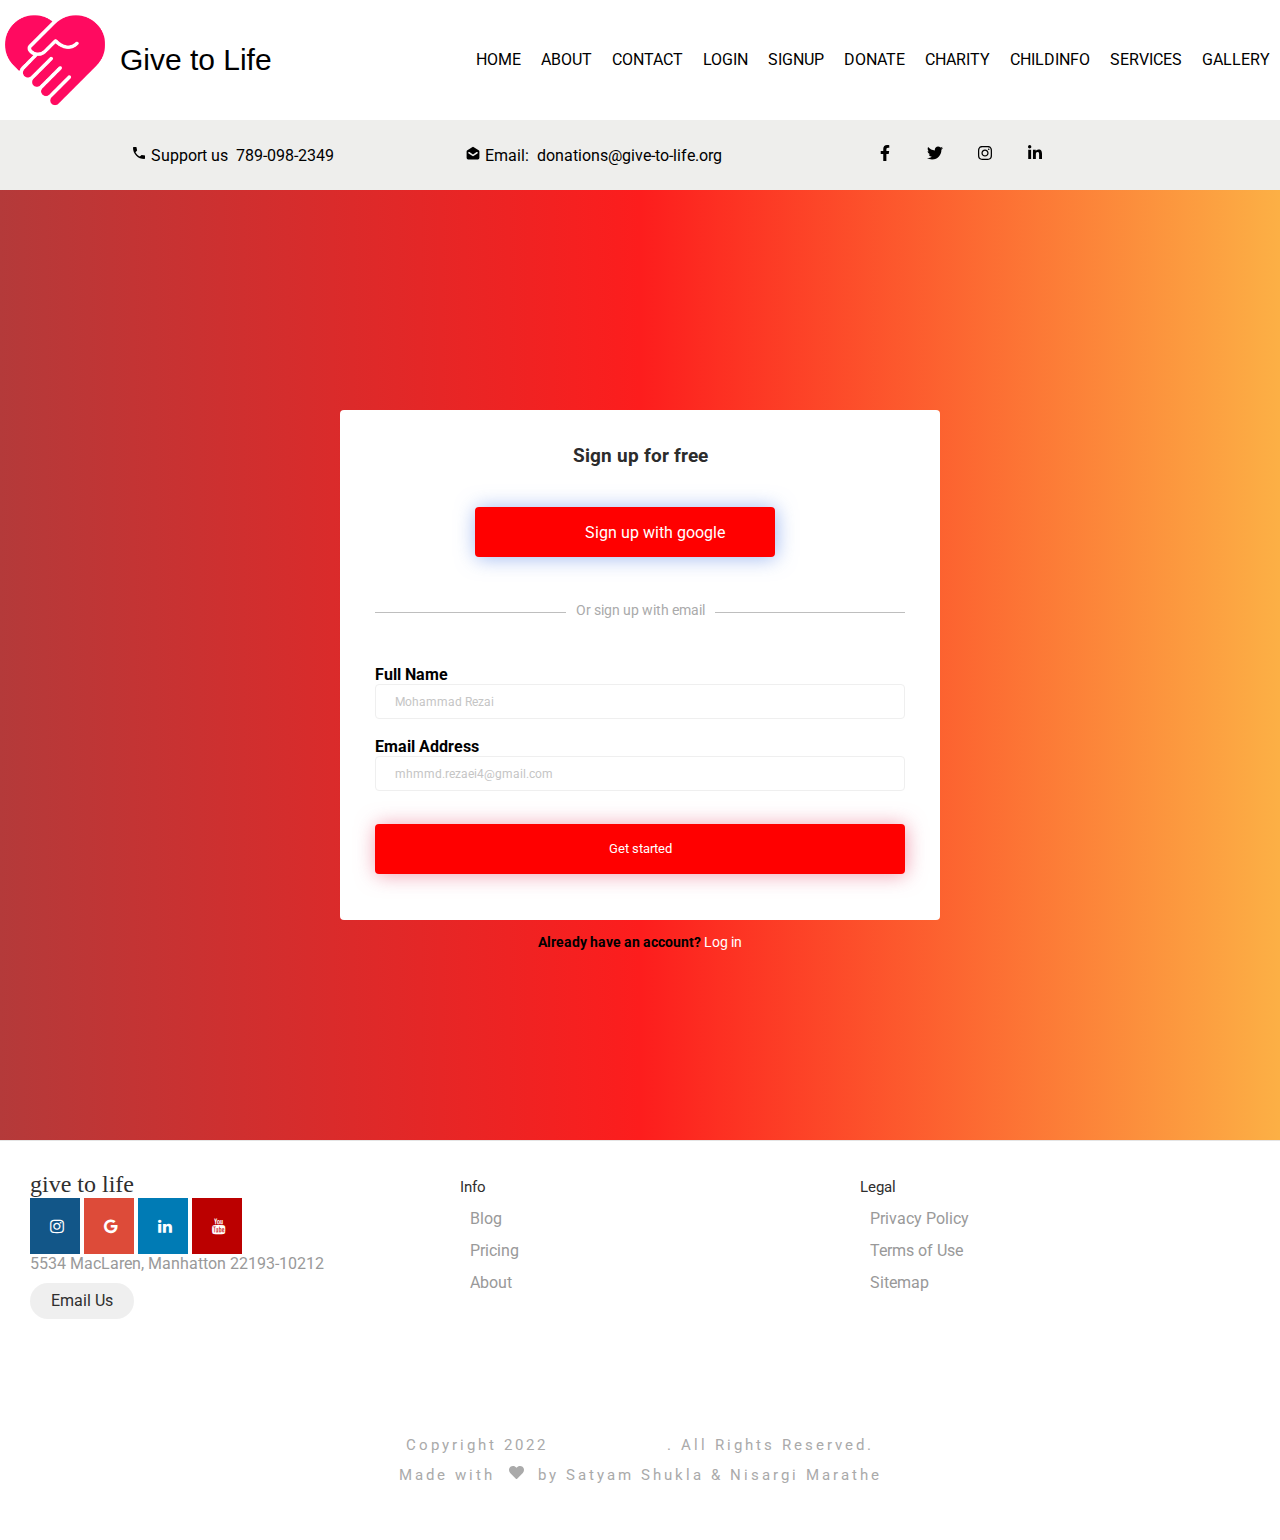
<file: signup.html>
<!DOCTYPE html>
<html lang="en">
<head>
    <meta charset="UTF-8">
    <meta http-equiv="X-UA-Compatible" content="IE=edge">
    <meta name="viewport" content="width=device-width, initial-scale=1.0">
    <link rel="stylesheet" href="signup.css">
    <!-- <link rel="stylesheet" href="contactus.css"> -->
    <link rel="stylesheet" href="https://fonts.googleapis.com/css?family=Prata">
    <link rel="stylesheet" href="https://cdnjs.cloudflare.com/ajax/libs/font-awesome/4.7.0/css/font-awesome.min.css">
    <link rel="stylesheet" href="https://fonts.googleapis.com/css?family=Prata">
    <link rel="stylesheet" href="https://cdnjs.cloudflare.com/ajax/libs/font-awesome/4.7.0/css/font-awesome.min.css">
    <link
    rel="stylesheet"
    href="https://pro.fontawesome.com/releases/v5.10.0/css/all.css"
    integrity="sha384-AYmEC3Yw5cVb3ZcuHtOA93w35dYTsvhLPVnYs9eStHfGJvOvKxVfELGroGkvsg+p"
    crossorigin="anonymous"
  />
  <link rel="preconnect" href="https://fonts.googleapis.com" />
  <link rel="preconnect" href="https://fonts.gstatic.com" crossorigin />
  <link
    href="https://fonts.googleapis.com/css2?family=Poppins:wght@300&family=Roboto&display=swap"
    rel="stylesheet"
  />
    <title>Give to Life</title>
</head>
<body>

  <!-- Nav Bar -->
  <nav class="container" >
    <div class="logo"><img src="images/logo.png" alt=""><span class="logo-name">Give to Life</span></div>
    <div class="content">
        <ul>
            <li><a href="index.html">HOME</a></li>
            <li><a href="about.html">ABOUT</a></li>
            <li><a href="contactus.html">CONTACT</a></li>
            <li><a href="login.html">LOGIN</a></li>
            <li><a href="signup.html">SIGNUP</a></li>
            <li><a href="blood.html">DONATE</a></li>
            <li><a href="charity.html">CHARITY</a></li>
            <li><a href="childrens.html">CHILDINFO</a></li>
            <li><a href="services.html">SERVICES</a></li>
            <li><a href="gallery.html">GALLERY</a></li>
        </ul>
    </div>
</nav>
<!-- End Navbar -->


<!-- Header -->
<header>
  <div class="header-details">
      <div class="call">
          <svg stroke="currentColor" fill="currentColor" stroke-width="0" viewBox="0 0 512 512" height="1em" width="1em" xmlns="http://www.w3.org/2000/svg"><path d="M426.666 330.667a250.385 250.385 0 0 1-75.729-11.729c-7.469-2.136-16-1.073-21.332 5.333l-46.939 46.928c-60.802-30.928-109.864-80-140.802-140.803l46.939-46.927c5.332-5.333 7.462-13.864 5.332-21.333-8.537-24.531-12.802-50.136-12.802-76.803C181.333 73.604 171.734 64 160 64H85.333C73.599 64 64 73.604 64 85.333 64 285.864 226.136 448 426.666 448c11.73 0 21.334-9.604 21.334-21.333V352c0-11.729-9.604-21.333-21.334-21.333z"></path></svg>
          Support us&nbsp;&nbsp;789-098-2349
      </div>
      <div class="email">
          <svg stroke="currentColor" fill="currentColor" stroke-width="0" viewBox="0 0 20 20" height="1em" width="1em" xmlns="http://www.w3.org/2000/svg"><path fill-rule="evenodd" d="M2.94 6.412A2 2 0 002 8.108V16a2 2 0 002 2h12a2 2 0 002-2V8.108a2 2 0 00-.94-1.696l-6-3.75a2 2 0 00-2.12 0l-6 3.75zm2.615 2.423a1 1 0 10-1.11 1.664l5 3.333a1 1 0 001.11 0l5-3.333a1 1 0 00-1.11-1.664L10 11.798 5.555 8.835z" clip-rule="evenodd"></path></svg>
          Email:&nbsp;&nbsp;donations@give-to-life.org
      </div>
  </div>
  <div class="header-icons">
      <ul>
          <li><svg stroke="currentColor" fill="currentColor" stroke-width="0" viewBox="0 0 320 512" height="1em" width="1em" xmlns="http://www.w3.org/2000/svg"><path d="M279.14 288l14.22-92.66h-88.91v-60.13c0-25.35 12.42-50.06 52.24-50.06h40.42V6.26S260.43 0 225.36 0c-73.22 0-121.08 44.38-121.08 124.72v70.62H22.89V288h81.39v224h100.17V288z"></path></svg></li>
          <li><svg stroke="currentColor" fill="currentColor" stroke-width="0" viewBox="0 0 512 512" height="1em" width="1em" xmlns="http://www.w3.org/2000/svg"><path d="M459.37 151.716c.325 4.548.325 9.097.325 13.645 0 138.72-105.583 298.558-298.558 298.558-59.452 0-114.68-17.219-161.137-47.106 8.447.974 16.568 1.299 25.34 1.299 49.055 0 94.213-16.568 130.274-44.832-46.132-.975-84.792-31.188-98.112-72.772 6.498.974 12.995 1.624 19.818 1.624 9.421 0 18.843-1.3 27.614-3.573-48.081-9.747-84.143-51.98-84.143-102.985v-1.299c13.969 7.797 30.214 12.67 47.431 13.319-28.264-18.843-46.781-51.005-46.781-87.391 0-19.492 5.197-37.36 14.294-52.954 51.655 63.675 129.3 105.258 216.365 109.807-1.624-7.797-2.599-15.918-2.599-24.04 0-57.828 46.782-104.934 104.934-104.934 30.213 0 57.502 12.67 76.67 33.137 23.715-4.548 46.456-13.32 66.599-25.34-7.798 24.366-24.366 44.833-46.132 57.827 21.117-2.273 41.584-8.122 60.426-16.243-14.292 20.791-32.161 39.308-52.628 54.253z"></path></svg></li>
          <li><svg stroke="currentColor" fill="currentColor" stroke-width="0" viewBox="0 0 448 512" height="1em" width="1em" xmlns="http://www.w3.org/2000/svg"><path d="M224.1 141c-63.6 0-114.9 51.3-114.9 114.9s51.3 114.9 114.9 114.9S339 319.5 339 255.9 287.7 141 224.1 141zm0 189.6c-41.1 0-74.7-33.5-74.7-74.7s33.5-74.7 74.7-74.7 74.7 33.5 74.7 74.7-33.6 74.7-74.7 74.7zm146.4-194.3c0 14.9-12 26.8-26.8 26.8-14.9 0-26.8-12-26.8-26.8s12-26.8 26.8-26.8 26.8 12 26.8 26.8zm76.1 27.2c-1.7-35.9-9.9-67.7-36.2-93.9-26.2-26.2-58-34.4-93.9-36.2-37-2.1-147.9-2.1-184.9 0-35.8 1.7-67.6 9.9-93.9 36.1s-34.4 58-36.2 93.9c-2.1 37-2.1 147.9 0 184.9 1.7 35.9 9.9 67.7 36.2 93.9s58 34.4 93.9 36.2c37 2.1 147.9 2.1 184.9 0 35.9-1.7 67.7-9.9 93.9-36.2 26.2-26.2 34.4-58 36.2-93.9 2.1-37 2.1-147.8 0-184.8zM398.8 388c-7.8 19.6-22.9 34.7-42.6 42.6-29.5 11.7-99.5 9-132.1 9s-102.7 2.6-132.1-9c-19.6-7.8-34.7-22.9-42.6-42.6-11.7-29.5-9-99.5-9-132.1s-2.6-102.7 9-132.1c7.8-19.6 22.9-34.7 42.6-42.6 29.5-11.7 99.5-9 132.1-9s102.7-2.6 132.1 9c19.6 7.8 34.7 22.9 42.6 42.6 11.7 29.5 9 99.5 9 132.1s2.7 102.7-9 132.1z"></path></svg></li>
          <li><svg stroke="currentColor" fill="currentColor" stroke-width="0" viewBox="0 0 448 512" height="1em" width="1em" xmlns="http://www.w3.org/2000/svg"><path d="M100.28 448H7.4V148.9h92.88zM53.79 108.1C24.09 108.1 0 83.5 0 53.8a53.79 53.79 0 0 1 107.58 0c0 29.7-24.1 54.3-53.79 54.3zM447.9 448h-92.68V302.4c0-34.7-.7-79.2-48.29-79.2-48.29 0-55.69 37.7-55.69 76.7V448h-92.78V148.9h89.08v40.8h1.3c12.4-23.5 42.69-48.3 87.88-48.3 94 0 111.28 61.9 111.28 142.3V448z"></path></svg></li>
      </ul>
  </div>
  <!-- <div class="razorpay-embed-btn" data-url="https://pages.razorpay.com/pl_GzvvbhjyHxRX9o/view" data-text="Donate Now" data-color="#ff0a60" data-size="larger"> -->
  </div>
</header>
<!-- End Header -->

    
    <!--COntent-->
    <div class="containe3r">
        <h3>Sign up for free</h3>
        <div class="google-box">
          <div class="icon-container">
            <i class='fab fa-google-plus-g' style='font-size:36px'></i>
          </div>
          <p class="p-sign">Sign up with google</p>
        </div>
        <div class="line">
          <p class="or">Or sign up with email</p>
        </div>
        <div class="inp">
          <label for="full-name" class="full-name"> Full Name </label>
          <input type="text" id="full-name" placeholder="Mohammad Rezai" />
          <label for="Email Address"> Email Address </label>
          <input
            type="text"
            id="Email Address"
            placeholder="mhmmd.rezaei4@gmail.com"
          />
        </div>
        <div class="button2">
          <button class="btn2" type="submit">Get started</button>
        </div>
        <div class="down">
          <p class="second-account">Already have an account?&nbsp;</p>
          <a href="#" style="color: white; text-decoration: none;"> Log in</a>
        </div>
      </div>
    <!--end-->
    <!-- footer 2-->
    <footer class="footer2">
      <div class="footer__addr">
        <h1 class="footer__logo">Give to Life</h1>
            
        <a href="#" class="fa fa-instagram"></a>
        <a href="#" class="fa fa-google"></a>
        <a href="#" class="fa fa-linkedin"></a>
        <a href="#" class="fa fa-youtube"></a>
        
        <address>
          5534 MacLaren, Manhatton 22193-10212<br>
              
          <a class="footer__btn" href="mailto:example@gmail.com">Email Us</a>
        </address>
      </div>
      
      <ul class="footer__nav">
        <li class="nav__item">
          <h2 class="nav__title">Info</h2>
    
          <ul class="nav__ul">
            <li>
              <a href="#">Blog</a>
            </li>
    
            <li>
              <a href="#">Pricing</a>
            </li>
                
            <li>
              <a href="#">About</a>
            </li>
          </ul>
        </li>
        
        <li class="nav__item">
          <h2 class="nav__title">Legal</h2>
          
          <ul class="nav__ul">
            <li>
              <a href="#">Privacy Policy</a>
            </li>
            
            <li>
              <a href="#">Terms of Use</a>
            </li>
            
            <li>
              <a href="#">Sitemap</a>
            </li>
          </ul>
        </li>
      </ul>
      
    </footer>
    <!--end-->
  <!-- Footer -->
  <footer>
      <div class="footer-section container">
          <p>Copyright 2022 <a href="index.html">Give to Life</a>. All Rights Reserved. 
          <br>Made with&nbsp;
          <svg stroke="currentColor" fill="currentColor" stroke-width="0" viewBox="0 0 512 512" height="1em" width="1em" xmlns="http://www.w3.org/2000/svg"><path d="M462.3 62.6C407.5 15.9 326 24.3 275.7 76.2L256 96.5l-19.7-20.3C186.1 24.3 104.5 15.9 49.7 62.6c-62.8 53.6-66.1 149.8-9.9 207.9l193.5 199.8c12.5 12.9 32.8 12.9 45.3 0l193.5-199.8c56.3-58.1 53-154.3-9.8-207.9z"></path></svg>
          &nbsp;by Satyam Shukla & Nisargi Marathe</p>
      </div>
  </footer>
  <!-- End Footer -->
</body>
</html>
</file>
<file: contactus.css>
* {
    margin: 0;
    padding: 0;
    box-sizing: border-box;
    font-family: -apple-system, BlinkMacSystemFont, 'Segoe UI', Roboto, Oxygen, Ubuntu, Cantarell, 'Open Sans', 'Helvetica Neue', sans-serif;
}

body {
    overflow-x: hidden;
}

.container {
    width: 85%;
    margin: 0 auto;
}

/* header */
header {
    height: 70px;
    background-color: #eeeeec;
    display: grid;
    grid-template-columns: 4fr 1fr 1fr;
    align-items: center;
    font-size: medium;
    /* height: 70px; */
}

.header2 {
    overflow-x: hidden;
    min-height: 100vh;
    width: 100%;
    background-image: linear-gradient(rgba(4, 9, 30, 0.7), rgba(4, 9, 30, 0.7)), url(images/nguy-n-hi-p-2rNHliX6XHk-unsplash\ \(1\).jpg);
    background-position: center;
    background-size: cover;
}

.header2:hover {
    opacity: 0.9;
}

.text-box {
    padding: 30px;
}



.text-box p {
    padding: 15px;
}

.header-details {
    display: flex;
    justify-content: space-evenly;
}

.call:hover,
.email:hover {
    color: rgb(250, 67, 67);
    cursor: pointer;
}

.header-icons ul {
    display: flex;
    justify-content: space-evenly;
    cursor: pointer;
}

.header-icons ul li:hover {
    color: #ff0a60;
}

li {
    list-style: none;
    margin: 0px 10px;
}

/* navbar */
nav {
    display: grid;
    grid-template-columns: 4fr 1fr;
    align-items: center;

}

.logo {
    display: flex;
    align-items: center;
}

.logo-name {
    font-size: 30px;
    font-family: 'Gill Sans', 'Gill Sans MT', Calibri, 'Trebuchet MS', sans-serif;
}

.logo img {
    height: 100px;
    margin: 10px 10px 10px 0px;
}

.content ul {
    list-style: none;
    display: flex;
    justify-content: space-between
}

.content li a {
    text-decoration: none;
    color: black;
    font-size: large;
}

.content li a:hover {
    color: #ff0a60;
}

.slide {
    position: relative;
    margin-bottom: 30px;
}

.slide-text {
    position: absolute;
    top: 30%;
    left: 7%;
    z-index: 2;
}

.short {
    color: #ff0a60;
    font-size: 20px;
    padding-bottom: 25px;
    text-transform: uppercase;
}

.long {
    color: white;
    font-size: 65px;
    padding-bottom: 25px;
    font-family: 'Prata', serif;
}

.slide-image {
    width: 100%;
    height: 85vh;
    opacity: .9;
}

.section1 {
    display: flex;
    /* justify-content: space-between; */
    flex-wrap: wrap;
    margin-bottom: 100px;
}

.section1-left {
    width: 50%;
}

.section1-content {
    padding-top: 25px;
    display: flex;
}

.section1-para {
    font-size: 20px;
    align-self: center;
    color: #2f3753;
}

.section1-heading,
.about-section h2 {
    font-size: 45px;
    font-family: 'Prata', serif;
    color: #2f3753;
}

.section1-video {
    display: flex;
    padding: 40px 0px;
}

.section1-video-content {
    /* align-self: cente; */
    /* width: 400px; */
    padding-left: 50px;
    color: #2f3753;
}

.section1-video-content span {
    font-size: 15px;
    font-weight: bold;
    border-bottom: 1px solid black;
    cursor: pointer;
}

.section1-video-content span:hover {
    color: #ff0a60;
}

.section1-right {
    width: 30%;
    align-self: center;
}

.section1-right img {
    width: 600px;
    padding-top: 90px;
    margin-left: 50px;
}

.about {
    margin: 80px -35px;
    background-color: #e7f5f5;
    /* background: url(/images/Large-Triangles.svg); */
    padding: 100px 0px;
}

.about-section h2 {
    text-align: center;
    padding-bottom: 70px;
}

.about-images {
    display: flex;
    justify-content: space-around;
}

.about-images img {
    width: 200px;
    height: 200px;
    /* background-color: white; */
    z-index: 2;

}

.about-section li {
    padding: 50px 70px;
    background-color: white;
    border: 2px solid transparent;
    border-radius: 2px;
    box-shadow: 4px 2px 4px 0px white;
    opacity: 0.8;
}

.about-images p {
    text-align: center;
    font-size: 15px;
    color: #2f3753;
    padding-top: 15px;
    z-index: 2;

}

.contact {
    margin-bottom: 100px;
}

.contact-section {
    text-align: center;
}


.contact-section h2 {
    font-size: 45px;
    font-family: 'Prata', serif;
}

.contact-section p {
    font-size: 15px;
    padding-top: 15px;
    margin-bottom: 50px;
}

.contact-section2 {
    display: flex;
    /* justify-content: space-a; */
    margin: 0 auto;
    justify-content: center;
}

.contact-section2 img {
    height: 500px;
}

.contact-form h3 {
    font-size: 30px;
    text-align: center;
    color: #ff0a60;
    padding-bottom: 30px;
}

form {
    /* background-color: rgb(216, 211, 211); */
    display: grid;
    grid-template-columns: auto auto;
    column-gap: 20px;
    /* line-height: 90px; */
    row-gap: 15px;
    font-size: 15px;
}

form label {
    color: rgb(87, 84, 84);
    font-style: italic;
}

::placeholder {
    padding: 10px;

}

form input {
    width: 400px;
    height: 60px;
}

form textarea {
    height: 110px;
    width: 100%;
}

.send-btn {
    border: 2px solid #ff0a60;
    background-color: #ff0a60;
    box-shadow: 4px 2px 4px 0px rgb(85, 83, 83);
    width: 150px;
    text-align: center;
    padding: 10px;
    cursor: pointer;
    font-weight: 600;
    text-transform: uppercase;
    color: white;
}

.send-btn:hover {
    background-color: #ff045cd7;
}

footer {
    background-color: #2e3030;
}

.footer-section {
    padding: 50px 0px;
    color: #aaaaaa;
    font-size: 15px;
    text-align: center;
    line-height: 30px;
    letter-spacing: .2em;
}

.footer-section a {
    text-decoration: none;
    color: white;
}

.footer2 {
    display: flex;
    flex-flow: row wrap;
    padding: 30px 30px 20px 30px;
    color: #2f2f2f;
    background-color: #fff;
    border-top: 1px solid #e5e5e5;
}

.footer2>* {
    flex: 1 100%;
}

.footer__addr {
    margin-right: 1.25em;
    margin-bottom: 2em;
}

.footer__logo {
    font-family: 'Pacifico', cursive;
    font-weight: 400;
    text-transform: lowercase;
    font-size: 1.5rem;
}

.footer__addr h2 {
    margin-top: 1.3em;
    font-size: 15px;
    font-weight: 400;
}

.nav__title {
    font-weight: 400;
    font-size: 15px;
}

.footer2 address {
    font-style: normal;
    color: #999;
}

.footer__btn {
    display: flex;
    align-items: center;
    justify-content: center;
    height: 36px;
    max-width: max-content;
    background-color: rgb(33, 33, 33, 0.07);
    border-radius: 100px;
    color: #2f2f2f;
    line-height: 0;
    margin: 0.6em 0;
    font-size: 1rem;
    padding: 0 1.3em;
}

.footer2 ul {
    list-style: none;
    padding-left: 0;
}

.footer2 li {
    line-height: 2em;
}

.footer2 a {
    text-decoration: none;
}

.footer__nav {
    display: flex;
    flex-flow: row wrap;
}

.footer__nav>* {
    flex: 1 50%;
    margin-right: 1.25em;
}

.nav__ul a {
    color: #999;
}

/* Style all font awesome icons */
.fa {
    padding: 20px;
    font-size: 30px;
    width: 50px;
    text-align: center;
    text-decoration: none;
}

/* Add a hover effect if you want */
.fa:hover {
    opacity: 0.7;
}

.fa-instagram {
    background: #125688;
    color: white;
}

.fa-google {
    background: #dd4b39;
    color: white;
}

.fa-linkedin {
    background: #007bb5;
    color: white;
}

.fa-youtube {
    background: #bb0000;
    color: white;
}

.footer__btn:hover {
    background-color: #999;
}

.heart {
    color: #2f2f2f;
}

@media screen and (min-width: 24.375em) {
    .legal .legal__links {
        margin-left: auto;
    }
}

@media screen and (min-width: 40.375em) {
    .footer__nav>* {
        flex: 1;
    }


    .footer__addr {
        flex: 1 0px;
    }

    .footer__nav {
        flex: 2 0px;
    }
}

.text-box {
    font-family: 'Segoe UI', Tahoma, Geneva, Verdana, sans-serif;
    width: 90%;
    color: #fff;
    position: absolute;
    top: 50%;
    left: 50%;
    /* it will be in the center of div  */
    transform: translate(-50%, -50%);
    text-align: center;
}

.text-box h1 {
    font-family: 'Segoe UI', Tahoma, Geneva, Verdana, sans-serif;
    font-size: 62px;
}

.text-box p {
    font-family: 'Segoe UI', Tahoma, Geneva, Verdana, sans-serif;
    margin: 10px 40px;
    font-size: 14px;
    color: #fff;
}

.content ul li a {
    color: black;
    text-decoration: none;
    font-size: 16px;
}

.content ul li::after {
    content: '';
    width: 0%;
    /*hidden*/
    height: 2px;
    background: #f44336;
    display: block;
    margin: auto;
    transition: 0.5s;
}

.content ul li:hover::after {
    width: 100%;
}

.hero-btn {
    color: white;
}

.hero-btn:hover {
    color: red;
}
.contact{
    margin-bottom: 100px;
}
.contact-section{
    text-align: center;
}


.contact-section h2{
    font-size: 45px;
    font-family: 'Prata',serif;
}
.contact-section p{
    font-size: 15px;
    padding-top: 15px;
    margin-bottom: 50px;
}
.contact-section2{
    display: flex;
    /* justify-content: space-a; */
    margin: 0 auto;
    justify-content: center;
}

.contact-section2 img {
    height: 500px;
}
.contact-form h3{
    font-size: 30px;
    text-align: center;
    color: #ff0a60;
    padding-bottom: 30px;
}
form{
    /* background-color: rgb(216, 211, 211); */
    display: grid;
    grid-template-columns: auto auto;
    column-gap: 20px;
    /* line-height: 90px; */
    row-gap: 15px;
    font-size: 15px;
}
form label{
    color:rgb(87, 84, 84);
    font-style: italic;
}
::placeholder{
    padding: 10px;
    
}
form input{
    width: 400px;
    height: 60px;
}
form textarea{
    height: 110px;
    width: 100%;
}
.send-btn{
    border: 2px solid #ff0a60;
    background-color: #ff0a60;
    box-shadow: 4px 2px 4px 0px  rgb(85, 83, 83);
    width: 150px;
    text-align: center;
    padding: 10px;
    cursor: pointer;
    font-weight: 600;
    text-transform: uppercase;
    color: white;
}
.send-btn:hover{
    background-color: #ff045cd7;
}
</file>
<file: about.css>
* {
    margin: 0;
    padding: 0;
    box-sizing: border-box;
    font-family: -apple-system, BlinkMacSystemFont, 'Segoe UI', Roboto, Oxygen, Ubuntu, Cantarell, 'Open Sans', 'Helvetica Neue', sans-serif;
}

body {
    overflow-x: hidden;
}

.container {
    width: 85%;
    margin: 0 auto;
}

/* header */
header {
    background-color: #eeeeec;
    display: grid;
    grid-template-columns: 4fr 1fr 1fr;
    align-items: center;
    font-size: medium;
    /* height: 70px; */
}

.section1{
    display: flex;
    /* justify-content: space-between; */
    flex-wrap: wrap;
    margin-bottom: 100px;
}
.section1-left{
    width: 50%;
}
.section1-content{
    padding-top: 25px;
    display: flex;
}
.section1-para{
    font-size: 20px;
    align-self: center;
    color:#2f3753;
}
.section1-heading, .about-section h2{
    font-size: 45px;
    font-family: 'Prata',serif;
    color:#2f3753;
}
.section1-video{
    display: flex;
    padding: 40px 0px;
}
.section1-video-content{
    /* align-self: cente; */
    /* width: 400px; */
    padding-left: 50px;
    color:#2f3753;
}
.section1-video-content span{
    font-size: 15px;
    font-weight: bold;
    border-bottom: 1px solid black;
    cursor: pointer;
}
.section1-video-content span:hover{
    color:#ff0a60;
}

.section1-right{
    width: 30%;
    align-self: center;
}
.section1-right img{
    width: 600px;
    padding-top: 90px;
    margin-left: 50px;
}

.about{
    margin: 80px -35px;
    background-color: #e7f5f5;
    /* background: url(/images/Large-Triangles.svg); */
    padding: 100px 0px;
}
.about-section h2{
    text-align: center;
    padding-bottom: 70px;
}
.about-images{
    display: flex;
    justify-content: space-around;
}
.about-images img{
    width: 200px;
    height: 200px;
    /* background-color: white; */
    z-index: 2;
    
}
.text-box {
    font-family: 'Segoe UI', Tahoma, Geneva, Verdana, sans-serif;
    width: 90%;
    color: #fff;
    position: absolute;
    top: 50%;
    left: 50%;
    /* it will be in the center of div  */
    transform: translate(-50%, -50%);
    text-align: center;
}

.text-box h1 {
    font-family: 'Segoe UI', Tahoma, Geneva, Verdana, sans-serif;
    font-size: 62px;
}

.text-box p {
    font-family: 'Segoe UI', Tahoma, Geneva, Verdana, sans-serif;
    margin: 10px 40px;
    font-size: 14px;
    color: #fff;
}

.content ul li a {
    color: black;
    text-decoration: none;
    font-size: 16px;
}

.content ul li::after {
    content: '';
    width: 0%;
    /*hidden*/
    height: 2px;
    background: #f44336;
    display: block;
    margin: auto;
    transition: 0.5s;
}

.content ul li:hover::after {
    width: 100%;
}

.hero-btn {
    color: white;
}

.hero-btn:hover {
    color: red;
}
.about-section li{
    padding: 50px 70px;
    background-color: white;
    border: 2px solid transparent;
    border-radius: 2px;
    box-shadow: 4px 2px 4px 0px white;
    opacity: 0.8;
}
.about-images p{
    text-align: center;
    font-size: 15px;
    color: #2f3753;
    padding-top: 15px;
    z-index: 2;
    
}

.header-details {
    display: flex;
    justify-content: space-evenly;
}

.call:hover,
.email:hover {
    color: rgb(250, 67, 67);
    cursor: pointer;
}

.header-icons ul {
    display: flex;
    justify-content: space-evenly;
    cursor: pointer;
}

.header-icons ul li:hover {
    color: #ff0a60;
}

li {
    list-style: none;
    margin: 0px 10px;
}

/* navbar */
nav {
    display: grid;
    grid-template-columns: 4fr 1fr;
    align-items: center;

}

.logo {
    display: flex;
    align-items: center;
}

.logo-name {
    font-size: 30px;
    font-family: 'Gill Sans', 'Gill Sans MT', Calibri, 'Trebuchet MS', sans-serif;
}

.logo img {
    height: 100px;
    margin: 10px 10px 10px 0px;
}

.content ul {
    list-style: none;
    display: flex;
    justify-content: space-between
}

.content li a {
    text-decoration: none;
    color: black;
    font-size: large;
}

.content li a:hover {
    color: #ff0a60;
}

.slide {
    position: relative;
    margin-bottom: 30px;
}

.slide-text {
    position: absolute;
    top: 30%;
    left: 7%;
    z-index: 2;
}

.short {
    color: #ff0a60;
    font-size: 20px;
    padding-bottom: 25px;
    text-transform: uppercase;
}

.long {
    color: white;
    font-size: 65px;
    padding-bottom: 25px;
    font-family: 'Prata', serif;
}

.slide-image {
    width: 100%;
    height: 85vh;
    opacity: .9;
}

.section1 {
    display: flex;
    /* justify-content: space-between; */
    flex-wrap: wrap;
    margin-bottom: 100px;
}

.section1-left {
    width: 50%;
}

.section1-content {
    padding-top: 25px;
    display: flex;
}

.section1-para {
    font-size: 20px;
    align-self: center;
    color: #2f3753;
}

.section1-heading,
.about-section h2 {
    font-size: 45px;
    font-family: 'Prata', serif;
    color: #2f3753;
}

.section1-video {
    display: flex;
    padding: 40px 0px;
}

.section1-video-content {
    /* align-self: cente; */
    /* width: 400px; */
    padding-left: 50px;
    color: #2f3753;
}

.section1-video-content span {
    font-size: 15px;
    font-weight: bold;
    border-bottom: 1px solid black;
    cursor: pointer;
}

.section1-video-content span:hover {
    color: #ff0a60;
}

.section1-right {
    width: 30%;
    align-self: center;
}

.section1-right img {
    width: 600px;
    padding-top: 90px;
    margin-left: 50px;
}

.about {
    margin: 80px -35px;
    background-color: #e7f5f5;
    /* background: url(/images/Large-Triangles.svg); */
    padding: 100px 0px;
}

.about-section h2 {
    text-align: center;
    padding-bottom: 70px;
}

.about-images {
    display: flex;
    justify-content: space-around;
}

.about-images img {
    width: 200px;
    height: 200px;
    /* background-color: white; */
    z-index: 2;

}

.about-section li {
    padding: 50px 70px;
    background-color: white;
    border: 2px solid transparent;
    border-radius: 2px;
    box-shadow: 4px 2px 4px 0px white;
    opacity: 0.8;
}

.about-images p {
    text-align: center;
    font-size: 15px;
    color: #2f3753;
    padding-top: 15px;
    z-index: 2;

}

.contact {
    margin-bottom: 100px;
}

.contact-section {
    text-align: center;
}


.contact-section h2 {
    font-size: 45px;
    font-family: 'Prata', serif;
}

.contact-section p {
    font-size: 15px;
    padding-top: 15px;
    margin-bottom: 50px;
}

.contact-section2 {
    display: flex;
    /* justify-content: space-a; */
    margin: 0 auto;
    justify-content: center;
}

.contact-section2 img {
    height: 500px;
}

.contact-form h3 {
    font-size: 30px;
    text-align: center;
    color: #ff0a60;
    padding-bottom: 30px;
}

form {
    /* background-color: rgb(216, 211, 211); */
    display: grid;
    grid-template-columns: auto auto;
    column-gap: 20px;
    /* line-height: 90px; */
    row-gap: 15px;
    font-size: 15px;
}

form label {
    color: rgb(87, 84, 84);
    font-style: italic;
}

::placeholder {
    padding: 10px;

}

form input {
    width: 400px;
    height: 60px;
}

form textarea {
    height: 110px;
    width: 100%;
}

.send-btn {
    border: 2px solid #ff0a60;
    background-color: #ff0a60;
    box-shadow: 4px 2px 4px 0px rgb(85, 83, 83);
    width: 150px;
    text-align: center;
    padding: 10px;
    cursor: pointer;
    font-weight: 600;
    text-transform: uppercase;
    color: white;
}

.send-btn:hover {
    background-color: #ff045cd7;
}

footer {
    background-color: #2e3030;
}

.footer-section {
    padding: 50px 0px;
    color: #aaaaaa;
    font-size: 15px;
    text-align: center;
    line-height: 30px;
    letter-spacing: .2em;
}

.footer-section a {
    text-decoration: none;
    color: white;
}

.footer2 {
    display: flex;
    flex-flow: row wrap;
    padding: 30px 30px 20px 30px;
    color: #2f2f2f;
    background-color: #fff;
    border-top: 1px solid #e5e5e5;
}

.footer2>* {
    flex: 1 100%;
}

.footer__addr {
    margin-right: 1.25em;
    margin-bottom: 2em;
}

.footer__logo {
    font-family: 'Pacifico', cursive;
    font-weight: 400;
    text-transform: lowercase;
    font-size: 1.5rem;
}

.footer__addr h2 {
    margin-top: 1.3em;
    font-size: 15px;
    font-weight: 400;
}

.nav__title {
    font-weight: 400;
    font-size: 15px;
}

.footer2 address {
    font-style: normal;
    color: #999;
}

.footer__btn {
    display: flex;
    align-items: center;
    justify-content: center;
    height: 36px;
    max-width: max-content;
    background-color: rgb(33, 33, 33, 0.07);
    border-radius: 100px;
    color: #2f2f2f;
    line-height: 0;
    margin: 0.6em 0;
    font-size: 1rem;
    padding: 0 1.3em;
}

.footer2 ul {
    list-style: none;
    padding-left: 0;
}

.footer2 li {
    line-height: 2em;
}

.footer2 a {
    text-decoration: none;
}

.footer__nav {
    display: flex;
    flex-flow: row wrap;
}

.footer__nav>* {
    flex: 1 50%;
    margin-right: 1.25em;
}

.nav__ul a {
    color: #999;
}

/* Style all font awesome icons */
.fa {
    padding: 20px;
    font-size: 30px;
    width: 50px;
    text-align: center;
    text-decoration: none;
}

/* Add a hover effect if you want */
.fa:hover {
    opacity: 0.7;
}

.fa-instagram {
    background: #125688;
    color: white;
}

.fa-google {
    background: #dd4b39;
    color: white;
}

.fa-linkedin {
    background: #007bb5;
    color: white;
}

.fa-youtube {
    background: #bb0000;
    color: white;
}

.footer__btn:hover {
    background-color: #999;
}

.heart {
    color: #2f2f2f;
}

@media screen and (min-width: 24.375em) {
    .legal .legal__links {
        margin-left: auto;
    }
}

@media screen and (min-width: 40.375em) {
    .footer__nav>* {
        flex: 1;
    }


    .footer__addr {
        flex: 1 0px;
    }

    .footer__nav {
        flex: 2 0px;
    }
}
</file>
<file: style.css>
/* font awesome 4 cdn
font awesome icons 
for mobile size navbar */
*{
    margin: 0;
    padding: 0;
    font-family: 'Segoe UI', Tahoma, Geneva, Verdana, sans-serif ;
}
.header{
    overflow-x: hidden;
    min-height: 100vh;
    width: 100%;
    background-image: linear-gradient(rgba(4,9,30,0.7),rgba(4,9,30,0.7)),url(images/nguy-n-hi-p-2rNHliX6XHk-unsplash\ \(1\).jpg);
    background-position: center;
    background-size: cover;
    /* position: relative; */
}
.text-box{
    margin-top: 200px;
}
.text-box h1{
    font-size: 62px;
}
.text-box p{
    /* padding-top: 500px; */
    margin: 10px 40px;
    font-size: 14px;
    color: #fff;

}
.hero-btn{
    display: inline-block;
    text-decoration: none;
    color: #fff;
    border: 1px solid #fff;
    padding: 12px 34px;
    font-size: 13px;
    background: transparent;
    position: relative;
    cursor: pointer;
}
.hero-btn:hover{
    color: #fff;
    border:1px solid #f44336;
    background-color: #f44336;
    transition: 1s;
}
nav .fa{
    /* the menu and close icons will not be visible is laptop display */
    display: none;
}
@media(max-width: 700px){
    .text-box h1{
        font-size: 20px;
    }
    
}




/* course */

.services{
    width: 80%;
    margin: auto;
    text-align: center;
    padding-top: 100px;
}
h1{
    font-size: 36px;
    font-weight: 600;
}
p{
    /* color: #777; */
    font-size: 16px;
    font-weight: 300;
    line-height: 22px;
    padding: 10px;
}
.row1{
    margin-top: 5%;
    display: flex;
    justify-content: space-between;
}
.row2{
    margin-top: 5%;
    display: flex;
    justify-content: space-between;
}
.service-col{
    flex-basis: 31%;
    background: #fff3f3;
    /* border-radius: 10px; */
    /* margin-bottom: 5%; */
    padding: 20px 12px;
    box-sizing: border-box;
    transition: 00.5s;
}
.row3{
    margin-top: 5%;
    display: flex;
    justify-content: space-between;
}
h3{
    font-size: 20px;
    text-align: center;
    font-weight: 780;
    margin: 10px 0;
}
.service-col:hover{
    box-shadow: 0 0 20px 0px rgba(0,0,0,0.2);
    cursor: pointer;
}
@media(max-width: 700px){
    .row1{
        flex-direction: column;
    }
    .row2{
        flex-direction: column;
    }
    .row3{
        flex-direction: column;
    }
}








/* our gallery */

/* .gallery{
    width: 80%;
    margin: auto;
    text-align: center;
    padding-top: 50px;

    

} */

.gallary-img{
    text-align: center;
    width: 90vw;
    margin: 30px auto;
}

.gbox{
    /* display: grid;
    grid-gap: 20px;
    grid-template-columns: repeat(3, 1fr); */
    display: flex;
    /* align-content: center; */
    align-items: center;
    flex-wrap: wrap;
    justify-content: center;
    margin: 0 auto;
}


div.gallery {
    margin: 15px;
    /* border: 1px solid #ccc; */
    width: 370px;
    transition: 0.5s;
}
  
div.gallery:hover {
    box-shadow: 0 0 20px 0px rgba(0,0,0,0.2);
    cursor: pointer;
}
    /* border: 1px solid #777; */

  
div.gallery img {
    width: 100%;
    height: auto;
}
  
div.desc {
    padding: 15px;
    text-align: center;
}

@media (max-width: 412px){

    div.gallery ,
    div.gallery img {
        width: 250px;
    }

}
</file>
<file: blood.css>
* {
    margin: 0;
    padding: 0;
    box-sizing: border-box;
    font-family: -apple-system, BlinkMacSystemFont, 'Segoe UI', Roboto, Oxygen, Ubuntu, Cantarell, 'Open Sans', 'Helvetica Neue', sans-serif;
}
@import url('https://fonts.googleapis.com/css2?family=Roboto:wght@400;500;700;900&display=swap');
body {
    overflow-x: hidden;
}

.container {
    width: 85%;
    margin: 0 auto;
}

/* header */
header {
    background-color: #eeeeec;
    display: grid;
    grid-template-columns: 4fr 1fr 1fr;
    align-items: center;
    font-size: medium;
    /* height: 70px; */
}

.header2 {
    overflow-x: hidden;
    min-height: 100vh;
    width: 100%;
    background-image: linear-gradient(rgba(4, 9, 30, 0.7), rgba(4, 9, 30, 0.7)), url(images/nguy-n-hi-p-2rNHliX6XHk-unsplash\ \(1\).jpg);
    background-position: center;
    background-size: cover;
}

.header2:hover {
    opacity: 0.9;
}

.text-box {
    padding: 30px;
}


section.home{
    min-height: 100vh;
    width: 90vw;
    margin: 0 auto;
    display: flex;
    justify-content: center;
    align-items: center;
    background-color: var(--body);
}

section.home .intro{
    width: 50%;
}

section.home .intro  p{
    font-size: 20px;
    margin: 1.25rem 0rem; 
    color: #373738;
    line-height: 1.5;
}

section.home .intro h1{
    font-size: 35px;
    color: #e90c0c;
    line-height: 50px;
    font-weight: 700;
    text-transform: uppercase;
}

section.home .intro span{
    text-decoration: none;
    background-color: #f30606;
    margin-right: 20px;
    cursor: pointer;
    font-size: 1rem;
    padding: 0.375rem 1.25rem;
    transition: ease-in-out 0.7s;
    border: 1px solid transparent;
}

section.home .intro span a{
    text-decoration: none;
    color:white;
    font-weight: 30px;
 
}

section.home .intro span:hover{
    background-color: var(--body);
    border-color: #fd1b5b;
}

section.home .intro span:hover a{
    color: #fd1b5b;
    text-decoration: none;
}

section.home .home-img{
    width: 50%;
    object-fit: cover;
    display: flex;
    justify-content: center;
    align-items: center;
}

section.home .home-img img{
    width: 70%;
    animation: anime 6s infinite linear;
}

@keyframes anime {
    0%{
        transform: translateY(0px);
    }

    25%{
        transform: translateY(-30px);
    }

    50%{
        transform: translateY(0px);
    }

    75%{
        transform: translateY(30px);
    }

    100%{
        transform: translateY(0px);
    }
}

@media (max-width: 650px) {
    section.home{
        flex-direction: column;
        margin-top: 80px;
    }

    section.home .intro,
    section.home .home-img{
        width: 100%;
    }
    
}

.text-box p {
    padding: 15px;
}

.header-details {
    display: flex;
    justify-content: space-evenly;
}

.call:hover,
.email:hover {
    color: rgb(250, 67, 67);
    cursor: pointer;
}

.header-icons ul {
    display: flex;
    justify-content: space-evenly;
    cursor: pointer;
}

.header-icons ul li:hover {
    color: #ff0a60;
}

li {
    list-style: none;
    margin: 0px 10px;
}

/* navbar */
nav {
    display: grid;
    grid-template-columns: 4fr 1fr;
    align-items: center;

}

.logo {
    display: flex;
    align-items: center;
}

.logo-name {
    font-size: 30px;
    font-family: 'Gill Sans', 'Gill Sans MT', Calibri, 'Trebuchet MS', sans-serif;
}

.logo img {
    height: 100px;
    margin: 10px 10px 10px 0px;
}

.content ul {
    list-style: none;
    display: flex;
    justify-content: space-between
}

.content li a {
    text-decoration: none;
    color: black;
    font-size: large;
}

.content li a:hover {
    color: #ff0a60;
}

.slide {
    position: relative;
    margin-bottom: 30px;
}

.slide-text {
    position: absolute;
    top: 30%;
    left: 7%;
    z-index: 2;
}

.short {
    color: #ff0a60;
    font-size: 20px;
    padding-bottom: 25px;
    text-transform: uppercase;
}

.long {
    color: white;
    font-size: 65px;
    padding-bottom: 25px;
    font-family: 'Prata', serif;
}

.slide-image {
    width: 100%;
    height: 85vh;
    opacity: .9;
}

.section1 {
    display: flex;
    /* justify-content: space-between; */
    flex-wrap: wrap;
    margin-bottom: 100px;
}

.section1-left {
    width: 50%;
}

.section1-content {
    padding-top: 25px;
    display: flex;
}

.section1-para {
    font-size: 20px;
    align-self: center;
    color: #2f3753;
}

.section1-heading,
.about-section h2 {
    font-size: 45px;
    font-family: 'Prata', serif;
    color: #2f3753;
}

.section1-video {
    display: flex;
    padding: 40px 0px;
}

.section1-video-content {
    /* align-self: cente; */
    /* width: 400px; */
    padding-left: 50px;
    color: #2f3753;
}

.section1-video-content span {
    font-size: 15px;
    font-weight: bold;
    border-bottom: 1px solid black;
    cursor: pointer;
}

.section1-video-content span:hover {
    color: #ff0a60;
}

.section1-right {
    width: 30%;
    align-self: center;
}

.section1-right img {
    width: 600px;
    padding-top: 90px;
    margin-left: 50px;
}

.about {
    margin: 80px -35px;
    background-color: #e7f5f5;
    /* background: url(/images/Large-Triangles.svg); */
    padding: 100px 0px;
}

.about-section h2 {
    text-align: center;
    padding-bottom: 70px;
}

.about-images {
    display: flex;
    justify-content: space-around;
}

.about-images img {
    width: 200px;
    height: 200px;
    /* background-color: white; */
    z-index: 2;

}

.about-section li {
    padding: 50px 70px;
    background-color: white;
    border: 2px solid transparent;
    border-radius: 2px;
    box-shadow: 4px 2px 4px 0px white;
    opacity: 0.8;
}

.about-images p {
    text-align: center;
    font-size: 15px;
    color: #2f3753;
    padding-top: 15px;
    z-index: 2;

}

.contact {
    margin-bottom: 100px;
}

.contact-section {
    text-align: center;
}


.contact-section h2 {
    font-size: 45px;
    font-family: 'Prata', serif;
}

.contact-section p {
    font-size: 15px;
    padding-top: 15px;
    margin-bottom: 50px;
}

.contact-section2 {
    display: flex;
    /* justify-content: space-a; */
    margin: 0 auto;
    justify-content: center;
}

.contact-section2 img {
    height: 500px;
}

.contact-form h3 {
    font-size: 30px;
    text-align: center;
    color: #ff0a60;
    padding-bottom: 30px;
}

form {
    /* background-color: rgb(216, 211, 211); */
    display: grid;
    grid-template-columns: auto auto;
    column-gap: 20px;
    /* line-height: 90px; */
    row-gap: 15px;
    font-size: 15px;
}

form label {
    color: rgb(87, 84, 84);
    font-style: italic;
}

::placeholder {
    padding: 10px;

}

form input {
    width: 400px;
    height: 60px;
}

form textarea {
    height: 110px;
    width: 100%;
}

.send-btn {
    border: 2px solid #ff0a60;
    background-color: #ff0a60;
    box-shadow: 4px 2px 4px 0px rgb(85, 83, 83);
    width: 150px;
    text-align: center;
    padding: 10px;
    cursor: pointer;
    font-weight: 600;
    text-transform: uppercase;
    color: white;
}

.send-btn:hover {
    background-color: #ff045cd7;
}

footer {
    background-color: #2e3030;
}

.footer-section {
    padding: 50px 0px;
    color: #aaaaaa;
    font-size: 15px;
    text-align: center;
    line-height: 30px;
    letter-spacing: .2em;
}

.footer-section a {
    text-decoration: none;
    color: white;
}

.footer2 {
    display: flex;
    flex-flow: row wrap;
    padding: 30px 30px 20px 30px;
    color: #2f2f2f;
    background-color: #fff;
    border-top: 1px solid #e5e5e5;
}

.footer2>* {
    flex: 1 100%;
}

.footer__addr {
    margin-right: 1.25em;
    margin-bottom: 2em;
}

.footer__logo {
    font-family: 'Pacifico', cursive;
    font-weight: 400;
    text-transform: lowercase;
    font-size: 1.5rem;
}

.footer__addr h2 {
    margin-top: 1.3em;
    font-size: 15px;
    font-weight: 400;
}

.nav__title {
    font-weight: 400;
    font-size: 15px;
}

.footer2 address {
    font-style: normal;
    color: #999;
}

.footer__btn {
    display: flex;
    align-items: center;
    justify-content: center;
    height: 36px;
    max-width: max-content;
    background-color: rgb(33, 33, 33, 0.07);
    border-radius: 100px;
    color: #2f2f2f;
    line-height: 0;
    margin: 0.6em 0;
    font-size: 1rem;
    padding: 0 1.3em;
}

.footer2 ul {
    list-style: none;
    padding-left: 0;
}

.footer2 li {
    line-height: 2em;
}

.footer2 a {
    text-decoration: none;
}

.footer__nav {
    display: flex;
    flex-flow: row wrap;
}

.footer__nav>* {
    flex: 1 50%;
    margin-right: 1.25em;
}

.nav__ul a {
    color: #999;
}

/* Style all font awesome icons */
.fa {
    padding: 20px;
    font-size: 30px;
    width: 50px;
    text-align: center;
    text-decoration: none;
}

/* Add a hover effect if you want */
.fa:hover {
    opacity: 0.7;
}

.fa-instagram {
    background: #125688;
    color: white;
}

.fa-google {
    background: #dd4b39;
    color: white;
}

.fa-linkedin {
    background: #007bb5;
    color: white;
}

.fa-youtube {
    background: #bb0000;
    color: white;
}

.footer__btn:hover {
    background-color: #999;
}

.heart {
    color: #2f2f2f;
}

@media screen and (min-width: 24.375em) {
    .legal .legal__links {
        margin-left: auto;
    }
}

@media screen and (min-width: 40.375em) {
    .footer__nav>* {
        flex: 1;
    }


    .footer__addr {
        flex: 1 0px;
    }

    .footer__nav {
        flex: 2 0px;
    }
}

.text-box {
    font-family: 'Segoe UI', Tahoma, Geneva, Verdana, sans-serif;
    width: 90%;
    color: #fff;
    position: absolute;
    top: 50%;
    left: 50%;
    /* it will be in the center of div  */
    transform: translate(-50%, -50%);
    text-align: center;
}

.text-box h1 {
    font-family: 'Segoe UI', Tahoma, Geneva, Verdana, sans-serif;
    font-size: 62px;
}

.text-box p {
    font-family: 'Segoe UI', Tahoma, Geneva, Verdana, sans-serif;
    margin: 10px 40px;
    font-size: 14px;
    color: #fff;
}

.content ul li a {
    color: black;
    text-decoration: none;
    font-size: 16px;
}

.content ul li::after {
    content: '';
    width: 0%;
    /*hidden*/
    height: 2px;
    background: #f44336;
    display: block;
    margin: auto;
    transition: 0.5s;
}

.content ul li:hover::after {
    width: 100%;
}

.hero-btn {
    color: white;
}

.hero-btn:hover {
    color: red;
}
</file>
<file: blood-form.css>
* {
    margin: 0;
    padding: 0;
    box-sizing: border-box;
    text-decoration: none;
    list-style: none;
    scroll-behavior: smooth;
    margin: 0;
    padding: 0;
    box-sizing: border-box;
    font-family: -apple-system, BlinkMacSystemFont, 'Segoe UI', Roboto, Oxygen, Ubuntu, Cantarell, 'Open Sans', 'Helvetica Neue', sans-serif;
}

body {
    overflow-x: hidden;
}

.container {
    width: 85%;
    margin: 0 auto;
}

/* header */
header {
    background-color: #eeeeec;
    display: grid;
    grid-template-columns: 4fr 1fr 1fr;
    align-items: center;
    font-size: medium;
    /* height: 70px; */
}

.header2 {
    overflow-x: hidden;
    min-height: 100vh;
    width: 100%;
    background-image: linear-gradient(rgba(4, 9, 30, 0.7), rgba(4, 9, 30, 0.7)), url(images/nguy-n-hi-p-2rNHliX6XHk-unsplash\ \(1\).jpg);
    background-position: center;
    background-size: cover;
}

.header2:hover {
    opacity: 0.9;
}

.text-box {
    padding: 30px;
}



.text-box p {
    padding: 15px;
}

.header-details {
    display: flex;
    justify-content: space-evenly;
}

.call:hover,
.email:hover {
    color: rgb(250, 67, 67);
    cursor: pointer;
}

.header-icons ul {
    display: flex;
    justify-content: space-evenly;
    cursor: pointer;
}

.header-icons ul li:hover {
    color: #ff0a60;
}

li {
    list-style: none;
    margin: 0px 10px;
}

/* navbar */
nav {
    display: grid;
    grid-template-columns: 4fr 1fr;
    align-items: center;

}

.logo {
    display: flex;
    align-items: center;
}

.logo-name {
    font-size: 30px;
    font-family: 'Gill Sans', 'Gill Sans MT', Calibri, 'Trebuchet MS', sans-serif;
}

.logo img {
    height: 100px;
    margin: 10px 10px 10px 0px;
}

.content ul {
    list-style: none;
    display: flex;
    justify-content: space-between
}

.content li a {
    text-decoration: none;
    color: black;
    font-size: large;
}

.content li a:hover {
    color: #ff0a60;
}

.slide {
    position: relative;
    margin-bottom: 30px;
}

.slide-text {
    position: absolute;
    top: 30%;
    left: 7%;
    z-index: 2;
}

.short {
    color: #ff0a60;
    font-size: 20px;
    padding-bottom: 25px;
    text-transform: uppercase;
}

.long {
    color: white;
    font-size: 65px;
    padding-bottom: 25px;
    font-family: 'Prata', serif;
}

.slide-image {
    width: 100%;
    height: 85vh;
    opacity: .9;
}

.section1 {
    display: flex;
    /* justify-content: space-between; */
    flex-wrap: wrap;
    margin-bottom: 100px;
}

.section1-left {
    width: 50%;
}

.section1-content {
    padding-top: 25px;
    display: flex;
}

.section1-para {
    font-size: 20px;
    align-self: center;
    color: #2f3753;
}

.section1-heading,
.about-section h2 {
    font-size: 45px;
    font-family: 'Prata', serif;
    color: #2f3753;
}

.section1-video {
    display: flex;
    padding: 40px 0px;
}

.section1-video-content {
    /* align-self: cente; */
    /* width: 400px; */
    padding-left: 50px;
    color: #2f3753;
}

.section1-video-content span {
    font-size: 15px;
    font-weight: bold;
    border-bottom: 1px solid black;
    cursor: pointer;
}

.section1-video-content span:hover {
    color: #ff0a60;
}

.section1-right {
    width: 30%;
    align-self: center;
}

.section1-right img {
    width: 600px;
    padding-top: 90px;
    margin-left: 50px;
}

.about {
    margin: 80px -35px;
    background-color: #e7f5f5;
    /* background: url(/images/Large-Triangles.svg); */
    padding: 100px 0px;
}

.about-section h2 {
    text-align: center;
    padding-bottom: 70px;
}

.about-images {
    display: flex;
    justify-content: space-around;
}

.about-images img {
    width: 200px;
    height: 200px;
    /* background-color: white; */
    z-index: 2;

}

.about-section li {
    padding: 50px 70px;
    background-color: white;
    border: 2px solid transparent;
    border-radius: 2px;
    box-shadow: 4px 2px 4px 0px white;
    opacity: 0.8;
}

.about-images p {
    text-align: center;
    font-size: 15px;
    color: #2f3753;
    padding-top: 15px;
    z-index: 2;

}

.contact {
    margin-bottom: 100px;
}

.contact-section {
    text-align: center;
}


.contact-section h2 {
    font-size: 45px;
    font-family: 'Prata', serif;
}

.contact-section p {
    font-size: 15px;
    padding-top: 15px;
    margin-bottom: 50px;
}

.contact-section2 {
    display: flex;
    /* justify-content: space-a; */
    margin: 0 auto;
    justify-content: center;
}

.contact-section2 img {
    height: 500px;
}

.contact-form h3 {
    font-size: 30px;
    text-align: center;
    color: #ff0a60;
    padding-bottom: 30px;
}

form {
    /* background-color: rgb(216, 211, 211); */
    display: grid;
    grid-template-columns: auto auto;
    column-gap: 20px;
    /* line-height: 90px; */
    row-gap: 15px;
    font-size: 15px;
}

form label {
    color: rgb(87, 84, 84);
    font-style: italic;
}

::placeholder {
    padding: 10px;

}

form input {
    width: 400px;
    height: 60px;
}

form textarea {
    height: 110px;
    width: 100%;
}

.send-btn {
    border: 2px solid #ff0a60;
    background-color: #ff0a60;
    box-shadow: 4px 2px 4px 0px rgb(85, 83, 83);
    width: 150px;
    text-align: center;
    padding: 10px;
    cursor: pointer;
    font-weight: 600;
    text-transform: uppercase;
    color: white;
}

.send-btn:hover {
    background-color: #ff045cd7;
}

footer {
    background-color: #2e3030;
}

.footer-section {
    padding: 50px 0px;
    color: #aaaaaa;
    font-size: 15px;
    text-align: center;
    line-height: 30px;
    letter-spacing: .2em;
}

.footer-section a {
    text-decoration: none;
    color: white;
}

.footer2 {
    display: flex;
    flex-flow: row wrap;
    padding: 30px 30px 20px 30px;
    color: #2f2f2f;
    background-color: #fff;
    border-top: 1px solid #e5e5e5;
}

.footer2>* {
    flex: 1 100%;
}

.footer__addr {
    margin-right: 1.25em;
    margin-bottom: 2em;
}

.footer__logo {
    font-family: 'Pacifico', cursive;
    font-weight: 400;
    text-transform: lowercase;
    font-size: 1.5rem;
}

.footer__addr h2 {
    margin-top: 1.3em;
    font-size: 15px;
    font-weight: 400;
}

.nav__title {
    font-weight: 400;
    font-size: 15px;
}

.footer2 address {
    font-style: normal;
    color: #999;
}

.footer__btn {
    display: flex;
    align-items: center;
    justify-content: center;
    height: 36px;
    max-width: max-content;
    background-color: rgb(33, 33, 33, 0.07);
    border-radius: 100px;
    color: #2f2f2f;
    line-height: 0;
    margin: 0.6em 0;
    font-size: 1rem;
    padding: 0 1.3em;
}

.footer2 ul {
    list-style: none;
    padding-left: 0;
}

.footer2 li {
    line-height: 2em;
}

.footer2 a {
    text-decoration: none;
}

.footer__nav {
    display: flex;
    flex-flow: row wrap;
}

.footer__nav>* {
    flex: 1 50%;
    margin-right: 1.25em;
}

.nav__ul a {
    color: #999;
}

/* Style all font awesome icons */
.fa {
    padding: 20px;
    font-size: 30px;
    width: 50px;
    text-align: center;
    text-decoration: none;
}

/* Add a hover effect if you want */
.fa:hover {
    opacity: 0.7;
}

.fa-instagram {
    background: #125688;
    color: white;
}

.fa-google {
    background: #dd4b39;
    color: white;
}

.fa-linkedin {
    background: #007bb5;
    color: white;
}

.fa-youtube {
    background: #bb0000;
    color: white;
}

.footer__btn:hover {
    background-color: #999;
}

.heart {
    color: #2f2f2f;
}

@media screen and (min-width: 24.375em) {
    .legal .legal__links {
        margin-left: auto;
    }
}

@media screen and (min-width: 40.375em) {
    .footer__nav>* {
        flex: 1;
    }


    .footer__addr {
        flex: 1 0px;
    }

    .footer__nav {
        flex: 2 0px;
    }
}

.text-box {
    font-family: 'Segoe UI', Tahoma, Geneva, Verdana, sans-serif;
    width: 90%;
    color: #fff;
    position: absolute;
    top: 50%;
    left: 50%;
    /* it will be in the center of div  */
    transform: translate(-50%, -50%);
    text-align: center;
}

.text-box h1 {
    font-family: 'Segoe UI', Tahoma, Geneva, Verdana, sans-serif;
    font-size: 62px;
}

.text-box p {
    font-family: 'Segoe UI', Tahoma, Geneva, Verdana, sans-serif;
    margin: 10px 40px;
    font-size: 14px;
    color: #fff;
}

.content ul li a {
    color: black;
    text-decoration: none;
    font-size: 16px;
}

.content ul li::after {
    content: '';
    width: 0%;
    /*hidden*/
    height: 2px;
    background: #f44336;
    display: block;
    margin: auto;
    transition: 0.5s;
}

.content ul li:hover::after {
    width: 100%;
}

.hero-btn {
    color: white;
}

.hero-btn:hover {
    color: red;
}
.img-folder{
    height: 400px;
    width: 400px;
    position: absolute;
    right: 262px;
    top: 139px;
}

.img-folder img{
    width: 100%;
    height: 100%;
    animation: animeX 6s infinite linear;
}

@keyframes animeX {
    0%{
        transform: translateX(0px);
    }

    25%{
        transform: translateX(-30px);
    }

    50%{
        transform: translateX(0px);
    }

    75%{
        transform: translateX(30px);
    }

    100%{
        transform: translateX(0px);
    }
}
.img-folder{
    margin: 150px;
}
.btn{
    color: white;
}
.form-wrapper{
    width: 120px;
    display: flex;
    justify-content: center;
    align-items: center;
    margin: 0 auto;
    margin-bottom: 30px;
    margin-left: 600px;
}
.heading{
    font-size: 35px;
    color: #fd1b5b;
    line-height: 50px;
    font-weight: 700;
    text-transform: uppercase;
    text-align: center;
    margin-bottom: 30px;
}
.form-wrapper .form-wrapper1 input{
    height: 50px;
    width: 320px;
    margin: 20px 0px;
    border: 1px solid #ddd;
    font-size: 0.9rem;
    background-color: #e6e6e6;
    outline: none;
    padding: 10px;
}

.form-wrapper .form-wrapper1 input:first-child{
    margin-right: 9px;
}

.form-wrapper .form-wrapper2 input{
    height: 50px;
    width: 50px;
    margin: 20px 0;
    border: 1px solid #ddd;
    font-size: 0.9rem;
    background-color: #e6e6e6;
    outline: none;
    padding: 10px;
}

.form-wrapper .form-wrapper2 input[type = date]{
    width: 250px;
}
.form-wrapper .form-wrapper2 input[type =text]{
    width: 250px;
}
.form-wrapper .form-wrapper2 input[type =tel]{
    width: 250px;
}

.form-wrapper .form-wrapper2 select{
    width: 250px;
    height: 50px;
    border: 1px solid #ddd;
    font-size: 0.9rem;
    background-color: #e6e6e6;
    outline: none;
    padding: 10px;
}

::placeholder{
    padding: 10px;
}

.form-wrapper .btn{
    text-align: center;
}

.form-wrapper .btn button{
    outline: none;
    color: var(--body);
    background-color: #fd1b5b;
    cursor: pointer;
    font-size: 1rem;
    padding: 10px;
    transition: ease-in-out 0.7s;
    border: 1px solid transparent;
    margin: 0 20px;
}

.form-wrapper .btn button:hover{
    background-color: var(--body);
    color: #fd1b5b;
    border-color: #fd1b5b;
}
</file>
<file: charity.css>
* {
    margin: 0;
    padding: 0;
    box-sizing: border-box;
    font-family: -apple-system, BlinkMacSystemFont, 'Segoe UI', Roboto, Oxygen, Ubuntu, Cantarell, 'Open Sans', 'Helvetica Neue', sans-serif;
}

body {
    background-image: url(./images/img.jpg);
    background-size:cover;
    overflow-x: hidden;
}

.container {
    width: 85%;
    margin: 0 auto;
}

/* header */
header {
    height: 70px;
    background-color: #eeeeec;
    display: grid;
    grid-template-columns: 4fr 1fr 1fr;
    align-items: center;
    font-size: medium;
    /* height: 70px; */
}

.container{
    background-color: white;
    width: 1520px;
    
}
.btn-danger{
    border-radius: 5px;
    padding: 10px 10px;
    width: 10%;
    height: 17%;
    margin: 10px 10px;
    color: white;
    text-decoration: none;
    background-color: red;
}
.carsual h1{
    font-size: 50px;
}
.btn-danger:hover{
    color: red;
    background-color: white;
    border: 2px solid red;
}
.header2 {
    overflow-x: hidden;
    min-height: 100vh;
    width: 100%;
    background-image: linear-gradient(rgba(4, 9, 30, 0.7), rgba(4, 9, 30, 0.7)), url(images/nguy-n-hi-p-2rNHliX6XHk-unsplash\ \(1\).jpg);
    background-position: center;
    background-size: cover;
}

.header2:hover {
    opacity: 0.9;
}

.text-box {
    padding: 30px;
}



.text-box p {
    padding: 15px;
}

.header-details {
    display: flex;
    justify-content: space-evenly;
}

.call:hover,
.email:hover {
    color: rgb(250, 67, 67);
    cursor: pointer;
}

.header-icons ul {
    display: flex;
    justify-content: space-evenly;
    cursor: pointer;
}

.header-icons ul li:hover {
    color: #ff0a60;
}

li {
    list-style: none;
    margin: 0px 10px;
}

/* navbar */
nav {
    display: grid;
    grid-template-columns: 4fr 1fr;
    align-items: center;

}

.logo {
    display: flex;
    align-items: center;
}

.logo-name {
    font-size: 30px;
    font-family: 'Gill Sans', 'Gill Sans MT', Calibri, 'Trebuchet MS', sans-serif;
}

.logo img {
    height: 100px;
    margin: 10px 10px 10px 0px;
}

.content ul {
    list-style: none;
    display: flex;
    justify-content: space-between
}

.content li a {
    text-decoration: none;
    color: black;
    font-size: large;
}

.content li a:hover {
    color: #ff0a60;
}

.slide {
    position: relative;
    margin-bottom: 30px;
}

.slide-text {
    position: absolute;
    top: 30%;
    left: 7%;
    z-index: 2;
}

.short {
    color: #ff0a60;
    font-size: 20px;
    padding-bottom: 25px;
    text-transform: uppercase;
}

.long {
    color: white;
    font-size: 65px;
    padding-bottom: 25px;
    font-family: 'Prata', serif;
}

.slide-image {
    width: 100%;
    height: 85vh;
    opacity: .9;
}

.section1 {
    display: flex;
    /* justify-content: space-between; */
    flex-wrap: wrap;
    margin-bottom: 100px;
}

.section1-left {
    width: 50%;
}

.section1-content {
    padding-top: 25px;
    display: flex;
}

.section1-para {
    font-size: 20px;
    align-self: center;
    color: #2f3753;
}

.section1-heading,
.about-section h2 {
    font-size: 45px;
    font-family: 'Prata', serif;
    color: #2f3753;
}

.section1-video {
    display: flex;
    padding: 40px 0px;
}

.section1-video-content {
    /* align-self: cente; */
    /* width: 400px; */
    padding-left: 50px;
    color: #2f3753;
}

.section1-video-content span {
    font-size: 15px;
    font-weight: bold;
    border-bottom: 1px solid black;
    cursor: pointer;
}

.section1-video-content span:hover {
    color: #ff0a60;
}

.section1-right {
    width: 30%;
    align-self: center;
}

.section1-right img {
    width: 600px;
    padding-top: 90px;
    margin-left: 50px;
}

.about {
    margin: 80px -35px;
    background-color: #e7f5f5;
    /* background: url(/images/Large-Triangles.svg); */
    padding: 100px 0px;
}

.about-section h2 {
    text-align: center;
    padding-bottom: 70px;
}

.about-images {
    display: flex;
    justify-content: space-around;
}

.about-images img {
    width: 200px;
    height: 200px;
    /* background-color: white; */
    z-index: 2;

}

.about-section li {
    padding: 50px 70px;
    background-color: white;
    border: 2px solid transparent;
    border-radius: 2px;
    box-shadow: 4px 2px 4px 0px white;
    opacity: 0.8;
}

.about-images p {
    text-align: center;
    font-size: 15px;
    color: #2f3753;
    padding-top: 15px;
    z-index: 2;

}

.contact {
    margin-bottom: 100px;
}

.contact-section {
    text-align: center;
}


.contact-section h2 {
    font-size: 45px;
    font-family: 'Prata', serif;
}

.contact-section p {
    font-size: 15px;
    padding-top: 15px;
    margin-bottom: 50px;
}

.contact-section2 {
    display: flex;
    /* justify-content: space-a; */
    margin: 0 auto;
    justify-content: center;
}

.contact-section2 img {
    height: 500px;
}

.contact-form h3 {
    font-size: 30px;
    text-align: center;
    color: #ff0a60;
    padding-bottom: 30px;
}

form {
    /* background-color: rgb(216, 211, 211); */
    display: grid;
    grid-template-columns: auto auto;
    column-gap: 20px;
    /* line-height: 90px; */
    row-gap: 15px;
    font-size: 15px;
}

form label {
    color: rgb(87, 84, 84);
    font-style: italic;
}

::placeholder {
    padding: 10px;

}

form input {
    width: 400px;
    height: 60px;
}

form textarea {
    height: 110px;
    width: 100%;
}

.send-btn {
    border: 2px solid #ff0a60;
    background-color: #ff0a60;
    box-shadow: 4px 2px 4px 0px rgb(85, 83, 83);
    width: 150px;
    text-align: center;
    padding: 10px;
    cursor: pointer;
    font-weight: 600;
    text-transform: uppercase;
    color: white;
}

.send-btn:hover {
    background-color: #ff045cd7;
}

footer {
    background-color: #2e3030;
}

.footer-section {
    padding: 50px 0px;
    color: #aaaaaa;
    font-size: 15px;
    text-align: center;
    line-height: 30px;
    letter-spacing: .2em;
}

.footer-section a {
    text-decoration: none;
    color: white;
}

.footer2 {
    display: flex;
    flex-flow: row wrap;
    padding: 30px 30px 20px 30px;
    color: #2f2f2f;
    background-color: #fff;
    border-top: 1px solid #e5e5e5;
}

.footer2>* {
    flex: 1 100%;
}

.footer__addr {
    margin-right: 1.25em;
    margin-bottom: 2em;
}

.footer__logo {
    font-family: 'Pacifico', cursive;
    font-weight: 400;
    text-transform: lowercase;
    font-size: 1.5rem;
}

.footer__addr h2 {
    margin-top: 1.3em;
    font-size: 15px;
    font-weight: 400;
}

.nav__title {
    font-weight: 400;
    font-size: 15px;
}

.footer2 address {
    font-style: normal;
    color: #999;
}

.footer__btn {
    display: flex;
    align-items: center;
    justify-content: center;
    height: 36px;
    max-width: max-content;
    background-color: rgb(33, 33, 33, 0.07);
    border-radius: 100px;
    color: #2f2f2f;
    line-height: 0;
    margin: 0.6em 0;
    font-size: 1rem;
    padding: 0 1.3em;
}

.footer2 ul {
    list-style: none;
    padding-left: 0;
}

.footer2 li {
    line-height: 2em;
}

.footer2 a {
    text-decoration: none;
}

.footer__nav {
    display: flex;
    flex-flow: row wrap;
}

.footer__nav>* {
    flex: 1 50%;
    margin-right: 1.25em;
}

.nav__ul a {
    color: #999;
}

/* Style all font awesome icons */
.fa {
    padding: 20px;
    font-size: 30px;
    width: 50px;
    text-align: center;
    text-decoration: none;
}

/* Add a hover effect if you want */
.fa:hover {
    opacity: 0.7;
}

.fa-instagram {
    background: #125688;
    color: white;
}

.fa-google {
    background: #dd4b39;
    color: white;
}

.fa-linkedin {
    background: #007bb5;
    color: white;
}

.fa-youtube {
    background: #bb0000;
    color: white;
}

.footer__btn:hover {
    background-color: #999;
}

.heart {
    color: #2f2f2f;
}

@media screen and (min-width: 24.375em) {
    .legal .legal__links {
        margin-left: auto;
    }
}

@media screen and (min-width: 40.375em) {
    .footer__nav>* {
        flex: 1;
    }


    .footer__addr {
        flex: 1 0px;
    }

    .footer__nav {
        flex: 2 0px;
    }
}

.text-box {
    font-family: 'Segoe UI', Tahoma, Geneva, Verdana, sans-serif;
    width: 90%;
    color: #fff;
    position: absolute;
    top: 50%;
    left: 50%;
    /* it will be in the center of div  */
    transform: translate(-50%, -50%);
    text-align: center;
}

.text-box h1 {
    font-family: 'Segoe UI', Tahoma, Geneva, Verdana, sans-serif;
    font-size: 62px;
}

.text-box p {
    font-family: 'Segoe UI', Tahoma, Geneva, Verdana, sans-serif;
    margin: 10px 40px;
    font-size: 14px;
    color: #fff;
}

.content ul li a {
    color: black;
    text-decoration: none;
    font-size: 16px;
}

.carsual{
    display: flex;
    flex-direction: column;
    text-align: center;
    align-items: center;
    height: 250px;
    margin-top: 200px;
    margin-bottom: 100px;

}   


#button{
    display: flex;
     
}

.content ul li::after {
    content: '';
    width: 0%;
    /*hidden*/
    height: 2px;
    background: #f44336;
    display: block;
    margin: auto;
    transition: 0.5s;
}

.content ul li:hover::after {
    width: 100%;
}

.hero-btn {
    color: white;
}

.hero-btn:hover {
    color: red;
}
</file>
<file: login.css>
@import url('https://fonts.googleapis.com/css2?family=Roboto:wght@300;400;500;700;900&display=swap');
* {
    margin: 0;
    padding: 0;
    box-sizing: border-box;
    font-family: -apple-system, BlinkMacSystemFont, 'Segoe UI', Roboto, Oxygen, Ubuntu, Cantarell, 'Open Sans', 'Helvetica Neue', sans-serif;
}

body {
    overflow-x: hidden;
}

.container {
    width: 85%;
    margin: 0 auto;
}

/* header */
header {
    background-color: #eeeeec;
    display: grid;
    grid-template-columns: 4fr 1fr 1fr;
    align-items: center;
    font-size: medium;
    /* height: 70px; */
}

.header2 {
    overflow-x: hidden;
    min-height: 100vh;
    width: 100%;
    background-image: linear-gradient(rgba(4, 9, 30, 0.7), rgba(4, 9, 30, 0.7)), url(images/nguy-n-hi-p-2rNHliX6XHk-unsplash\ \(1\).jpg);
    background-position: center;
    background-size: cover;
}

.header2:hover {
    opacity: 0.9;
}

.text-box {
    padding: 30px;
}



.text-box p {
    padding: 15px;
}

.header-details {
    display: flex;
    justify-content: space-evenly;
}

.call:hover,
.email:hover {
    color: rgb(250, 67, 67);
    cursor: pointer;
}

.header-icons ul {
    display: flex;
    justify-content: space-evenly;
    cursor: pointer;
}

.header-icons ul li:hover {
    color: #ff0a60;
}

li {
    list-style: none;
    margin: 0px 10px;
}

/* navbar */
nav {
    display: grid;
    grid-template-columns: 4fr 1fr;
    align-items: center;

}

.logo {
    display: flex;
    align-items: center;
}

.logo-name {
    font-size: 30px;
    font-family: 'Gill Sans', 'Gill Sans MT', Calibri, 'Trebuchet MS', sans-serif;
}

.logo img {
    height: 100px;
    margin: 10px 10px 10px 0px;
}

.content ul {
    list-style: none;
    display: flex;
    justify-content: space-between
}

.content li a {
    text-decoration: none;
    color: black;
    font-size: large;
}

.content li a:hover {
    color: #ff0a60;
}

.slide {
    position: relative;
    margin-bottom: 30px;
}

.slide-text {
    position: absolute;
    top: 30%;
    left: 7%;
    z-index: 2;
}

.short {
    color: #ff0a60;
    font-size: 20px;
    padding-bottom: 25px;
    text-transform: uppercase;
}

.long {
    color: white;
    font-size: 65px;
    padding-bottom: 25px;
    font-family: 'Prata', serif;
}

.slide-image {
    width: 100%;
    height: 85vh;
    opacity: .9;
}

.section1 {
    display: flex;
    /* justify-content: space-between; */
    flex-wrap: wrap;
    margin-bottom: 100px;
}

.section1-left {
    width: 50%;
}

.section1-content {
    padding-top: 25px;
    display: flex;
}

.section1-para {
    font-size: 20px;
    align-self: center;
    color: #2f3753;
}

.section1-heading,
.about-section h2 {
    font-size: 45px;
    font-family: 'Prata', serif;
    color: #2f3753;
}

.section1-video {
    display: flex;
    padding: 40px 0px;
}

.section1-video-content {
    /* align-self: cente; */
    /* width: 400px; */
    padding-left: 50px;
    color: #2f3753;
}

.section1-video-content span {
    font-size: 15px;
    font-weight: bold;
    border-bottom: 1px solid black;
    cursor: pointer;
}

.section1-video-content span:hover {
    color: #ff0a60;
}

.section1-right {
    width: 30%;
    align-self: center;
}

.section1-right img {
    width: 600px;
    padding-top: 90px;
    margin-left: 50px;
}

.about {
    margin: 80px -35px;
    background-color: #e7f5f5;
    /* background: url(/images/Large-Triangles.svg); */
    padding: 100px 0px;
}

.about-section h2 {
    text-align: center;
    padding-bottom: 70px;
}

.about-images {
    display: flex;
    justify-content: space-around;
}

.about-images img {
    width: 200px;
    height: 200px;
    /* background-color: white; */
    z-index: 2;

}

.about-section li {
    padding: 50px 70px;
    background-color: white;
    border: 2px solid transparent;
    border-radius: 2px;
    box-shadow: 4px 2px 4px 0px white;
    opacity: 0.8;
}

.about-images p {
    text-align: center;
    font-size: 15px;
    color: #2f3753;
    padding-top: 15px;
    z-index: 2;

}

.contact {
    margin-bottom: 100px;
}

.contact-section {
    text-align: center;
}


.contact-section h2 {
    font-size: 45px;
    font-family: 'Prata', serif;
}

.contact-section p {
    font-size: 15px;
    padding-top: 15px;
    margin-bottom: 50px;
}

.contact-section2 {
    display: flex;
    /* justify-content: space-a; */
    margin: 0 auto;
    justify-content: center;
}

.contact-section2 img {
    height: 500px;
}

.contact-form h3 {
    font-size: 30px;
    text-align: center;
    color: #ff0a60;
    padding-bottom: 30px;
}



footer {
    background-color: #2e3030;
}

.footer-section {
    padding: 50px 0px;
    color: #aaaaaa;
    font-size: 15px;
    text-align: center;
    line-height: 30px;
    letter-spacing: .2em;
}

.footer-section a {
    text-decoration: none;
    color: white;
}

.footer2 {
    display: flex;
    flex-flow: row wrap;
    padding: 30px 30px 20px 30px;
    color: #2f2f2f;
    background-color: #fff;
    border-top: 1px solid #e5e5e5;
}

.footer2>* {
    flex: 1 100%;
}

.footer__addr {
    margin-right: 1.25em;
    margin-bottom: 2em;
}

.footer__logo {
    font-family: 'Pacifico', cursive;
    font-weight: 400;
    text-transform: lowercase;
    font-size: 1.5rem;
}

.footer__addr h2 {
    margin-top: 1.3em;
    font-size: 15px;
    font-weight: 400;
}

.nav__title {
    font-weight: 400;
    font-size: 15px;
}

.footer2 address {
    font-style: normal;
    color: #999;
}

.footer__btn {
    display: flex;
    align-items: center;
    justify-content: center;
    height: 36px;
    max-width: max-content;
    background-color: rgb(33, 33, 33, 0.07);
    border-radius: 100px;
    color: #2f2f2f;
    line-height: 0;
    margin: 0.6em 0;
    font-size: 1rem;
    padding: 0 1.3em;
}

.footer2 ul {
    list-style: none;
    padding-left: 0;
}

.footer2 li {
    line-height: 2em;
}

.footer2 a {
    text-decoration: none;
}

.footer__nav {
    display: flex;
    flex-flow: row wrap;
}

.footer__nav>* {
    flex: 1 50%;
    margin-right: 1.25em;
}

.nav__ul a {
    color: #999;
}

/* Style all font awesome icons */
.fa {
    padding: 20px;
    font-size: 30px;
    width: 50px;
    text-align: center;
    text-decoration: none;
}

/* Add a hover effect if you want */
.fa:hover {
    opacity: 0.7;
}

.fa-instagram {
    background: #125688;
    color: white;
}

.fa-google {
    background: #dd4b39;
    color: white;
}

.fa-linkedin {
    background: #007bb5;
    color: white;
}

.fa-youtube {
    background: #bb0000;
    color: white;
}

.footer__btn:hover {
    background-color: #999;
}

.heart {
    color: #2f2f2f;
}

@media screen and (min-width: 24.375em) {
    .legal .legal__links {
        margin-left: auto;
    }
}

@media screen and (min-width: 40.375em) {
    .footer__nav>* {
        flex: 1;
    }


    .footer__addr {
        flex: 1 0px;
    }

    .footer__nav {
        flex: 2 0px;
    }
}

.text-box {
    font-family: 'Segoe UI', Tahoma, Geneva, Verdana, sans-serif;
    width: 90%;
    color: #fff;
    position: absolute;
    top: 50%;
    left: 50%;
    /* it will be in the center of div  */
    transform: translate(-50%, -50%);
    text-align: center;
}

.text-box h1 {
    font-family: 'Segoe UI', Tahoma, Geneva, Verdana, sans-serif;
    font-size: 62px;
}

.text-box p {
    font-family: 'Segoe UI', Tahoma, Geneva, Verdana, sans-serif;
    margin: 10px 40px;
    font-size: 14px;
    color: #fff;
}

.content ul li a {
    color: black;
    text-decoration: none;
    font-size: 16px;
}

.content ul li::after {
    content: '';
    width: 0%;
    /*hidden*/
    height: 2px;
    background: #f44336;
    display: block;
    margin: auto;
    transition: 0.5s;
}

.content ul li:hover::after {
    width: 100%;
}

.hero-btn {
    color: white;
}

.hero-btn:hover {
    color: red;
}
*{
  margin: 0;
  padding: 0;
  font-family: 'Roboto', sans-serif;
}

.login-register-content{
  width: 100%;
  height: 100vh;
 background: linear-gradient(0deg, rgba(195,85,34,1) 4%, rgba(253,45,67,0.9335084375547094) 100%);
  display: flex;
  align-items: center;
  justify-content: center;
}

.card-content{
  width: 100%;
  max-width: 500px;
  height: auto;
  border-radius: 10px;
  box-shadow: 0 0 15px rgba(0, 0, 0, 0.4);
  overflow: hidden;
}

.card-header{
  width: 100%;
  height: auto;
  padding: 15px;
background: linear-gradient(0deg, rgba(231,19,19,1) 8%, rgba(253,100,45,0.9335084375547094) 100%);
}
.card-header h2{
  color: black;
  font-weight: 1000;
  
  font-family: "Roboto";
  margin-bottom: 8px;
}
.card-header p{
  color: white;
}

.card-body{
  width: 100%;
  height: auto;
  background-color: #fff;
}
.card-body form{
  padding: 15px;
  display: flex;
  flex-direction: column;
  gap: 10px;
}
.card-body form input{
  padding: 15px 50px;
  border-radius: 50px;
  border: 1px solid rgba(0, 0, 0, 0.3);
}
.card-body form i{
  width: 42px;
  height: 42px;
background: linear-gradient(0deg, rgba(231,19,19,1) 8%, rgba(253,100,45,0.9335084375547094) 100%);
  position: relative;
  top: -55px;
  left: 3px;
  border-radius: 30px;
  display: flex;
  align-items: center;
  justify-content: center;
  color: #fff;
  margin-bottom: -42px;
}
.card-body form #password{
  top: -65px;
  left: 425px;
  margin-bottom: -60px;
}
.card-body form button{
  padding: 15px;
  border-radius: 30px;
background: linear-gradient(0deg, rgba(231,19,19,1) 8%, rgba(253,100,45,0.9335084375547094) 100%);
  color: #fff;
  font-weight: 400;
  font-size: 18px;
  border: 1px solid rgba(0, 0, 0, 0.3);
}
</file>
<file: signup.css>
* {
    margin: 0;
    padding: 0;
    box-sizing: border-box;
    font-family: -apple-system, BlinkMacSystemFont, 'Segoe UI', Roboto, Oxygen, Ubuntu, Cantarell, 'Open Sans', 'Helvetica Neue', sans-serif;
}

body {
    background: linear-gradient(90deg, rgba(180,58,58,1) 0%, rgba(253,29,29,1) 50%, rgba(252,176,69,1) 100%);
    font-family: poppins;
    overflow-x: hidden;
}

.container {
    
    background-color: white;
    width: 100%;
    margin: 0px 0px;
}

/* header */
header {
    
    height: 70px;
    background-color: #eeeeec;
    display: grid;
    grid-template-columns: 4fr 1fr 1fr;
    align-items: center;
    font-size: medium;
    /* height: 70px; */
}

.header2 {
    overflow-x: hidden;
    min-height: 100vh;
    width: 100%;
    background-image: linear-gradient(rgba(4, 9, 30, 0.7), rgba(4, 9, 30, 0.7)), url(images/nguy-n-hi-p-2rNHliX6XHk-unsplash\ \(1\).jpg);
    background-position: center;
    background-size: cover;
}

.header2:hover {
    opacity: 0.9;
}

.text-box {
    padding: 30px;
}



.text-box p {
    padding: 15px;
}

.header-details {
    display: flex;
    justify-content: space-evenly;
}

.call:hover,
.email:hover {
    color: rgb(250, 67, 67);
    cursor: pointer;
}

.header-icons ul {
    display: flex;
    justify-content: space-evenly;
    cursor: pointer;
}

.header-icons ul li:hover {
    color: #ff0a60;
}

li {
    list-style: none;
    margin: 0px 10px;
}

/* navbar */
nav {
    display: grid;
    grid-template-columns: 4fr 1fr;
    align-items: center;

}

.logo {
    display: flex;
    align-items: center;
}

.logo-name {
    font-size: 30px;
    font-family: 'Gill Sans', 'Gill Sans MT', Calibri, 'Trebuchet MS', sans-serif;
}

.logo img {
    height: 100px;
    margin: 10px 10px 10px 0px;
}

.content ul {
    list-style: none;
    display: flex;
    justify-content: space-between
}

.content li a {
    text-decoration: none;
    color: black;
    font-size: large;
}

.content li a:hover {
    color: #ff0a60;
}

.slide {
    position: relative;
    margin-bottom: 30px;
}

.slide-text {
    position: absolute;
    top: 30%;
    left: 7%;
    z-index: 2;
}

footer {
    background-color: #2e3030;
}

.footer-section {
    padding: 50px 0px;
    color: #aaaaaa;
    font-size: 15px;
    text-align: center;
    line-height: 30px;
    letter-spacing: .2em;
}

.footer-section a {
    text-decoration: none;
    color: white;
}

.footer2 {
    display: flex;
    flex-flow: row wrap;
    padding: 30px 30px 20px 30px;
    color: #2f2f2f;
    background-color: #fff;
    border-top: 1px solid #e5e5e5;
}

.footer2>* {
    flex: 1 100%;
}

.footer__addr {
    margin-right: 1.25em;
    margin-bottom: 2em;
}

.footer__logo {
    font-family: 'Pacifico', cursive;
    font-weight: 400;
    text-transform: lowercase;
    font-size: 1.5rem;
}

.footer__addr h2 {
    margin-top: 1.3em;
    font-size: 15px;
    font-weight: 400;
}

.nav__title {
    font-weight: 400;
    font-size: 15px;
}

.footer2 address {
    font-style: normal;
    color: #999;
}

.footer__btn {
    display: flex;
    align-items: center;
    justify-content: center;
    height: 36px;
    max-width: max-content;
    background-color: rgb(33, 33, 33, 0.07);
    border-radius: 100px;
    color: #2f2f2f;
    line-height: 0;
    margin: 0.6em 0;
    font-size: 1rem;
    padding: 0 1.3em;
}

.footer2 ul {
    list-style: none;
    padding-left: 0;
}

.footer2 li {
    line-height: 2em;
}

.footer2 a {
    text-decoration: none;
}

.footer__nav {
    display: flex;
    flex-flow: row wrap;
}

.footer__nav>* {
    flex: 1 50%;
    margin-right: 1.25em;
}

.nav__ul a {
    color: #999;
}

/* Style all font awesome icons */
.fa {
    padding: 20px;
    font-size: 30px;
    width: 50px;
    text-align: center;
    text-decoration: none;
}

/* Add a hover effect if you want */
.fa:hover {
    opacity: 0.7;
}

.fa-instagram {
    background: #125688;
    color: white;
}

.fa-google {
    background: #dd4b39;
    color: white;
}

.fa-linkedin {
    background: #007bb5;
    color: white;
}

.fa-youtube {
    background: #bb0000;
    color: white;
}

.footer__btn:hover {
    background-color: #999;
}

.heart {
    color: #2f2f2f;
}

@media screen and (min-width: 24.375em) {
    .legal .legal__links {
        margin-left: auto;
    }
}

@media screen and (min-width: 40.375em) {
    .footer__nav>* {
        flex: 1;
    }


    .footer__addr {
        flex: 1 0px;
    }

    .footer__nav {
        flex: 2 0px;
    }
}

.text-box {
    font-family: 'Segoe UI', Tahoma, Geneva, Verdana, sans-serif;
    width: 90%;
    color: #fff;
    position: absolute;
    top: 50%;
    left: 50%;
    /* it will be in the center of div  */
    transform: translate(-50%, -50%);
    text-align: center;
}

.text-box h1 {
    font-family: 'Segoe UI', Tahoma, Geneva, Verdana, sans-serif;
    font-size: 62px;
}

.text-box p {
    font-family: 'Segoe UI', Tahoma, Geneva, Verdana, sans-serif;
    margin: 10px 40px;
    font-size: 14px;
    color: #fff;
}

.content ul li a {
    color: black;
    text-decoration: none;
    font-size: 16px;
}

.content ul li::after {
    content: '';
    width: 0%;
    /*hidden*/
    height: 2px;
    background: #f44336;
    display: block;
    margin: auto;
    transition: 0.5s;
}
.containe3r {
    justify-content: center;
    margin: 220px auto;
    padding: 35px;
    width: 600px;
    height: 510px;
    background-color: #fff;
    border-radius: 4px;
  }
  h3 {
    text-align: center;
    color: #2c2c2c;
    margin-bottom: 40px;
  }
  /* google-section-start */
  .google-box {
      margin-left: 100px;
    width: 300px;
    height: 50px;
    background-color: red;
    display: flex;
    justify-content: space-between;
    align-items: center;
    padding: 5px;
    border-radius: 4px;
    box-shadow: 1px 1px 20px rgba(91, 135, 232, 0.6);
    margin-bottom: 50px;
    cursor: pointer;
  }
  .google-box:hover {
    box-shadow: 1px 1px 20px rgba(91, 135, 232, 0.8);
  }
  .google-box i {
    font-size: 35px;
    color: #000;
  }

  .icon-containe3r {
    width: 45px;
    height: 45px;
    background-color: #fff;
    display: flex;
    justify-content: center;
    align-items: center;
    border-radius: 4px;
    margin-inline-start: 3px;
  }
  .google-box .p-sign {
    color: #fff;
    margin-right: 45px;
  }
  /* google-section-end */
  /* Line-start */
  .containe3r .line {
    width: 100%;
    text-align: center;
    border-bottom: 1px solid #bebebe;
    line-height: 0.1em;
    margin: 52px;
    margin-left: 0%;
  }
  .containe3r .line .or {
    background: #fff;
    padding: 0 10px;
    color: #aaaaaa;
    display: inline;
    font-size: 14px;
  }
  /* Line-end */

  /* form-start */
  .inp {
    display: flex;
    flex-direction: column;
  }
  .inp label {
    font-weight: bold;
    font-size: 16px;
  }

  .inp input[type="text"] {
    height: 35px;
    border: 0;
    outline: none;
    border: 1px solid #efefef;
    border-radius: 4px;
    margin-bottom: 18px;
    padding: 0 17px;
  }
  .inp input::placeholder {
    font-size: 12px;
    color: #c5c5c5;
    padding-inline-start: 2px;
  }
  .inp input:focus {
    border: 1px solid #ea4c89a9;
  }
  /* form-end */
  /* button-start */
  .button2 .btn2 {
    border: 0;
    cursor: pointer;
    width: 100px;
    height: 50px;
    margin-top: 15px;
    display: flex;
    justify-content: center;
    align-items: center;
    width: 100%;
    background-color: red;
    color: #fff;
    border-radius: 4px;
    box-shadow: 1px 1px 20px rgba(230, 91, 124, 0.6);
    margin-bottom: 40px;
  }
  .button2 .btn2:hover {
    box-shadow: 1px 1px 20px rgba(230, 91, 124, 0.8);
  }
  /* button-end */
  /* last paragraph-start */
  .down {
      padding-top: 20px;
      margin-top: 30px;
    display: flex;
    justify-content: center;
    align-items: center;
    font-size: 14px;
  }
  .down p {
    font-weight: bold;
  }
  /* last paragraph-end */
.content ul li:hover::after {
    width: 100%;
}
</file>
